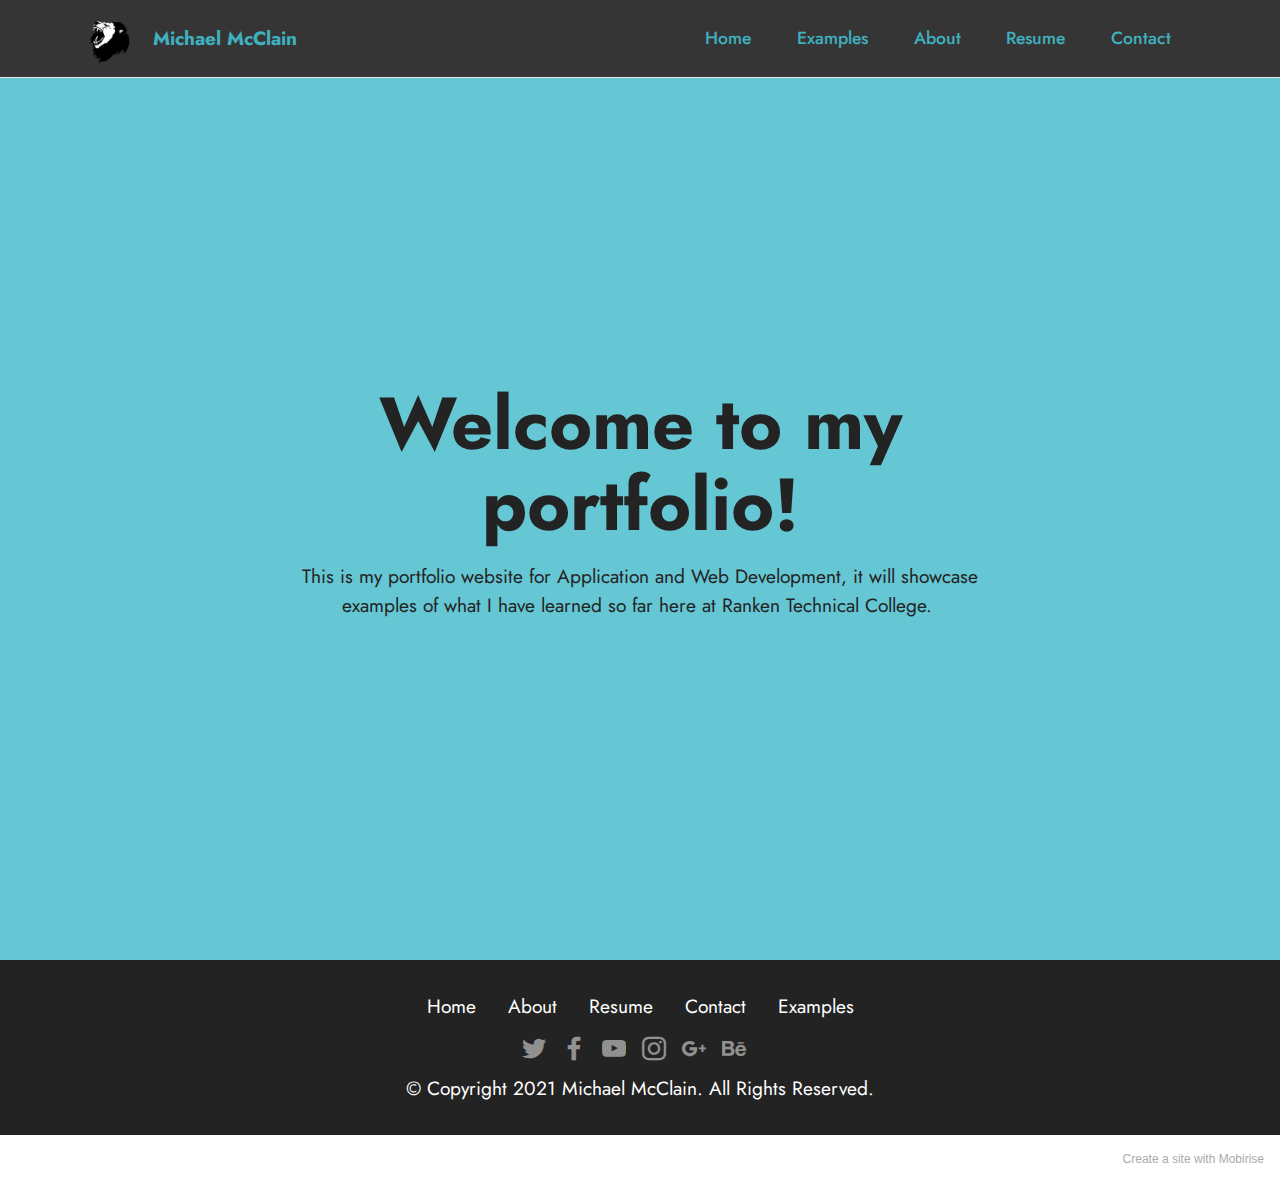
<file: index.html>
<!DOCTYPE html>
<html  >
<head>
  <!-- Site made with Mobirise Website Builder v5.5.2, https://mobirise.com -->
  <meta charset="UTF-8">
  <meta http-equiv="X-UA-Compatible" content="IE=edge">
  <meta name="generator" content="Mobirise v5.5.2, mobirise.com">
  <meta name="viewport" content="width=device-width, initial-scale=1, minimum-scale=1">
  <link rel="shortcut icon" href="assets/images/mbr-125x140.png" type="image/x-icon">
  <meta name="description" content="">
  
  
  <title>Home</title>
  <link rel="stylesheet" href="assets/bootstrap/css/bootstrap.min.css">
  <link rel="stylesheet" href="assets/bootstrap/css/bootstrap-grid.min.css">
  <link rel="stylesheet" href="assets/bootstrap/css/bootstrap-reboot.min.css">
  <link rel="stylesheet" href="assets/dropdown/css/style.css">
  <link rel="stylesheet" href="assets/socicon/css/styles.css">
  <link rel="stylesheet" href="assets/theme/css/style.css">
  <link rel="preload" href="https://fonts.googleapis.com/css?family=Jost:100,200,300,400,500,600,700,800,900,100i,200i,300i,400i,500i,600i,700i,800i,900i&display=swap" as="style" onload="this.onload=null;this.rel='stylesheet'">
  <noscript><link rel="stylesheet" href="https://fonts.googleapis.com/css?family=Jost:100,200,300,400,500,600,700,800,900,100i,200i,300i,400i,500i,600i,700i,800i,900i&display=swap"></noscript>
  <link rel="preload" as="style" href="assets/mobirise/css/mbr-additional.css"><link rel="stylesheet" href="assets/mobirise/css/mbr-additional.css" type="text/css">
  
  
  
  
</head>
<body>
  
  <section data-bs-version="5.1" class="menu cid-s48OLK6784" once="menu" id="menu1-h">
    
    <nav class="navbar navbar-dropdown navbar-fixed-top navbar-expand-lg">
        <div class="container">
            <div class="navbar-brand">
                <span class="navbar-logo">
                    <a href="https://mobiri.se">
                        <img src="assets/images/mbr-125x140.png" alt="Mobirise" style="height: 3.8rem;">
                    </a>
                </span>
                <span class="navbar-caption-wrap"><a class="navbar-caption text-success display-7" href="https://mobiri.se">Michael McClain</a></span>
            </div>
            <button class="navbar-toggler" type="button" data-toggle="collapse" data-bs-toggle="collapse" data-target="#navbarSupportedContent" data-bs-target="#navbarSupportedContent" aria-controls="navbarNavAltMarkup" aria-expanded="false" aria-label="Toggle navigation">
                <div class="hamburger">
                    <span></span>
                    <span></span>
                    <span></span>
                    <span></span>
                </div>
            </button>
            <div class="collapse navbar-collapse" id="navbarSupportedContent">
                <ul class="navbar-nav nav-dropdown nav-right" data-app-modern-menu="true"><li class="nav-item"><a class="nav-link link text-success text-primary display-4" href="index.html">Home</a></li><li class="nav-item"><a class="nav-link link text-success text-primary display-4" href="page4.html">Examples</a></li><li class="nav-item"><a class="nav-link link text-success text-primary display-4" href="page1.html">About</a></li><li class="nav-item"><a class="nav-link link text-success text-primary display-4" href="page2.html">Resume</a></li>
                    <li class="nav-item"><a class="nav-link link text-success text-primary display-4" href="page3.html">Contact</a></li></ul>
                
                
            </div>
        </div>
    </nav>

</section>

<section data-bs-version="5.1" class="header1 cid-s48MCQYojq mbr-fullscreen" id="header1-f">

    

    

    <div class="align-center container">
        <div class="row justify-content-center">
            <div class="col-12 col-lg-8">
                <h1 class="mbr-section-title mbr-fonts-style mb-3 display-1"><strong>Welcome to my portfolio!</strong></h1>
                
                <p class="mbr-text mbr-fonts-style display-7">This is my portfolio website for Application and Web Development, it will showcase examples of what I have learned so far here at Ranken Technical College.&nbsp;</p>
                
            </div>
        </div>
    </div>
</section>

<section data-bs-version="5.1" class="footer3 cid-sRu5uxn7eX" once="footers" id="footer3-k">

    

    

    <div class="container">
        <div class="media-container-row align-center mbr-white">
            <div class="row row-links">
                <ul class="foot-menu">
                    
                    
                    
                    
                    
                <li class="foot-menu-item mbr-fonts-style display-7">Home</li><li class="foot-menu-item mbr-fonts-style display-7">About</li><li class="foot-menu-item mbr-fonts-style display-7">Resume</li><li class="foot-menu-item mbr-fonts-style display-7">Contact</li><li class="foot-menu-item mbr-fonts-style display-7">Examples</li></ul>
            </div>
            <div class="row social-row">
                <div class="social-list align-right pb-2">
                    
                    
                    
                    
                    
                    
                <div class="soc-item">
                        <a href="https://twitter.com/" target="_blank">
                            <span class="mbr-iconfont mbr-iconfont-social socicon-twitter socicon"></span>
                        </a>
                    </div><div class="soc-item">
                        <a href="https://www.facebook.com/" target="_blank">
                            <span class="mbr-iconfont mbr-iconfont-social socicon-facebook socicon"></span>
                        </a>
                    </div><div class="soc-item">
                        <a href="https://www.youtube.com/" target="_blank">
                            <span class="mbr-iconfont mbr-iconfont-social socicon-youtube socicon"></span>
                        </a>
                    </div><div class="soc-item">
                        <a href="https://instagram.com/" target="_blank">
                            <span class="mbr-iconfont mbr-iconfont-social socicon-instagram socicon"></span>
                        </a>
                    </div><div class="soc-item">
                        <a href="https://plus.google.com/" target="_blank">
                            <span class="mbr-iconfont mbr-iconfont-social socicon-googleplus socicon"></span>
                        </a>
                    </div><div class="soc-item">
                        <a href="https://www.behance.net/" target="_blank">
                            <span class="mbr-iconfont mbr-iconfont-social socicon-behance socicon"></span>
                        </a>
                    </div></div>
            </div>
            <div class="row row-copirayt">
                <p class="mbr-text mb-0 mbr-fonts-style mbr-white align-center display-7">
                    © Copyright 2021 Michael McClain. All Rights Reserved.
                </p>
            </div>
        </div>
    </div>
</section><section style="background-color: #fff; font-family: -apple-system, BlinkMacSystemFont, 'Segoe UI', 'Roboto', 'Helvetica Neue', Arial, sans-serif; color:#aaa; font-size:12px; padding: 0; align-items: center; display: flex;"><a href="https://mobirise.site/o" style="flex: 1 1; height: 3rem; padding-left: 1rem;"></a><p style="flex: 0 0 auto; margin:0; padding-right:1rem;">Create a site with <a href="https://mobirise.site/z" style="color:#aaa;">Mobirise</a></p></section><script src="assets/bootstrap/js/bootstrap.bundle.min.js"></script>  <script src="assets/smoothscroll/smooth-scroll.js"></script>  <script src="assets/ytplayer/index.js"></script>  <script src="assets/dropdown/js/navbar-dropdown.js"></script>  <script src="assets/theme/js/script.js"></script>  
  
  
</body>
</html>
</file>
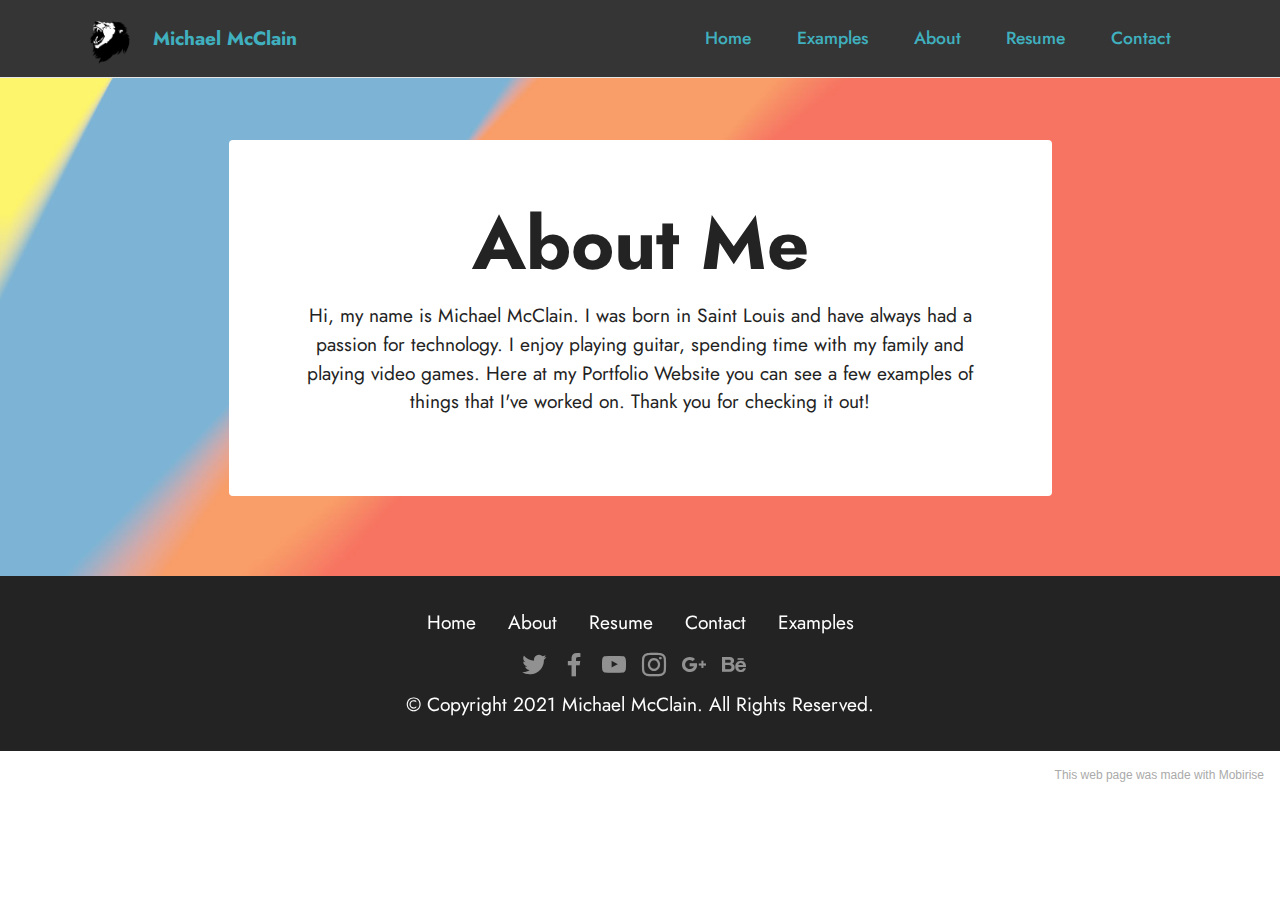
<file: page1.html>
<!DOCTYPE html>
<html  >
<head>
  <!-- Site made with Mobirise Website Builder v5.5.2, https://mobirise.com -->
  <meta charset="UTF-8">
  <meta http-equiv="X-UA-Compatible" content="IE=edge">
  <meta name="generator" content="Mobirise v5.5.2, mobirise.com">
  <meta name="viewport" content="width=device-width, initial-scale=1, minimum-scale=1">
  <link rel="shortcut icon" href="assets/images/mbr-125x140.png" type="image/x-icon">
  <meta name="description" content="">
  
  
  <title>About</title>
  <link rel="stylesheet" href="assets/bootstrap/css/bootstrap.min.css">
  <link rel="stylesheet" href="assets/bootstrap/css/bootstrap-grid.min.css">
  <link rel="stylesheet" href="assets/bootstrap/css/bootstrap-reboot.min.css">
  <link rel="stylesheet" href="assets/parallax/jarallax.css">
  <link rel="stylesheet" href="assets/dropdown/css/style.css">
  <link rel="stylesheet" href="assets/socicon/css/styles.css">
  <link rel="stylesheet" href="assets/theme/css/style.css">
  <link rel="preload" href="https://fonts.googleapis.com/css?family=Jost:100,200,300,400,500,600,700,800,900,100i,200i,300i,400i,500i,600i,700i,800i,900i&display=swap" as="style" onload="this.onload=null;this.rel='stylesheet'">
  <noscript><link rel="stylesheet" href="https://fonts.googleapis.com/css?family=Jost:100,200,300,400,500,600,700,800,900,100i,200i,300i,400i,500i,600i,700i,800i,900i&display=swap"></noscript>
  <link rel="preload" as="style" href="assets/mobirise/css/mbr-additional.css"><link rel="stylesheet" href="assets/mobirise/css/mbr-additional.css" type="text/css">
  
  
  
  
</head>
<body>
  
  <section data-bs-version="5.1" class="menu cid-s48OLK6784" once="menu" id="menu1-l">
    
    <nav class="navbar navbar-dropdown navbar-fixed-top navbar-expand-lg">
        <div class="container">
            <div class="navbar-brand">
                <span class="navbar-logo">
                    <a href="https://mobiri.se">
                        <img src="assets/images/mbr-125x140.png" alt="Mobirise" style="height: 3.8rem;">
                    </a>
                </span>
                <span class="navbar-caption-wrap"><a class="navbar-caption text-success display-7" href="https://mobiri.se">Michael McClain</a></span>
            </div>
            <button class="navbar-toggler" type="button" data-toggle="collapse" data-bs-toggle="collapse" data-target="#navbarSupportedContent" data-bs-target="#navbarSupportedContent" aria-controls="navbarNavAltMarkup" aria-expanded="false" aria-label="Toggle navigation">
                <div class="hamburger">
                    <span></span>
                    <span></span>
                    <span></span>
                    <span></span>
                </div>
            </button>
            <div class="collapse navbar-collapse" id="navbarSupportedContent">
                <ul class="navbar-nav nav-dropdown nav-right" data-app-modern-menu="true"><li class="nav-item"><a class="nav-link link text-success text-primary display-4" href="index.html">Home</a></li><li class="nav-item"><a class="nav-link link text-success text-primary display-4" href="page4.html">Examples</a></li><li class="nav-item"><a class="nav-link link text-success text-primary display-4" href="page1.html">About</a></li><li class="nav-item"><a class="nav-link link text-success text-primary display-4" href="page2.html">Resume</a></li>
                    <li class="nav-item"><a class="nav-link link text-success text-primary display-4" href="page3.html">Contact</a></li></ul>
                
                
            </div>
        </div>
    </nav>

</section>

<section data-bs-version="5.1" class="header12 cid-sRu6Uefdq2 mbr-parallax-background" id="header12-n">

    

    <div class="mbr-overlay" style="opacity: 0.3; background-color: rgb(255, 255, 255);">
    </div>
    <div class="container">
        <div class="row justify-content-center">
            <div class="card col-12 col-md-12 col-lg-9">
                <div class="card-wrapper">
                    <div class="card-box align-center">
                        <h1 class="card-title mbr-fonts-style mb-3 display-1">
                            <strong>About Me</strong></h1>
                        <p class="mbr-text mbr-fonts-style display-7">Hi, my name is Michael McClain. I was born in Saint Louis and have always had a passion for technology. I enjoy playing guitar, spending time with my family and playing video games. Here at my Portfolio Website you can see a few examples of things that I've worked on. Thank you for checking it out!</p>
                        
                    </div>
                </div>
            </div>
        </div>
    </div>
</section>

<section data-bs-version="5.1" class="footer3 cid-sRu5uxn7eX" once="footers" id="footer3-m">

    

    

    <div class="container">
        <div class="media-container-row align-center mbr-white">
            <div class="row row-links">
                <ul class="foot-menu">
                    
                    
                    
                    
                    
                <li class="foot-menu-item mbr-fonts-style display-7">Home</li><li class="foot-menu-item mbr-fonts-style display-7">About</li><li class="foot-menu-item mbr-fonts-style display-7">Resume</li><li class="foot-menu-item mbr-fonts-style display-7">Contact</li><li class="foot-menu-item mbr-fonts-style display-7">Examples</li></ul>
            </div>
            <div class="row social-row">
                <div class="social-list align-right pb-2">
                    
                    
                    
                    
                    
                    
                <div class="soc-item">
                        <a href="https://twitter.com/" target="_blank">
                            <span class="mbr-iconfont mbr-iconfont-social socicon-twitter socicon"></span>
                        </a>
                    </div><div class="soc-item">
                        <a href="https://www.facebook.com/" target="_blank">
                            <span class="mbr-iconfont mbr-iconfont-social socicon-facebook socicon"></span>
                        </a>
                    </div><div class="soc-item">
                        <a href="https://www.youtube.com/" target="_blank">
                            <span class="mbr-iconfont mbr-iconfont-social socicon-youtube socicon"></span>
                        </a>
                    </div><div class="soc-item">
                        <a href="https://instagram.com/" target="_blank">
                            <span class="mbr-iconfont mbr-iconfont-social socicon-instagram socicon"></span>
                        </a>
                    </div><div class="soc-item">
                        <a href="https://plus.google.com/" target="_blank">
                            <span class="mbr-iconfont mbr-iconfont-social socicon-googleplus socicon"></span>
                        </a>
                    </div><div class="soc-item">
                        <a href="https://www.behance.net/" target="_blank">
                            <span class="mbr-iconfont mbr-iconfont-social socicon-behance socicon"></span>
                        </a>
                    </div></div>
            </div>
            <div class="row row-copirayt">
                <p class="mbr-text mb-0 mbr-fonts-style mbr-white align-center display-7">
                    © Copyright 2021 Michael McClain. All Rights Reserved.
                </p>
            </div>
        </div>
    </div>
</section><section style="background-color: #fff; font-family: -apple-system, BlinkMacSystemFont, 'Segoe UI', 'Roboto', 'Helvetica Neue', Arial, sans-serif; color:#aaa; font-size:12px; padding: 0; align-items: center; display: flex;"><a href="https://mobirise.site/r" style="flex: 1 1; height: 3rem; padding-left: 1rem;"></a><p style="flex: 0 0 auto; margin:0; padding-right:1rem;">This <a href="https://mobirise.site/e" style="color:#aaa;">web page</a> was made with Mobirise</p></section><script src="assets/bootstrap/js/bootstrap.bundle.min.js"></script>  <script src="assets/parallax/jarallax.js"></script>  <script src="assets/smoothscroll/smooth-scroll.js"></script>  <script src="assets/ytplayer/index.js"></script>  <script src="assets/dropdown/js/navbar-dropdown.js"></script>  <script src="assets/theme/js/script.js"></script>  
  
  
</body>
</html>
</file>
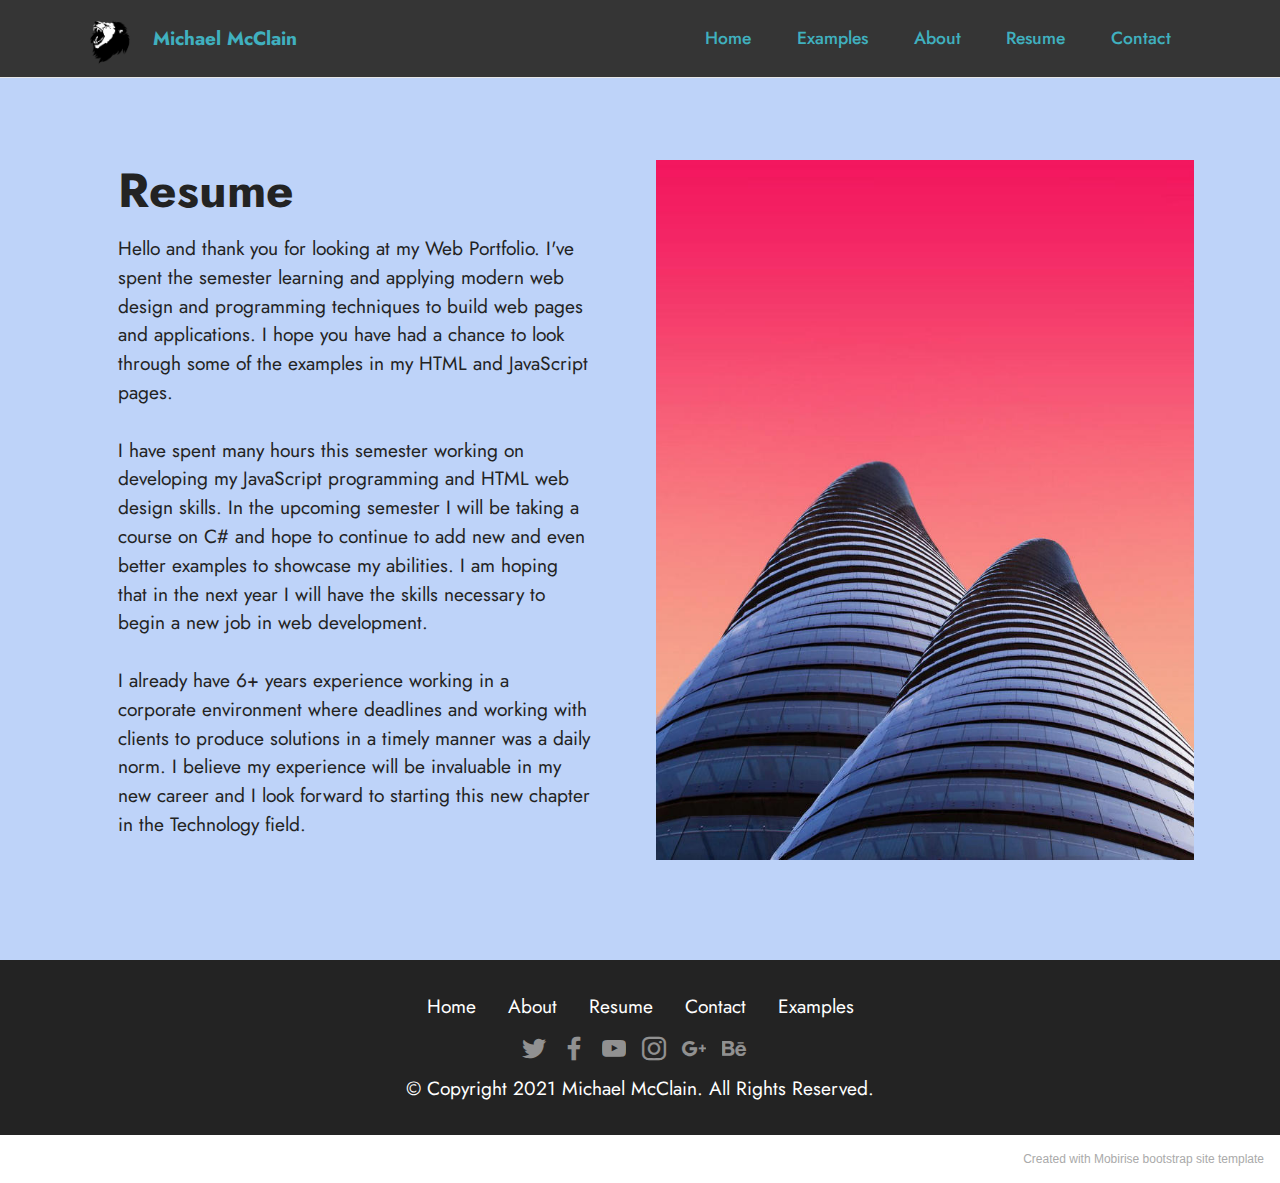
<file: page2.html>
<!DOCTYPE html>
<html  >
<head>
  <!-- Site made with Mobirise Website Builder v5.5.2, https://mobirise.com -->
  <meta charset="UTF-8">
  <meta http-equiv="X-UA-Compatible" content="IE=edge">
  <meta name="generator" content="Mobirise v5.5.2, mobirise.com">
  <meta name="viewport" content="width=device-width, initial-scale=1, minimum-scale=1">
  <link rel="shortcut icon" href="assets/images/mbr-125x140.png" type="image/x-icon">
  <meta name="description" content="">
  
  
  <title>Resume</title>
  <link rel="stylesheet" href="assets/bootstrap/css/bootstrap.min.css">
  <link rel="stylesheet" href="assets/bootstrap/css/bootstrap-grid.min.css">
  <link rel="stylesheet" href="assets/bootstrap/css/bootstrap-reboot.min.css">
  <link rel="stylesheet" href="assets/dropdown/css/style.css">
  <link rel="stylesheet" href="assets/socicon/css/styles.css">
  <link rel="stylesheet" href="assets/theme/css/style.css">
  <link rel="preload" href="https://fonts.googleapis.com/css?family=Jost:100,200,300,400,500,600,700,800,900,100i,200i,300i,400i,500i,600i,700i,800i,900i&display=swap" as="style" onload="this.onload=null;this.rel='stylesheet'">
  <noscript><link rel="stylesheet" href="https://fonts.googleapis.com/css?family=Jost:100,200,300,400,500,600,700,800,900,100i,200i,300i,400i,500i,600i,700i,800i,900i&display=swap"></noscript>
  <link rel="preload" as="style" href="assets/mobirise/css/mbr-additional.css"><link rel="stylesheet" href="assets/mobirise/css/mbr-additional.css" type="text/css">
  
  
  
  
</head>
<body>
  
  <section data-bs-version="5.1" class="menu cid-s48OLK6784" once="menu" id="menu1-o">
    
    <nav class="navbar navbar-dropdown navbar-fixed-top navbar-expand-lg">
        <div class="container">
            <div class="navbar-brand">
                <span class="navbar-logo">
                    <a href="https://mobiri.se">
                        <img src="assets/images/mbr-125x140.png" alt="Mobirise" style="height: 3.8rem;">
                    </a>
                </span>
                <span class="navbar-caption-wrap"><a class="navbar-caption text-success display-7" href="https://mobiri.se">Michael McClain</a></span>
            </div>
            <button class="navbar-toggler" type="button" data-toggle="collapse" data-bs-toggle="collapse" data-target="#navbarSupportedContent" data-bs-target="#navbarSupportedContent" aria-controls="navbarNavAltMarkup" aria-expanded="false" aria-label="Toggle navigation">
                <div class="hamburger">
                    <span></span>
                    <span></span>
                    <span></span>
                    <span></span>
                </div>
            </button>
            <div class="collapse navbar-collapse" id="navbarSupportedContent">
                <ul class="navbar-nav nav-dropdown nav-right" data-app-modern-menu="true"><li class="nav-item"><a class="nav-link link text-success text-primary display-4" href="index.html">Home</a></li><li class="nav-item"><a class="nav-link link text-success text-primary display-4" href="page4.html">Examples</a></li><li class="nav-item"><a class="nav-link link text-success text-primary display-4" href="page1.html">About</a></li><li class="nav-item"><a class="nav-link link text-success text-primary display-4" href="page2.html">Resume</a></li>
                    <li class="nav-item"><a class="nav-link link text-success text-primary display-4" href="page3.html">Contact</a></li></ul>
                
                
            </div>
        </div>
    </nav>

</section>

<section data-bs-version="5.1" class="header14 cid-sRus3wKK7n mbr-fullscreen" id="header14-q">

    

    

    <div class="container">
        <div class="row justify-content-center align-items-center">
            <div class="col-12 col-md-6 image-wrapper">
                <img src="assets/images/2.jpg" alt="Mobirise">
            </div>
            <div class="col-12 col-md">
                <div class="text-wrapper">
                    <h1 class="mbr-section-title mbr-fonts-style mb-3 display-2">
                        <strong>Resume</strong></h1>
                    <p class="mbr-text mbr-fonts-style display-7">Hello and thank you for looking at my Web Portfolio. I've spent the semester learning and applying modern web design and programming techniques to build web pages and applications. I hope you have had a chance to look through some of the examples in my HTML and JavaScript pages.<br>
<br>                 I have spent many hours this semester working on developing my JavaScript programming and HTML web design skills. In the upcoming semester I will be taking a course on C# and hope to continue to add new and even better examples to showcase my abilities. I am hoping that in the next year I will have the skills necessary to begin a new job in web development. <br><br>I already have 6+ years experience working in a corporate environment where deadlines and working with clients to produce solutions in a timely manner was a daily norm. I believe my experience will be invaluable in my new career and I look forward to starting this new chapter in the Technology field.</p>
                    
                </div>
            </div>
        </div>
    </div>
</section>

<section data-bs-version="5.1" class="footer3 cid-sRu5uxn7eX" once="footers" id="footer3-p">

    

    

    <div class="container">
        <div class="media-container-row align-center mbr-white">
            <div class="row row-links">
                <ul class="foot-menu">
                    
                    
                    
                    
                    
                <li class="foot-menu-item mbr-fonts-style display-7">Home</li><li class="foot-menu-item mbr-fonts-style display-7">About</li><li class="foot-menu-item mbr-fonts-style display-7">Resume</li><li class="foot-menu-item mbr-fonts-style display-7">Contact</li><li class="foot-menu-item mbr-fonts-style display-7">Examples</li></ul>
            </div>
            <div class="row social-row">
                <div class="social-list align-right pb-2">
                    
                    
                    
                    
                    
                    
                <div class="soc-item">
                        <a href="https://twitter.com/" target="_blank">
                            <span class="mbr-iconfont mbr-iconfont-social socicon-twitter socicon"></span>
                        </a>
                    </div><div class="soc-item">
                        <a href="https://www.facebook.com/" target="_blank">
                            <span class="mbr-iconfont mbr-iconfont-social socicon-facebook socicon"></span>
                        </a>
                    </div><div class="soc-item">
                        <a href="https://www.youtube.com/" target="_blank">
                            <span class="mbr-iconfont mbr-iconfont-social socicon-youtube socicon"></span>
                        </a>
                    </div><div class="soc-item">
                        <a href="https://instagram.com/" target="_blank">
                            <span class="mbr-iconfont mbr-iconfont-social socicon-instagram socicon"></span>
                        </a>
                    </div><div class="soc-item">
                        <a href="https://plus.google.com/" target="_blank">
                            <span class="mbr-iconfont mbr-iconfont-social socicon-googleplus socicon"></span>
                        </a>
                    </div><div class="soc-item">
                        <a href="https://www.behance.net/" target="_blank">
                            <span class="mbr-iconfont mbr-iconfont-social socicon-behance socicon"></span>
                        </a>
                    </div></div>
            </div>
            <div class="row row-copirayt">
                <p class="mbr-text mb-0 mbr-fonts-style mbr-white align-center display-7">
                    © Copyright 2021 Michael McClain. All Rights Reserved.
                </p>
            </div>
        </div>
    </div>
</section><section style="background-color: #fff; font-family: -apple-system, BlinkMacSystemFont, 'Segoe UI', 'Roboto', 'Helvetica Neue', Arial, sans-serif; color:#aaa; font-size:12px; padding: 0; align-items: center; display: flex;"><a href="https://mobirise.site/b" style="flex: 1 1; height: 3rem; padding-left: 1rem;"></a><p style="flex: 0 0 auto; margin:0; padding-right:1rem;"><a href="https://mobirise.site/t" style="color:#aaa;">Created</a> with Mobirise bootstrap site template</p></section><script src="assets/bootstrap/js/bootstrap.bundle.min.js"></script>  <script src="assets/smoothscroll/smooth-scroll.js"></script>  <script src="assets/ytplayer/index.js"></script>  <script src="assets/dropdown/js/navbar-dropdown.js"></script>  <script src="assets/theme/js/script.js"></script>  
  
  
</body>
</html>
</file>
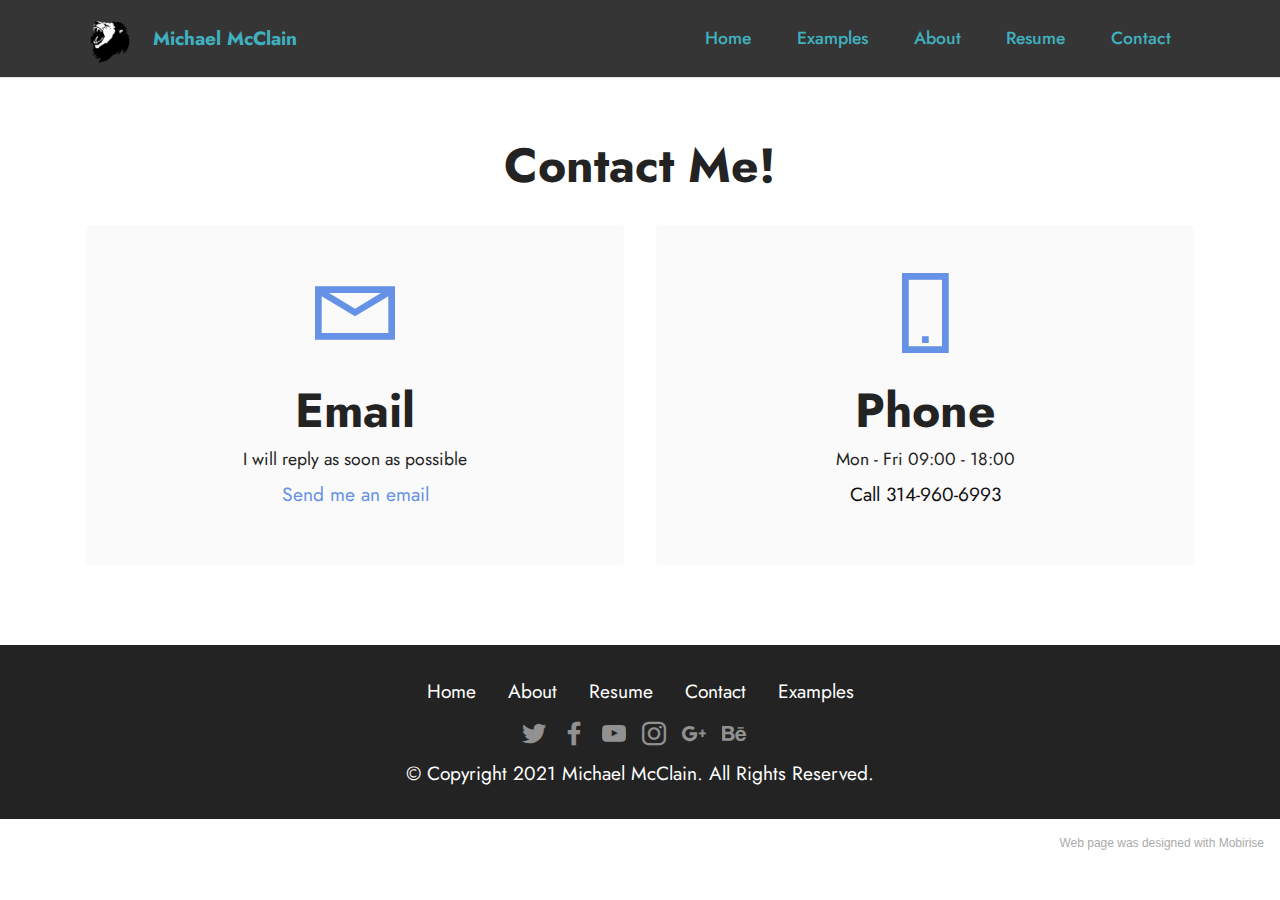
<file: page3.html>
<!DOCTYPE html>
<html  >
<head>
  <!-- Site made with Mobirise Website Builder v5.5.2, https://mobirise.com -->
  <meta charset="UTF-8">
  <meta http-equiv="X-UA-Compatible" content="IE=edge">
  <meta name="generator" content="Mobirise v5.5.2, mobirise.com">
  <meta name="viewport" content="width=device-width, initial-scale=1, minimum-scale=1">
  <link rel="shortcut icon" href="assets/images/mbr-125x140.png" type="image/x-icon">
  <meta name="description" content="">
  
  
  <title>Contact</title>
  <link rel="stylesheet" href="assets/web/assets/mobirise-icons2/mobirise2.css">
  <link rel="stylesheet" href="assets/bootstrap/css/bootstrap.min.css">
  <link rel="stylesheet" href="assets/bootstrap/css/bootstrap-grid.min.css">
  <link rel="stylesheet" href="assets/bootstrap/css/bootstrap-reboot.min.css">
  <link rel="stylesheet" href="assets/dropdown/css/style.css">
  <link rel="stylesheet" href="assets/socicon/css/styles.css">
  <link rel="stylesheet" href="assets/theme/css/style.css">
  <link rel="preload" href="https://fonts.googleapis.com/css?family=Jost:100,200,300,400,500,600,700,800,900,100i,200i,300i,400i,500i,600i,700i,800i,900i&display=swap" as="style" onload="this.onload=null;this.rel='stylesheet'">
  <noscript><link rel="stylesheet" href="https://fonts.googleapis.com/css?family=Jost:100,200,300,400,500,600,700,800,900,100i,200i,300i,400i,500i,600i,700i,800i,900i&display=swap"></noscript>
  <link rel="preload" as="style" href="assets/mobirise/css/mbr-additional.css"><link rel="stylesheet" href="assets/mobirise/css/mbr-additional.css" type="text/css">
  
  
  
  
</head>
<body>
  
  <section data-bs-version="5.1" class="menu cid-s48OLK6784" once="menu" id="menu1-t">
    
    <nav class="navbar navbar-dropdown navbar-fixed-top navbar-expand-lg">
        <div class="container">
            <div class="navbar-brand">
                <span class="navbar-logo">
                    <a href="https://mobiri.se">
                        <img src="assets/images/mbr-125x140.png" alt="Mobirise" style="height: 3.8rem;">
                    </a>
                </span>
                <span class="navbar-caption-wrap"><a class="navbar-caption text-success display-7" href="https://mobiri.se">Michael McClain</a></span>
            </div>
            <button class="navbar-toggler" type="button" data-toggle="collapse" data-bs-toggle="collapse" data-target="#navbarSupportedContent" data-bs-target="#navbarSupportedContent" aria-controls="navbarNavAltMarkup" aria-expanded="false" aria-label="Toggle navigation">
                <div class="hamburger">
                    <span></span>
                    <span></span>
                    <span></span>
                    <span></span>
                </div>
            </button>
            <div class="collapse navbar-collapse" id="navbarSupportedContent">
                <ul class="navbar-nav nav-dropdown nav-right" data-app-modern-menu="true"><li class="nav-item"><a class="nav-link link text-success text-primary display-4" href="index.html">Home</a></li><li class="nav-item"><a class="nav-link link text-success text-primary display-4" href="page4.html">Examples</a></li><li class="nav-item"><a class="nav-link link text-success text-primary display-4" href="page1.html">About</a></li><li class="nav-item"><a class="nav-link link text-success text-primary display-4" href="page2.html">Resume</a></li>
                    <li class="nav-item"><a class="nav-link link text-success text-primary display-4" href="page3.html">Contact</a></li></ul>
                
                
            </div>
        </div>
    </nav>

</section>

<section data-bs-version="5.1" class="contacts1 cid-sRuv3y0GgB" id="contacts1-v">

    

    
    <div class="container">
        <div class="mbr-section-head">
            <h3 class="mbr-section-title mbr-fonts-style align-center mb-0 display-2">
                <strong>Contact Me!</strong></h3>
            <h4 class="mbr-section-subtitle mbr-fonts-style align-center mb-0 mt-2 display-5"></h4>
        </div>
        <div class="row justify-content-center mt-4">
            <div class="card col-12 col-lg-6">
                <div class="card-wrapper">
                    <div class="card-box align-center">
                        <div class="image-wrapper">
                            <span class="mbr-iconfont mobi-mbri-letter mobi-mbri"></span>
                        </div>
                        <h4 class="card-title mbr-fonts-style mb-2 display-2">
                            <strong>Email</strong>
                        </h4>
                        <p class="mbr-text mbr-fonts-style mb-2 display-4">
                            I will reply as soon as possible</p>
                        <h5 class="link mbr-fonts-style display-7"><a href="mailto:m.mcclain0720@gmail.com" class="text-primary">Send me an
                                email</a>
                        </h5>
                    </div>
                </div>
            </div>
            <div class="card col-12 col-lg-6">
                <div class="card-wrapper">
                    <div class="card-box align-center">
                        <div class="image-wrapper">
                            <span class="mbr-iconfont mobi-mbri-mobile-2 mobi-mbri"></span>
                        </div>
                        <h4 class="card-title mbr-fonts-style align-center mb-2 display-2">
                            <strong>Phone</strong>
                        </h4>
                        <p class="mbr-text mbr-fonts-style mb-2 display-4">
                            Mon - Fri 09:00 - 18:00</p>
                        <h5 class="link mbr-black mbr-fonts-style display-7">Call 314-960-6993</h5>
                    </div>
                </div>
            </div>
        </div>
    </div>
</section>

<section data-bs-version="5.1" class="footer3 cid-sRu5uxn7eX" once="footers" id="footer3-u">

    

    

    <div class="container">
        <div class="media-container-row align-center mbr-white">
            <div class="row row-links">
                <ul class="foot-menu">
                    
                    
                    
                    
                    
                <li class="foot-menu-item mbr-fonts-style display-7">Home</li><li class="foot-menu-item mbr-fonts-style display-7">About</li><li class="foot-menu-item mbr-fonts-style display-7">Resume</li><li class="foot-menu-item mbr-fonts-style display-7">Contact</li><li class="foot-menu-item mbr-fonts-style display-7">Examples</li></ul>
            </div>
            <div class="row social-row">
                <div class="social-list align-right pb-2">
                    
                    
                    
                    
                    
                    
                <div class="soc-item">
                        <a href="https://twitter.com/" target="_blank">
                            <span class="mbr-iconfont mbr-iconfont-social socicon-twitter socicon"></span>
                        </a>
                    </div><div class="soc-item">
                        <a href="https://www.facebook.com/" target="_blank">
                            <span class="mbr-iconfont mbr-iconfont-social socicon-facebook socicon"></span>
                        </a>
                    </div><div class="soc-item">
                        <a href="https://www.youtube.com/" target="_blank">
                            <span class="mbr-iconfont mbr-iconfont-social socicon-youtube socicon"></span>
                        </a>
                    </div><div class="soc-item">
                        <a href="https://instagram.com/" target="_blank">
                            <span class="mbr-iconfont mbr-iconfont-social socicon-instagram socicon"></span>
                        </a>
                    </div><div class="soc-item">
                        <a href="https://plus.google.com/" target="_blank">
                            <span class="mbr-iconfont mbr-iconfont-social socicon-googleplus socicon"></span>
                        </a>
                    </div><div class="soc-item">
                        <a href="https://www.behance.net/" target="_blank">
                            <span class="mbr-iconfont mbr-iconfont-social socicon-behance socicon"></span>
                        </a>
                    </div></div>
            </div>
            <div class="row row-copirayt">
                <p class="mbr-text mb-0 mbr-fonts-style mbr-white align-center display-7">
                    © Copyright 2021 Michael McClain. All Rights Reserved.
                </p>
            </div>
        </div>
    </div>
</section><section style="background-color: #fff; font-family: -apple-system, BlinkMacSystemFont, 'Segoe UI', 'Roboto', 'Helvetica Neue', Arial, sans-serif; color:#aaa; font-size:12px; padding: 0; align-items: center; display: flex;"><a href="https://mobirise.site/n" style="flex: 1 1; height: 3rem; padding-left: 1rem;"></a><p style="flex: 0 0 auto; margin:0; padding-right:1rem;">Web page <a href="https://mobirise.site/f" style="color:#aaa;">was designed</a> with Mobirise</p></section><script src="assets/bootstrap/js/bootstrap.bundle.min.js"></script>  <script src="assets/smoothscroll/smooth-scroll.js"></script>  <script src="assets/ytplayer/index.js"></script>  <script src="assets/dropdown/js/navbar-dropdown.js"></script>  <script src="assets/theme/js/script.js"></script>  
  
  
</body>
</html>
</file>
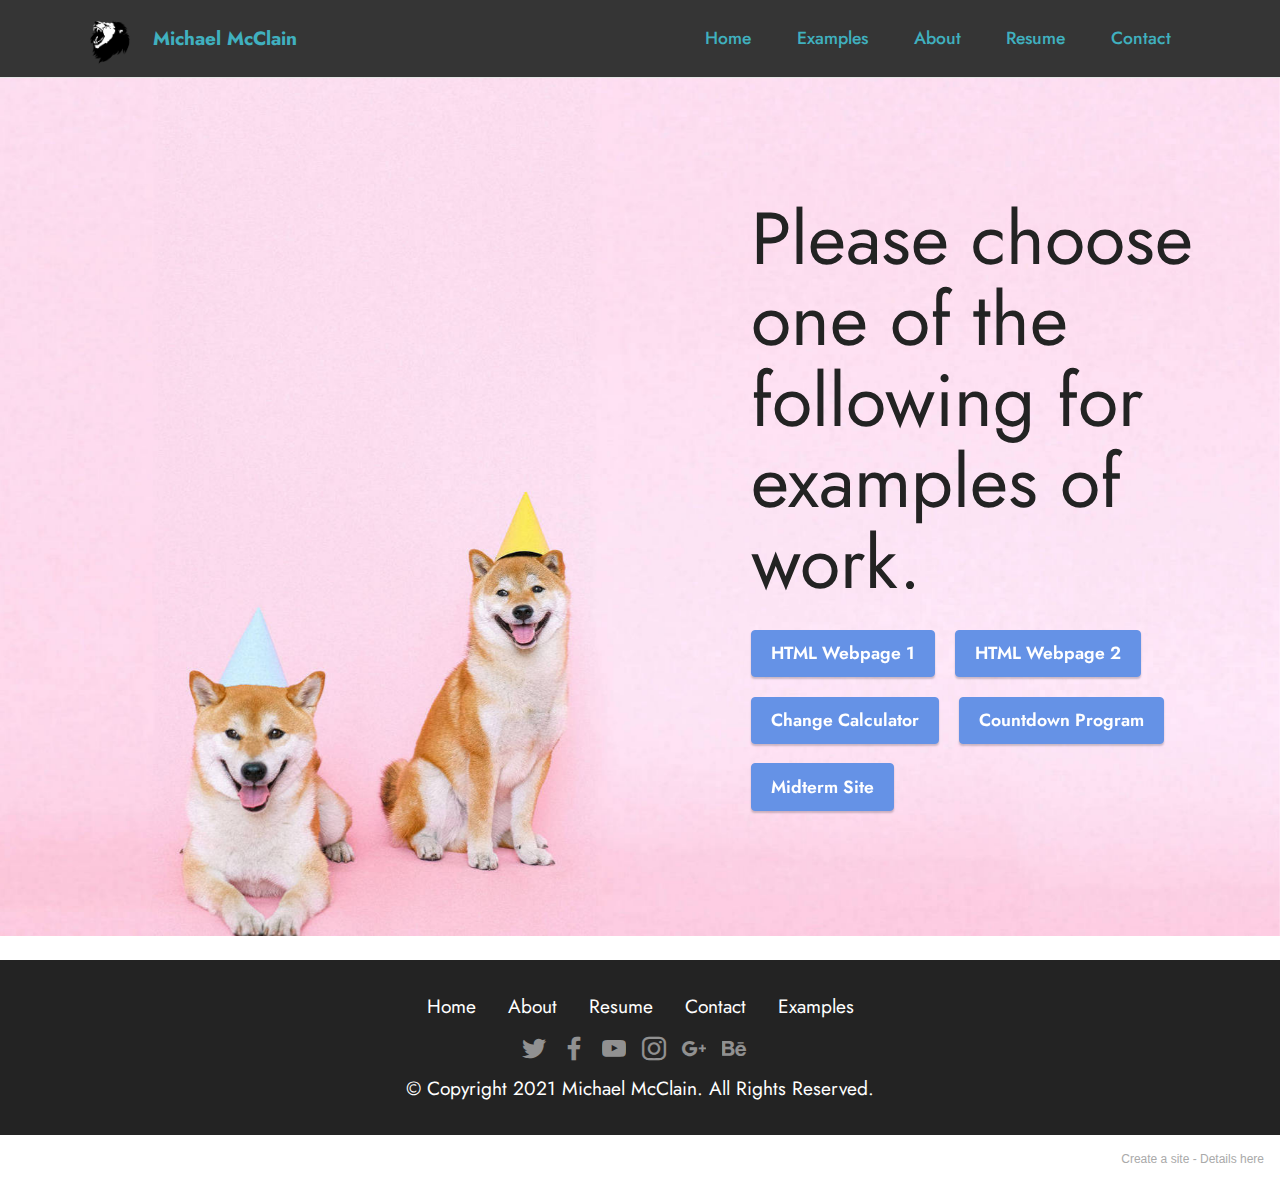
<file: page4.html>
<!DOCTYPE html>
<html  >
<head>
  <!-- Site made with Mobirise Website Builder v5.5.2, https://mobirise.com -->
  <meta charset="UTF-8">
  <meta http-equiv="X-UA-Compatible" content="IE=edge">
  <meta name="generator" content="Mobirise v5.5.2, mobirise.com">
  <meta name="viewport" content="width=device-width, initial-scale=1, minimum-scale=1">
  <link rel="shortcut icon" href="assets/images/mbr-125x140.png" type="image/x-icon">
  <meta name="description" content="">
  
  
  <title>Examples</title>
  <link rel="stylesheet" href="assets/bootstrap/css/bootstrap.min.css">
  <link rel="stylesheet" href="assets/bootstrap/css/bootstrap-grid.min.css">
  <link rel="stylesheet" href="assets/bootstrap/css/bootstrap-reboot.min.css">
  <link rel="stylesheet" href="assets/parallax/jarallax.css">
  <link rel="stylesheet" href="assets/dropdown/css/style.css">
  <link rel="stylesheet" href="assets/socicon/css/styles.css">
  <link rel="stylesheet" href="assets/theme/css/style.css">
  <link rel="preload" href="https://fonts.googleapis.com/css?family=Jost:100,200,300,400,500,600,700,800,900,100i,200i,300i,400i,500i,600i,700i,800i,900i&display=swap" as="style" onload="this.onload=null;this.rel='stylesheet'">
  <noscript><link rel="stylesheet" href="https://fonts.googleapis.com/css?family=Jost:100,200,300,400,500,600,700,800,900,100i,200i,300i,400i,500i,600i,700i,800i,900i&display=swap"></noscript>
  <link rel="preload" as="style" href="assets/mobirise/css/mbr-additional.css"><link rel="stylesheet" href="assets/mobirise/css/mbr-additional.css" type="text/css">
  
  
  
  
</head>
<body>
  
  <section data-bs-version="5.1" class="menu cid-s48OLK6784" once="menu" id="menu1-z">
    
    <nav class="navbar navbar-dropdown navbar-fixed-top navbar-expand-lg">
        <div class="container">
            <div class="navbar-brand">
                <span class="navbar-logo">
                    <a href="https://mobiri.se">
                        <img src="assets/images/mbr-125x140.png" alt="Mobirise" style="height: 3.8rem;">
                    </a>
                </span>
                <span class="navbar-caption-wrap"><a class="navbar-caption text-success display-7" href="https://mobiri.se">Michael McClain</a></span>
            </div>
            <button class="navbar-toggler" type="button" data-toggle="collapse" data-bs-toggle="collapse" data-target="#navbarSupportedContent" data-bs-target="#navbarSupportedContent" aria-controls="navbarNavAltMarkup" aria-expanded="false" aria-label="Toggle navigation">
                <div class="hamburger">
                    <span></span>
                    <span></span>
                    <span></span>
                    <span></span>
                </div>
            </button>
            <div class="collapse navbar-collapse" id="navbarSupportedContent">
                <ul class="navbar-nav nav-dropdown nav-right" data-app-modern-menu="true"><li class="nav-item"><a class="nav-link link text-success text-primary display-4" href="index.html">Home</a></li><li class="nav-item"><a class="nav-link link text-success text-primary display-4" href="page4.html">Examples</a></li><li class="nav-item"><a class="nav-link link text-success text-primary display-4" href="page1.html">About</a></li><li class="nav-item"><a class="nav-link link text-success text-primary display-4" href="page2.html">Resume</a></li>
                    <li class="nav-item"><a class="nav-link link text-success text-primary display-4" href="page3.html">Contact</a></li></ul>
                
                
            </div>
        </div>
    </nav>

</section>

<section data-bs-version="5.1" class="header7 cid-sRFNjpZ4sw mbr-fullscreen mbr-parallax-background" id="header7-11">

    

    

    <div class="text-right container">
        <div class="row justify-content-end">
            <div class="col-12 col-lg-5">
                <h1 class="mbr-section-title mbr-fonts-style mb-3 display-1">Please choose one of the following for examples of work.</h1>
                
                <p class="mbr-text mbr-fonts-style display-7"></p>
                <div class="mbr-section-btn mt-3"><a class="btn btn-primary display-4" href="https://github.com/mikemccranken/HTML_Ex1" target="_blank">HTML Webpage 1</a> <a class="btn btn-primary display-4" href="https://github.com/mikemccranken/HTML_Ex2" target="_blank">HTML Webpage 2</a> <a class="btn btn-primary display-4" href="https://github.com/mikemccranken/Change_Calc_Ex" target="_blank">Change Calculator</a> <a class="btn btn-primary display-4" href="https://github.com/mikemccranken/countdown_ex" target="_blank">Countdown Program</a> <a class="btn btn-primary display-4" href="https://github.com/mikemccranken/midterm_ex" target="_blank">Midterm Site</a></div>
            </div>
        </div>
    </div>
</section>

<section data-bs-version="5.1" class="footer3 cid-sRu5uxn7eX" once="footers" id="footer3-10">

    

    

    <div class="container">
        <div class="media-container-row align-center mbr-white">
            <div class="row row-links">
                <ul class="foot-menu">
                    
                    
                    
                    
                    
                <li class="foot-menu-item mbr-fonts-style display-7">Home</li><li class="foot-menu-item mbr-fonts-style display-7">About</li><li class="foot-menu-item mbr-fonts-style display-7">Resume</li><li class="foot-menu-item mbr-fonts-style display-7">Contact</li><li class="foot-menu-item mbr-fonts-style display-7">Examples</li></ul>
            </div>
            <div class="row social-row">
                <div class="social-list align-right pb-2">
                    
                    
                    
                    
                    
                    
                <div class="soc-item">
                        <a href="https://twitter.com/" target="_blank">
                            <span class="mbr-iconfont mbr-iconfont-social socicon-twitter socicon"></span>
                        </a>
                    </div><div class="soc-item">
                        <a href="https://www.facebook.com/" target="_blank">
                            <span class="mbr-iconfont mbr-iconfont-social socicon-facebook socicon"></span>
                        </a>
                    </div><div class="soc-item">
                        <a href="https://www.youtube.com/" target="_blank">
                            <span class="mbr-iconfont mbr-iconfont-social socicon-youtube socicon"></span>
                        </a>
                    </div><div class="soc-item">
                        <a href="https://instagram.com/" target="_blank">
                            <span class="mbr-iconfont mbr-iconfont-social socicon-instagram socicon"></span>
                        </a>
                    </div><div class="soc-item">
                        <a href="https://plus.google.com/" target="_blank">
                            <span class="mbr-iconfont mbr-iconfont-social socicon-googleplus socicon"></span>
                        </a>
                    </div><div class="soc-item">
                        <a href="https://www.behance.net/" target="_blank">
                            <span class="mbr-iconfont mbr-iconfont-social socicon-behance socicon"></span>
                        </a>
                    </div></div>
            </div>
            <div class="row row-copirayt">
                <p class="mbr-text mb-0 mbr-fonts-style mbr-white align-center display-7">
                    © Copyright 2021 Michael McClain. All Rights Reserved.
                </p>
            </div>
        </div>
    </div>
</section><section style="background-color: #fff; font-family: -apple-system, BlinkMacSystemFont, 'Segoe UI', 'Roboto', 'Helvetica Neue', Arial, sans-serif; color:#aaa; font-size:12px; padding: 0; align-items: center; display: flex;"><a href="https://mobirise.site/l" style="flex: 1 1; height: 3rem; padding-left: 1rem;"></a><p style="flex: 0 0 auto; margin:0; padding-right:1rem;">Create a site - <a href="https://mobirise.site/v" style="color:#aaa;">Details here</a></p></section><script src="assets/bootstrap/js/bootstrap.bundle.min.js"></script>  <script src="assets/parallax/jarallax.js"></script>  <script src="assets/smoothscroll/smooth-scroll.js"></script>  <script src="assets/ytplayer/index.js"></script>  <script src="assets/dropdown/js/navbar-dropdown.js"></script>  <script src="assets/theme/js/script.js"></script>  
  
  
</body>
</html>
</file>
<file: assets/dropdown/css/style.css>
.navbar-dropdown {
  left: 0;
  padding: 0;
  position: absolute;
  right: 0;
  top: 0;
  transition: all 0.45s ease;
  z-index: 1030;
  background: #282828; }
  .navbar-dropdown .navbar-logo {
    margin-right: 0.8rem;
    transition: margin 0.3s ease-in-out;
    vertical-align: middle; }
    .navbar-dropdown .navbar-logo img {
      height: 3.125rem;
      transition: all 0.3s ease-in-out; }
    .navbar-dropdown .navbar-logo.mbr-iconfont {
      font-size: 3.125rem;
      line-height: 3.125rem; }
  .navbar-dropdown .navbar-caption {
    font-weight: 700;
    white-space: normal;
    vertical-align: -4px;
    line-height: 3.125rem !important; }
    .navbar-dropdown .navbar-caption, .navbar-dropdown .navbar-caption:hover {
      color: inherit;
      text-decoration: none; }
  .navbar-dropdown .mbr-iconfont + .navbar-caption {
    vertical-align: -1px; }
  .navbar-dropdown.navbar-fixed-top {
    position: fixed; }
  .navbar-dropdown .navbar-brand span {
    vertical-align: -4px; }
  .navbar-dropdown.bg-color.transparent {
    background: none; }
  .navbar-dropdown.navbar-short .navbar-brand {
    padding: 0.625rem 0; }
    .navbar-dropdown.navbar-short .navbar-brand span {
      vertical-align: -1px; }
  .navbar-dropdown.navbar-short .navbar-caption {
    line-height: 2.375rem !important;
    vertical-align: -2px; }
  .navbar-dropdown.navbar-short .navbar-logo {
    margin-right: 0.5rem; }
    .navbar-dropdown.navbar-short .navbar-logo img {
      height: 2.375rem; }
    .navbar-dropdown.navbar-short .navbar-logo.mbr-iconfont {
      font-size: 2.375rem;
      line-height: 2.375rem; }
  .navbar-dropdown.navbar-short .mbr-table-cell {
    height: 3.625rem; }
  .navbar-dropdown .navbar-close {
    left: 0.6875rem;
    position: fixed;
    top: 0.75rem;
    z-index: 1000; }
  .navbar-dropdown .hamburger-icon {
    content: "";
    display: inline-block;
    vertical-align: middle;
    width: 16px;
    -webkit-box-shadow: 0 -6px 0 1px #282828,0 0 0 1px #282828,0 6px 0 1px #282828;
    -moz-box-shadow: 0 -6px 0 1px #282828,0 0 0 1px #282828,0 6px 0 1px #282828;
    box-shadow: 0 -6px 0 1px #282828,0 0 0 1px #282828,0 6px 0 1px #282828; }

.dropdown-menu .dropdown-toggle[data-toggle="dropdown-submenu"]::after {
  border-bottom: 0.35em solid transparent;
  border-left: 0.35em solid;
  border-right: 0;
  border-top: 0.35em solid transparent;
  margin-left: 0.3rem; }

.dropdown-menu .dropdown-item:focus {
  outline: 0; }

.nav-dropdown {
  font-size: 0.75rem;
  font-weight: 500;
  height: auto !important; }
  .nav-dropdown .nav-btn {
    padding-left: 1rem; }
  .nav-dropdown .link {
    margin: .667em 1.667em;
    font-weight: 500;
    padding: 0;
    transition: color .2s ease-in-out; }
    .nav-dropdown .link.dropdown-toggle {
      margin-right: 2.583em; }
      .nav-dropdown .link.dropdown-toggle::after {
        margin-left: .25rem;
        border-top: 0.35em solid;
        border-right: 0.35em solid transparent;
        border-left: 0.35em solid transparent;
        border-bottom: 0; }
      .nav-dropdown .link.dropdown-toggle[aria-expanded="true"] {
        margin: 0;
        padding: 0.667em 3.263em  0.667em 1.667em; }
  .nav-dropdown .link::after,
  .nav-dropdown .dropdown-item::after {
    color: inherit; }
  .nav-dropdown .btn {
    font-size: 0.75rem;
    font-weight: 700;
    letter-spacing: 0;
    margin-bottom: 0;
    padding-left: 1.25rem;
    padding-right: 1.25rem; }
  .nav-dropdown .dropdown-menu {
    border-radius: 0;
    border: 0;
    left: 0;
    margin: 0;
    padding-bottom: 1.25rem;
    padding-top: 1.25rem;
    position: relative; }
  .nav-dropdown .dropdown-submenu {
    margin-left: 0.125rem;
    top: 0; }
  .nav-dropdown .dropdown-item {
    font-weight: 500;
    line-height: 2;
    padding: 0.3846em 4.615em 0.3846em 1.5385em;
    position: relative;
    transition: color .2s ease-in-out, background-color .2s ease-in-out; }
    .nav-dropdown .dropdown-item::after {
      margin-top: -0.3077em;
      position: absolute;
      right: 1.1538em;
      top: 50%; }
    .nav-dropdown .dropdown-item:focus, .nav-dropdown .dropdown-item:hover {
      background: none; }

@media (max-width: 767px) {
  .nav-dropdown.navbar-toggleable-sm {
    bottom: 0;
    display: none;
    left: 0;
    overflow-x: hidden;
    position: fixed;
    top: 0;
    transform: translateX(-100%);
    -ms-transform: translateX(-100%);
    -webkit-transform: translateX(-100%);
    width: 18.75rem;
    z-index: 999; } }
.nav-dropdown.navbar-toggleable-xl {
  bottom: 0;
  display: none;
  left: 0;
  overflow-x: hidden;
  position: fixed;
  top: 0;
  transform: translateX(-100%);
  -ms-transform: translateX(-100%);
  -webkit-transform: translateX(-100%);
  width: 18.75rem;
  z-index: 999; }

.nav-dropdown-sm {
  display: block !important;
  overflow-x: hidden;
  overflow: auto;
  padding-top: 3.875rem; }
  .nav-dropdown-sm::after {
    content: "";
    display: block;
    height: 3rem;
    width: 100%; }
  .nav-dropdown-sm.collapse.in ~ .navbar-close {
    display: block !important; }
  .nav-dropdown-sm.collapsing, .nav-dropdown-sm.collapse.in {
    transform: translateX(0);
    -ms-transform: translateX(0);
    -webkit-transform: translateX(0);
    transition: all 0.25s ease-out;
    -webkit-transition: all 0.25s ease-out;
    background: #282828; }
  .nav-dropdown-sm.collapsing[aria-expanded="false"] {
    transform: translateX(-100%);
    -ms-transform: translateX(-100%);
    -webkit-transform: translateX(-100%); }
  .nav-dropdown-sm .nav-item {
    display: block;
    margin-left: 0 !important;
    padding-left: 0; }
  .nav-dropdown-sm .link,
  .nav-dropdown-sm .dropdown-item {
    border-top: 1px dotted rgba(255, 255, 255, 0.1);
    font-size: 0.8125rem;
    line-height: 1.6;
    margin: 0 !important;
    padding: 0.875rem 2.4rem 0.875rem 1.5625rem !important;
    position: relative;
    white-space: normal; }
    .nav-dropdown-sm .link:focus, .nav-dropdown-sm .link:hover,
    .nav-dropdown-sm .dropdown-item:focus,
    .nav-dropdown-sm .dropdown-item:hover {
      background: rgba(0, 0, 0, 0.2) !important;
      color: #c0a375; }
  .nav-dropdown-sm .nav-btn {
    position: relative;
    padding: 1.5625rem 1.5625rem 0 1.5625rem; }
    .nav-dropdown-sm .nav-btn::before {
      border-top: 1px dotted rgba(255, 255, 255, 0.1);
      content: "";
      left: 0;
      position: absolute;
      top: 0;
      width: 100%; }
    .nav-dropdown-sm .nav-btn + .nav-btn {
      padding-top: 0.625rem; }
      .nav-dropdown-sm .nav-btn + .nav-btn::before {
        display: none; }
  .nav-dropdown-sm .btn {
    padding: 0.625rem 0; }
  .nav-dropdown-sm .dropdown-toggle[data-toggle="dropdown-submenu"]::after {
    margin-left: .25rem;
    border-top: 0.35em solid;
    border-right: 0.35em solid transparent;
    border-left: 0.35em solid transparent;
    border-bottom: 0; }
  .nav-dropdown-sm .dropdown-toggle[data-toggle="dropdown-submenu"][aria-expanded="true"]::after {
    border-top: 0;
    border-right: 0.35em solid transparent;
    border-left: 0.35em solid transparent;
    border-bottom: 0.35em solid; }
  .nav-dropdown-sm .dropdown-menu {
    margin: 0;
    padding: 0;
    position: relative;
    top: 0;
    left: 0;
    width: 100%;
    border: 0;
    float: none;
    border-radius: 0;
    background: none; }
  .nav-dropdown-sm .dropdown-submenu {
    left: 100%;
    margin-left: 0.125rem;
    margin-top: -1.25rem;
    top: 0; }

.navbar-toggleable-sm .nav-dropdown .dropdown-menu {
  position: absolute; }

.navbar-toggleable-sm .nav-dropdown .dropdown-submenu {
  left: 100%;
  margin-left: 0.125rem;
  margin-top: -1.25rem;
  top: 0; }

.navbar-toggleable-sm.opened .nav-dropdown .dropdown-menu {
  position: relative; }

.navbar-toggleable-sm.opened .nav-dropdown .dropdown-submenu {
  left: 0;
  margin-left: 00rem;
  margin-top: 0rem;
  top: 0; }

.is-builder .nav-dropdown.collapsing {
  transition: none !important; }
</file>
<file: assets/socicon/css/styles.css>
@charset "UTF-8";

@font-face {
  font-family: 'Socicon';
  src:  url('../fonts/socicon.eot');
  src:  url('../fonts/socicon.eot?#iefix') format('embedded-opentype'),
    url('../fonts/socicon.woff2') format('woff2'),
    url('../fonts/socicon.ttf') format('truetype'),
    url('../fonts/socicon.woff') format('woff'),
    url('../fonts/socicon.svg#socicon') format('svg');
  font-weight: normal;
  font-style: normal;
  font-display: swap;
}

[data-icon]:before {
  font-family: "socicon" !important;
  content: attr(data-icon);
  font-style: normal !important;
  font-weight: normal !important;
  font-variant: normal !important;
  text-transform: none !important;
  speak: none;
  line-height: 1;
  -webkit-font-smoothing: antialiased;
  -moz-osx-font-smoothing: grayscale;
}

[class^="socicon-"], [class*=" socicon-"] {
  /* use !important to prevent issues with browser extensions that change fonts */
  font-family: 'Socicon' !important;
  speak: none;
  font-style: normal;
  font-weight: normal;
  font-variant: normal;
  text-transform: none;
  line-height: 1;

  /* Better Font Rendering =========== */
  -webkit-font-smoothing: antialiased;
  -moz-osx-font-smoothing: grayscale;
}

.socicon-eitaa:before {
  content: "\e97c";
}
.socicon-soroush:before {
  content: "\e97d";
}
.socicon-bale:before {
  content: "\e97e";
}
.socicon-zazzle:before {
  content: "\e97b";
}
.socicon-society6:before {
  content: "\e97a";
}
.socicon-redbubble:before {
  content: "\e979";
}
.socicon-avvo:before {
  content: "\e978";
}
.socicon-stitcher:before {
  content: "\e977";
}
.socicon-googlehangouts:before {
  content: "\e974";
}
.socicon-dlive:before {
  content: "\e975";
}
.socicon-vsco:before {
  content: "\e976";
}
.socicon-flipboard:before {
  content: "\e973";
}
.socicon-ubuntu:before {
  content: "\e958";
}
.socicon-artstation:before {
  content: "\e959";
}
.socicon-invision:before {
  content: "\e95a";
}
.socicon-torial:before {
  content: "\e95b";
}
.socicon-collectorz:before {
  content: "\e95c";
}
.socicon-seenthis:before {
  content: "\e95d";
}
.socicon-googleplaymusic:before {
  content: "\e95e";
}
.socicon-debian:before {
  content: "\e95f";
}
.socicon-filmfreeway:before {
  content: "\e960";
}
.socicon-gnome:before {
  content: "\e961";
}
.socicon-itchio:before {
  content: "\e962";
}
.socicon-jamendo:before {
  content: "\e963";
}
.socicon-mix:before {
  content: "\e964";
}
.socicon-sharepoint:before {
  content: "\e965";
}
.socicon-tinder:before {
  content: "\e966";
}
.socicon-windguru:before {
  content: "\e967";
}
.socicon-cdbaby:before {
  content: "\e968";
}
.socicon-elementaryos:before {
  content: "\e969";
}
.socicon-stage32:before {
  content: "\e96a";
}
.socicon-tiktok:before {
  content: "\e96b";
}
.socicon-gitter:before {
  content: "\e96c";
}
.socicon-letterboxd:before {
  content: "\e96d";
}
.socicon-threema:before {
  content: "\e96e";
}
.socicon-splice:before {
  content: "\e96f";
}
.socicon-metapop:before {
  content: "\e970";
}
.socicon-naver:before {
  content: "\e971";
}
.socicon-remote:before {
  content: "\e972";
}
.socicon-internet:before {
  content: "\e957";
}
.socicon-moddb:before {
  content: "\e94b";
}
.socicon-indiedb:before {
  content: "\e94c";
}
.socicon-traxsource:before {
  content: "\e94d";
}
.socicon-gamefor:before {
  content: "\e94e";
}
.socicon-pixiv:before {
  content: "\e94f";
}
.socicon-myanimelist:before {
  content: "\e950";
}
.socicon-blackberry:before {
  content: "\e951";
}
.socicon-wickr:before {
  content: "\e952";
}
.socicon-spip:before {
  content: "\e953";
}
.socicon-napster:before {
  content: "\e954";
}
.socicon-beatport:before {
  content: "\e955";
}
.socicon-hackerone:before {
  content: "\e956";
}
.socicon-hackernews:before {
  content: "\e946";
}
.socicon-smashwords:before {
  content: "\e947";
}
.socicon-kobo:before {
  content: "\e948";
}
.socicon-bookbub:before {
  content: "\e949";
}
.socicon-mailru:before {
  content: "\e94a";
}
.socicon-gitlab:before {
  content: "\e945";
}
.socicon-instructables:before {
  content: "\e944";
}
.socicon-portfolio:before {
  content: "\e943";
}
.socicon-codered:before {
  content: "\e940";
}
.socicon-origin:before {
  content: "\e941";
}
.socicon-nextdoor:before {
  content: "\e942";
}
.socicon-udemy:before {
  content: "\e93f";
}
.socicon-livemaster:before {
  content: "\e93e";
}
.socicon-crunchbase:before {
  content: "\e93b";
}
.socicon-homefy:before {
  content: "\e93c";
}
.socicon-calendly:before {
  content: "\e93d";
}
.socicon-realtor:before {
  content: "\e90f";
}
.socicon-tidal:before {
  content: "\e910";
}
.socicon-qobuz:before {
  content: "\e911";
}
.socicon-natgeo:before {
  content: "\e912";
}
.socicon-mastodon:before {
  content: "\e913";
}
.socicon-unsplash:before {
  content: "\e914";
}
.socicon-homeadvisor:before {
  content: "\e915";
}
.socicon-angieslist:before {
  content: "\e916";
}
.socicon-codepen:before {
  content: "\e917";
}
.socicon-slack:before {
  content: "\e918";
}
.socicon-openaigym:before {
  content: "\e919";
}
.socicon-logmein:before {
  content: "\e91a";
}
.socicon-fiverr:before {
  content: "\e91b";
}
.socicon-gotomeeting:before {
  content: "\e91c";
}
.socicon-aliexpress:before {
  content: "\e91d";
}
.socicon-guru:before {
  content: "\e91e";
}
.socicon-appstore:before {
  content: "\e91f";
}
.socicon-homes:before {
  content: "\e920";
}
.socicon-zoom:before {
  content: "\e921";
}
.socicon-alibaba:before {
  content: "\e922";
}
.socicon-craigslist:before {
  content: "\e923";
}
.socicon-wix:before {
  content: "\e924";
}
.socicon-redfin:before {
  content: "\e925";
}
.socicon-googlecalendar:before {
  content: "\e926";
}
.socicon-shopify:before {
  content: "\e927";
}
.socicon-freelancer:before {
  content: "\e928";
}
.socicon-seedrs:before {
  content: "\e929";
}
.socicon-bing:before {
  content: "\e92a";
}
.socicon-doodle:before {
  content: "\e92b";
}
.socicon-bonanza:before {
  content: "\e92c";
}
.socicon-squarespace:before {
  content: "\e92d";
}
.socicon-toptal:before {
  content: "\e92e";
}
.socicon-gust:before {
  content: "\e92f";
}
.socicon-ask:before {
  content: "\e930";
}
.socicon-trulia:before {
  content: "\e931";
}
.socicon-loomly:before {
  content: "\e932";
}
.socicon-ghost:before {
  content: "\e933";
}
.socicon-upwork:before {
  content: "\e934";
}
.socicon-fundable:before {
  content: "\e935";
}
.socicon-booking:before {
  content: "\e936";
}
.socicon-googlemaps:before {
  content: "\e937";
}
.socicon-zillow:before {
  content: "\e938";
}
.socicon-niconico:before {
  content: "\e939";
}
.socicon-toneden:before {
  content: "\e93a";
}
.socicon-augment:before {
  content: "\e908";
}
.socicon-bitbucket:before {
  content: "\e909";
}
.socicon-fyuse:before {
  content: "\e90a";
}
.socicon-yt-gaming:before {
  content: "\e90b";
}
.socicon-sketchfab:before {
  content: "\e90c";
}
.socicon-mobcrush:before {
  content: "\e90d";
}
.socicon-microsoft:before {
  content: "\e90e";
}
.socicon-pandora:before {
  content: "\e907";
}
.socicon-messenger:before {
  content: "\e906";
}
.socicon-gamewisp:before {
  content: "\e905";
}
.socicon-bloglovin:before {
  content: "\e904";
}
.socicon-tunein:before {
  content: "\e903";
}
.socicon-gamejolt:before {
  content: "\e901";
}
.socicon-trello:before {
  content: "\e902";
}
.socicon-spreadshirt:before {
  content: "\e900";
}
.socicon-500px:before {
  content: "\e000";
}
.socicon-8tracks:before {
  content: "\e001";
}
.socicon-airbnb:before {
  content: "\e002";
}
.socicon-alliance:before {
  content: "\e003";
}
.socicon-amazon:before {
  content: "\e004";
}
.socicon-amplement:before {
  content: "\e005";
}
.socicon-android:before {
  content: "\e006";
}
.socicon-angellist:before {
  content: "\e007";
}
.socicon-apple:before {
  content: "\e008";
}
.socicon-appnet:before {
  content: "\e009";
}
.socicon-baidu:before {
  content: "\e00a";
}
.socicon-bandcamp:before {
  content: "\e00b";
}
.socicon-battlenet:before {
  content: "\e00c";
}
.socicon-mixer:before {
  content: "\e00d";
}
.socicon-bebee:before {
  content: "\e00e";
}
.socicon-bebo:before {
  content: "\e00f";
}
.socicon-behance:before {
  content: "\e010";
}
.socicon-blizzard:before {
  content: "\e011";
}
.socicon-blogger:before {
  content: "\e012";
}
.socicon-buffer:before {
  content: "\e013";
}
.socicon-chrome:before {
  content: "\e014";
}
.socicon-coderwall:before {
  content: "\e015";
}
.socicon-curse:before {
  content: "\e016";
}
.socicon-dailymotion:before {
  content: "\e017";
}
.socicon-deezer:before {
  content: "\e018";
}
.socicon-delicious:before {
  content: "\e019";
}
.socicon-deviantart:before {
  content: "\e01a";
}
.socicon-diablo:before {
  content: "\e01b";
}
.socicon-digg:before {
  content: "\e01c";
}
.socicon-discord:before {
  content: "\e01d";
}
.socicon-disqus:before {
  content: "\e01e";
}
.socicon-douban:before {
  content: "\e01f";
}
.socicon-draugiem:before {
  content: "\e020";
}
.socicon-dribbble:before {
  content: "\e021";
}
.socicon-drupal:before {
  content: "\e022";
}
.socicon-ebay:before {
  content: "\e023";
}
.socicon-ello:before {
  content: "\e024";
}
.socicon-endomodo:before {
  content: "\e025";
}
.socicon-envato:before {
  content: "\e026";
}
.socicon-etsy:before {
  content: "\e027";
}
.socicon-facebook:before {
  content: "\e028";
}
.socicon-feedburner:before {
  content: "\e029";
}
.socicon-filmweb:before {
  content: "\e02a";
}
.socicon-firefox:before {
  content: "\e02b";
}
.socicon-flattr:before {
  content: "\e02c";
}
.socicon-flickr:before {
  content: "\e02d";
}
.socicon-formulr:before {
  content: "\e02e";
}
.socicon-forrst:before {
  content: "\e02f";
}
.socicon-foursquare:before {
  content: "\e030";
}
.socicon-friendfeed:before {
  content: "\e031";
}
.socicon-github:before {
  content: "\e032";
}
.socicon-goodreads:before {
  content: "\e033";
}
.socicon-google:before {
  content: "\e034";
}
.socicon-googlescholar:before {
  content: "\e035";
}
.socicon-googlegroups:before {
  content: "\e036";
}
.socicon-googlephotos:before {
  content: "\e037";
}
.socicon-googleplus:before {
  content: "\e038";
}
.socicon-grooveshark:before {
  content: "\e039";
}
.socicon-hackerrank:before {
  content: "\e03a";
}
.socicon-hearthstone:before {
  content: "\e03b";
}
.socicon-hellocoton:before {
  content: "\e03c";
}
.socicon-heroes:before {
  content: "\e03d";
}
.socicon-smashcast:before {
  content: "\e03e";
}
.socicon-horde:before {
  content: "\e03f";
}
.socicon-houzz:before {
  content: "\e040";
}
.socicon-icq:before {
  content: "\e041";
}
.socicon-identica:before {
  content: "\e042";
}
.socicon-imdb:before {
  content: "\e043";
}
.socicon-instagram:before {
  content: "\e044";
}
.socicon-issuu:before {
  content: "\e045";
}
.socicon-istock:before {
  content: "\e046";
}
.socicon-itunes:before {
  content: "\e047";
}
.socicon-keybase:before {
  content: "\e048";
}
.socicon-lanyrd:before {
  content: "\e049";
}
.socicon-lastfm:before {
  content: "\e04a";
}
.socicon-line:before {
  content: "\e04b";
}
.socicon-linkedin:before {
  content: "\e04c";
}
.socicon-livejournal:before {
  content: "\e04d";
}
.socicon-lyft:before {
  content: "\e04e";
}
.socicon-macos:before {
  content: "\e04f";
}
.socicon-mail:before {
  content: "\e050";
}
.socicon-medium:before {
  content: "\e051";
}
.socicon-meetup:before {
  content: "\e052";
}
.socicon-mixcloud:before {
  content: "\e053";
}
.socicon-modelmayhem:before {
  content: "\e054";
}
.socicon-mumble:before {
  content: "\e055";
}
.socicon-myspace:before {
  content: "\e056";
}
.socicon-newsvine:before {
  content: "\e057";
}
.socicon-nintendo:before {
  content: "\e058";
}
.socicon-npm:before {
  content: "\e059";
}
.socicon-odnoklassniki:before {
  content: "\e05a";
}
.socicon-openid:before {
  content: "\e05b";
}
.socicon-opera:before {
  content: "\e05c";
}
.socicon-outlook:before {
  content: "\e05d";
}
.socicon-overwatch:before {
  content: "\e05e";
}
.socicon-patreon:before {
  content: "\e05f";
}
.socicon-paypal:before {
  content: "\e060";
}
.socicon-periscope:before {
  content: "\e061";
}
.socicon-persona:before {
  content: "\e062";
}
.socicon-pinterest:before {
  content: "\e063";
}
.socicon-play:before {
  content: "\e064";
}
.socicon-player:before {
  content: "\e065";
}
.socicon-playstation:before {
  content: "\e066";
}
.socicon-pocket:before {
  content: "\e067";
}
.socicon-qq:before {
  content: "\e068";
}
.socicon-quora:before {
  content: "\e069";
}
.socicon-raidcall:before {
  content: "\e06a";
}
.socicon-ravelry:before {
  content: "\e06b";
}
.socicon-reddit:before {
  content: "\e06c";
}
.socicon-renren:before {
  content: "\e06d";
}
.socicon-researchgate:before {
  content: "\e06e";
}
.socicon-residentadvisor:before {
  content: "\e06f";
}
.socicon-reverbnation:before {
  content: "\e070";
}
.socicon-rss:before {
  content: "\e071";
}
.socicon-sharethis:before {
  content: "\e072";
}
.socicon-skype:before {
  content: "\e073";
}
.socicon-slideshare:before {
  content: "\e074";
}
.socicon-smugmug:before {
  content: "\e075";
}
.socicon-snapchat:before {
  content: "\e076";
}
.socicon-songkick:before {
  content: "\e077";
}
.socicon-soundcloud:before {
  content: "\e078";
}
.socicon-spotify:before {
  content: "\e079";
}
.socicon-stackexchange:before {
  content: "\e07a";
}
.socicon-stackoverflow:before {
  content: "\e07b";
}
.socicon-starcraft:before {
  content: "\e07c";
}
.socicon-stayfriends:before {
  content: "\e07d";
}
.socicon-steam:before {
  content: "\e07e";
}
.socicon-storehouse:before {
  content: "\e07f";
}
.socicon-strava:before {
  content: "\e080";
}
.socicon-streamjar:before {
  content: "\e081";
}
.socicon-stumbleupon:before {
  content: "\e082";
}
.socicon-swarm:before {
  content: "\e083";
}
.socicon-teamspeak:before {
  content: "\e084";
}
.socicon-teamviewer:before {
  content: "\e085";
}
.socicon-technorati:before {
  content: "\e086";
}
.socicon-telegram:before {
  content: "\e087";
}
.socicon-tripadvisor:before {
  content: "\e088";
}
.socicon-tripit:before {
  content: "\e089";
}
.socicon-triplej:before {
  content: "\e08a";
}
.socicon-tumblr:before {
  content: "\e08b";
}
.socicon-twitch:before {
  content: "\e08c";
}
.socicon-twitter:before {
  content: "\e08d";
}
.socicon-uber:before {
  content: "\e08e";
}
.socicon-ventrilo:before {
  content: "\e08f";
}
.socicon-viadeo:before {
  content: "\e090";
}
.socicon-viber:before {
  content: "\e091";
}
.socicon-viewbug:before {
  content: "\e092";
}
.socicon-vimeo:before {
  content: "\e093";
}
.socicon-vine:before {
  content: "\e094";
}
.socicon-vkontakte:before {
  content: "\e095";
}
.socicon-warcraft:before {
  content: "\e096";
}
.socicon-wechat:before {
  content: "\e097";
}
.socicon-weibo:before {
  content: "\e098";
}
.socicon-whatsapp:before {
  content: "\e099";
}
.socicon-wikipedia:before {
  content: "\e09a";
}
.socicon-windows:before {
  content: "\e09b";
}
.socicon-wordpress:before {
  content: "\e09c";
}
.socicon-wykop:before {
  content: "\e09d";
}
.socicon-xbox:before {
  content: "\e09e";
}
.socicon-xing:before {
  content: "\e09f";
}
.socicon-yahoo:before {
  content: "\e0a0";
}
.socicon-yammer:before {
  content: "\e0a1";
}
.socicon-yandex:before {
  content: "\e0a2";
}
.socicon-yelp:before {
  content: "\e0a3";
}
.socicon-younow:before {
  content: "\e0a4";
}
.socicon-youtube:before {
  content: "\e0a5";
}
.socicon-zapier:before {
  content: "\e0a6";
}
.socicon-zerply:before {
  content: "\e0a7";
}
.socicon-zomato:before {
  content: "\e0a8";
}
.socicon-zynga:before {
  content: "\e0a9";
}
</file>
<file: assets/theme/css/style.css>
@charset "UTF-8";
section {
  background-color: #ffffff;
}

body {
  font-style: normal;
  line-height: 1.5;
  font-weight: 400;
  color: #232323;
  position: relative;
}

button {
  background-color: transparent;
  border-color: transparent;
}

section,
.container,
.container-fluid {
  position: relative;
  word-wrap: break-word;
}

a.mbr-iconfont:hover {
  text-decoration: none;
}

.article .lead p,
.article .lead ul,
.article .lead ol,
.article .lead pre,
.article .lead blockquote {
  margin-bottom: 0;
}

a {
  font-style: normal;
  font-weight: 400;
  cursor: pointer;
}
a, a:hover {
  text-decoration: none;
}

.mbr-section-title {
  font-style: normal;
  line-height: 1.3;
}

.mbr-section-subtitle {
  line-height: 1.3;
}

.mbr-text {
  font-style: normal;
  line-height: 1.7;
}

h1,
h2,
h3,
h4,
h5,
h6,
.display-1,
.display-2,
.display-4,
.display-5,
.display-7,
span,
p,
a {
  line-height: 1;
  word-break: break-word;
  word-wrap: break-word;
  font-weight: 400;
}

b,
strong {
  font-weight: bold;
}

input:-webkit-autofill, input:-webkit-autofill:hover, input:-webkit-autofill:focus, input:-webkit-autofill:active {
  transition-delay: 9999s;
  -webkit-transition-property: background-color, color;
  transition-property: background-color, color;
}

textarea[type=hidden] {
  display: none;
}

section {
  background-position: 50% 50%;
  background-repeat: no-repeat;
  background-size: cover;
}
section .mbr-background-video,
section .mbr-background-video-preview {
  position: absolute;
  bottom: 0;
  left: 0;
  right: 0;
  top: 0;
}

.hidden {
  visibility: hidden;
}

.mbr-z-index20 {
  z-index: 20;
}

/*! Base colors */
.mbr-white {
  color: #ffffff;
}

.mbr-black {
  color: #111111;
}

.mbr-bg-white {
  background-color: #ffffff;
}

.mbr-bg-black {
  background-color: #000000;
}

/*! Text-aligns */
.align-left {
  text-align: left;
}

.align-center {
  text-align: center;
}

.align-right {
  text-align: right;
}

/*! Font-weight  */
.mbr-light {
  font-weight: 300;
}

.mbr-regular {
  font-weight: 400;
}

.mbr-semibold {
  font-weight: 500;
}

.mbr-bold {
  font-weight: 700;
}

/*! Media  */
.media-content {
  flex-basis: 100%;
}

.media-container-row {
  display: flex;
  flex-direction: row;
  flex-wrap: wrap;
  justify-content: center;
  align-content: center;
  align-items: start;
}
.media-container-row .media-size-item {
  width: 400px;
}

.media-container-column {
  display: flex;
  flex-direction: column;
  flex-wrap: wrap;
  justify-content: center;
  align-content: center;
  align-items: stretch;
}
.media-container-column > * {
  width: 100%;
}

@media (min-width: 992px) {
  .media-container-row {
    flex-wrap: nowrap;
  }
}
figure {
  margin-bottom: 0;
  overflow: hidden;
}

figure[mbr-media-size] {
  transition: width 0.1s;
}

img,
iframe {
  display: block;
  width: 100%;
}

.card {
  background-color: transparent;
  border: none;
}

.card-box {
  width: 100%;
}

.card-img {
  text-align: center;
  flex-shrink: 0;
  -webkit-flex-shrink: 0;
}

.media {
  max-width: 100%;
  margin: 0 auto;
}

.mbr-figure {
  align-self: center;
}

.media-container > div {
  max-width: 100%;
}

.mbr-figure img,
.card-img img {
  width: 100%;
}

@media (max-width: 991px) {
  .media-size-item {
    width: auto !important;
  }

  .media {
    width: auto;
  }

  .mbr-figure {
    width: 100% !important;
  }
}
/*! Buttons */
.mbr-section-btn {
  margin-left: -0.6rem;
  margin-right: -0.6rem;
  font-size: 0;
}

.btn {
  font-weight: 600;
  border-width: 1px;
  font-style: normal;
  margin: 0.6rem 0.6rem;
  white-space: normal;
  transition: all 0.2s ease-in-out;
  display: inline-flex;
  align-items: center;
  justify-content: center;
  word-break: break-word;
}

.btn-sm {
  font-weight: 600;
  letter-spacing: 0px;
  transition: all 0.3s ease-in-out;
}

.btn-md {
  font-weight: 600;
  letter-spacing: 0px;
  transition: all 0.3s ease-in-out;
}

.btn-lg {
  font-weight: 600;
  letter-spacing: 0px;
  transition: all 0.3s ease-in-out;
}

.btn-form {
  margin: 0;
}
.btn-form:hover {
  cursor: pointer;
}

nav .mbr-section-btn {
  margin-left: 0rem;
  margin-right: 0rem;
}

/*! Btn icon margin */
.btn .mbr-iconfont,
.btn.btn-sm .mbr-iconfont {
  order: 1;
  cursor: pointer;
  margin-left: 0.5rem;
  vertical-align: sub;
}

.btn.btn-md .mbr-iconfont,
.btn.btn-md .mbr-iconfont {
  margin-left: 0.8rem;
}

.mbr-regular {
  font-weight: 400;
}

.mbr-semibold {
  font-weight: 500;
}

.mbr-bold {
  font-weight: 700;
}

[type=submit] {
  -webkit-appearance: none;
}

/*! Full-screen */
.mbr-fullscreen .mbr-overlay {
  min-height: 100vh;
}

.mbr-fullscreen {
  display: flex;
  display: -moz-flex;
  display: -ms-flex;
  display: -o-flex;
  align-items: center;
  min-height: 100vh;
  padding-top: 3rem;
  padding-bottom: 3rem;
}

/*! Map */
.map {
  height: 25rem;
  position: relative;
}
.map iframe {
  width: 100%;
  height: 100%;
}

/*! Scroll to top arrow */
.mbr-arrow-up {
  bottom: 25px;
  right: 90px;
  position: fixed;
  text-align: right;
  z-index: 5000;
  color: #ffffff;
  font-size: 22px;
}

.mbr-arrow-up a {
  background: rgba(0, 0, 0, 0.2);
  border-radius: 50%;
  color: #fff;
  display: inline-block;
  height: 60px;
  width: 60px;
  border: 2px solid #fff;
  outline-style: none !important;
  position: relative;
  text-decoration: none;
  transition: all 0.3s ease-in-out;
  cursor: pointer;
  text-align: center;
}
.mbr-arrow-up a:hover {
  background-color: rgba(0, 0, 0, 0.4);
}
.mbr-arrow-up a i {
  line-height: 60px;
}

.mbr-arrow-up-icon {
  display: block;
  color: #fff;
}

.mbr-arrow-up-icon::before {
  content: "›";
  display: inline-block;
  font-family: serif;
  font-size: 22px;
  line-height: 1;
  font-style: normal;
  position: relative;
  top: 6px;
  left: -4px;
  transform: rotate(-90deg);
}

/*! Arrow Down */
.mbr-arrow {
  position: absolute;
  bottom: 45px;
  left: 50%;
  width: 60px;
  height: 60px;
  cursor: pointer;
  background-color: rgba(80, 80, 80, 0.5);
  border-radius: 50%;
  transform: translateX(-50%);
}
@media (max-width: 767px) {
  .mbr-arrow {
    display: none;
  }
}
.mbr-arrow > a {
  display: inline-block;
  text-decoration: none;
  outline-style: none;
  -webkit-animation: arrowdown 1.7s ease-in-out infinite;
          animation: arrowdown 1.7s ease-in-out infinite;
  color: #ffffff;
}
.mbr-arrow > a > i {
  position: absolute;
  top: -2px;
  left: 15px;
  font-size: 2rem;
}

#scrollToTop a i::before {
  content: "";
  position: absolute;
  display: block;
  border-bottom: 2.5px solid #fff;
  border-left: 2.5px solid #fff;
  width: 27.8%;
  height: 27.8%;
  left: 50%;
  top: 51%;
  transform: translateY(-30%) translateX(-50%) rotate(135deg);
}

@keyframes arrowdown {
  0% {
    transform: translateY(0px);
  }
  50% {
    transform: translateY(-5px);
  }
  100% {
    transform: translateY(0px);
  }
}
@-webkit-keyframes arrowdown {
  0% {
    transform: translateY(0px);
  }
  50% {
    transform: translateY(-5px);
  }
  100% {
    transform: translateY(0px);
  }
}
@media (max-width: 500px) {
  .mbr-arrow-up {
    left: 0;
    right: 0;
    text-align: center;
  }
}
/*Gradients animation*/
@keyframes gradient-animation {
  from {
    background-position: 0% 100%;
    -webkit-animation-timing-function: ease-in-out;
            animation-timing-function: ease-in-out;
  }
  to {
    background-position: 100% 0%;
    -webkit-animation-timing-function: ease-in-out;
            animation-timing-function: ease-in-out;
  }
}
@-webkit-keyframes gradient-animation {
  from {
    background-position: 0% 100%;
    -webkit-animation-timing-function: ease-in-out;
            animation-timing-function: ease-in-out;
  }
  to {
    background-position: 100% 0%;
    -webkit-animation-timing-function: ease-in-out;
            animation-timing-function: ease-in-out;
  }
}
.bg-gradient {
  background-size: 200% 200%;
  animation: gradient-animation 5s infinite alternate;
  -webkit-animation: gradient-animation 5s infinite alternate;
}

.menu .navbar-brand {
  display: -webkit-flex;
}
.menu .navbar-brand span {
  display: flex;
  display: -webkit-flex;
}
.menu .navbar-brand .navbar-caption-wrap {
  display: -webkit-flex;
}
.menu .navbar-brand .navbar-logo img {
  display: -webkit-flex;
  width: auto;
}
@media (min-width: 768px) and (max-width: 991px) {
  .menu .navbar-toggleable-sm .navbar-nav {
    display: -ms-flexbox;
  }
}
@media (max-width: 991px) {
  .menu .navbar-collapse {
    max-height: 93.5vh;
  }
  .menu .navbar-collapse.show {
    overflow: auto;
  }
}
@media (min-width: 992px) {
  .menu .navbar-nav.nav-dropdown {
    display: -webkit-flex;
  }
  .menu .navbar-toggleable-sm .navbar-collapse {
    display: -webkit-flex !important;
  }
  .menu .collapsed .navbar-collapse {
    max-height: 93.5vh;
  }
  .menu .collapsed .navbar-collapse.show {
    overflow: auto;
  }
}
@media (max-width: 767px) {
  .menu .navbar-collapse {
    max-height: 80vh;
  }
}

.nav-link .mbr-iconfont {
  margin-right: 0.5rem;
}

.navbar {
  display: -webkit-flex;
  -webkit-flex-wrap: wrap;
  -webkit-align-items: center;
  -webkit-justify-content: space-between;
}

.navbar-collapse {
  -webkit-flex-basis: 100%;
  -webkit-flex-grow: 1;
  -webkit-align-items: center;
}

.nav-dropdown .link {
  padding: 0.667em 1.667em !important;
  margin: 0 !important;
}

.nav {
  display: -webkit-flex;
  -webkit-flex-wrap: wrap;
}

.row {
  display: -webkit-flex;
  -webkit-flex-wrap: wrap;
}

.justify-content-center {
  -webkit-justify-content: center;
}

.form-inline {
  display: -webkit-flex;
}

.card-wrapper {
  -webkit-flex: 1;
}

.carousel-control {
  z-index: 10;
  display: -webkit-flex;
}

.carousel-controls {
  display: -webkit-flex;
}

.media {
  display: -webkit-flex;
}

.form-group:focus {
  outline: none;
}

.jq-selectbox__select {
  padding: 7px 0;
  position: relative;
}

.jq-selectbox__dropdown {
  overflow: hidden;
  border-radius: 10px;
  position: absolute;
  top: 100%;
  left: 0 !important;
  width: 100% !important;
}

.jq-selectbox__trigger-arrow {
  right: 0;
  transform: translateY(-50%);
}

.jq-selectbox li {
  padding: 1.07em 0.5em;
}

input[type=range] {
  padding-left: 0 !important;
  padding-right: 0 !important;
}

.modal-dialog,
.modal-content {
  height: 100%;
}

.modal-dialog .carousel-inner {
  height: calc(100vh - 1.75rem);
}
@media (max-width: 575px) {
  .modal-dialog .carousel-inner {
    height: calc(100vh - 1rem);
  }
}

.carousel-item {
  text-align: center;
}

.carousel-item img {
  margin: auto;
}

.navbar-toggler {
  align-self: flex-start;
  padding: 0.25rem 0.75rem;
  font-size: 1.25rem;
  line-height: 1;
  background: transparent;
  border: 1px solid transparent;
  border-radius: 0.25rem;
}

.navbar-toggler:focus,
.navbar-toggler:hover {
  text-decoration: none;
  box-shadow: none;
}

.navbar-toggler-icon {
  display: inline-block;
  width: 1.5em;
  height: 1.5em;
  vertical-align: middle;
  content: "";
  background: no-repeat center center;
  background-size: 100% 100%;
}

.navbar-toggler-left {
  position: absolute;
  left: 1rem;
}

.navbar-toggler-right {
  position: absolute;
  right: 1rem;
}

.card-img {
  width: auto;
}

.menu .navbar.collapsed:not(.beta-menu) {
  flex-direction: column;
}

.carousel-item.active,
.carousel-item-next,
.carousel-item-prev {
  display: flex;
}

.note-air-layout .dropup .dropdown-menu,
.note-air-layout .navbar-fixed-bottom .dropdown .dropdown-menu {
  bottom: initial !important;
}

html,
body {
  height: auto;
  min-height: 100vh;
}

.dropup .dropdown-toggle::after {
  display: none;
}

.form-asterisk {
  font-family: initial;
  position: absolute;
  top: -2px;
  font-weight: normal;
}

.form-control-label {
  position: relative;
  cursor: pointer;
  margin-bottom: 0.357em;
  padding: 0;
}

.alert {
  color: #ffffff;
  border-radius: 0;
  border: 0;
  font-size: 1.1rem;
  line-height: 1.5;
  margin-bottom: 1.875rem;
  padding: 1.25rem;
  position: relative;
  text-align: center;
}
.alert.alert-form::after {
  background-color: inherit;
  bottom: -7px;
  content: "";
  display: block;
  height: 14px;
  left: 50%;
  margin-left: -7px;
  position: absolute;
  transform: rotate(45deg);
  width: 14px;
}

.form-control {
  background-color: #ffffff;
  background-clip: border-box;
  color: #232323;
  line-height: 1rem !important;
  height: auto;
  padding: 0.6rem 1.2rem;
  transition: border-color 0.25s ease 0s;
  border: 1px solid transparent !important;
  border-radius: 4px;
  box-shadow: rgba(0, 0, 0, 0.07) 0px 1px 1px 0px, rgba(0, 0, 0, 0.07) 0px 1px 3px 0px, rgba(0, 0, 0, 0.03) 0px 0px 0px 1px;
}
.form-active .form-control:invalid {
  border-color: red;
}

form .row {
  margin-left: -0.6rem;
  margin-right: -0.6rem;
}
form .row [class*=col] {
  padding-left: 0.6rem;
  padding-right: 0.6rem;
}

form .mbr-section-btn {
  margin: 0;
  padding-left: 0.6rem;
  padding-right: 0.6rem;
}

form .btn {
  display: flex;
  padding: 0.6rem 1.2rem;
  margin: 0;
}

form .form-check-input {
  margin-top: 0.5;
}

textarea.form-control {
  line-height: 1.5rem !important;
}

.form-group {
  margin-bottom: 1.2rem;
}

.form-control,
form .btn {
  min-height: 48px;
}

.gdpr-block label span.textGDPR input[name=gdpr] {
  top: 7px;
}

.form-control:focus {
  box-shadow: none;
}

:focus {
  outline: none;
}

.mbr-overlay {
  background-color: #000;
  bottom: 0;
  left: 0;
  opacity: 0.5;
  position: absolute;
  right: 0;
  top: 0;
  z-index: 0;
  pointer-events: none;
}

blockquote {
  font-style: italic;
  padding: 3rem;
  font-size: 1.09rem;
  position: relative;
  border-left: 3px solid;
}

ul,
ol,
pre,
blockquote {
  margin-bottom: 2.3125rem;
}

.mt-4 {
  margin-top: 2rem !important;
}

.mb-4 {
  margin-bottom: 2rem !important;
}

@media (min-width: 992px) {
  .container {
    padding-left: 16px;
    padding-right: 16px;
  }

  .row {
    margin-left: -16px;
    margin-right: -16px;
  }
  .row > [class*=col] {
    padding-left: 16px;
    padding-right: 16px;
  }
}
@media (min-width: 768px) {
  .container-fluid {
    padding-left: 32px;
    padding-right: 32px;
  }
}
@media (min-width: 768px) and (max-width: 991px) {
  .mbr-container {
    padding-left: 32px;
    padding-right: 32px;
  }
}
@media (max-width: 767px) {
  .mbr-container {
    padding-left: 16px;
    padding-right: 16px;
  }
}
.card-wrapper,
.item-wrapper {
  overflow: hidden;
}

.app-video-wrapper > img {
  opacity: 1;
}

.item {
  position: relative;
}

.dropdown-menu .dropdown-menu {
  left: 100%;
}

.dropdown-item + .dropdown-menu {
  display: none;
}

.dropdown-item:hover + .dropdown-menu,
.dropdown-menu:hover {
  display: block;
}.engine {
	position: absolute;
	text-indent: -2400px;
	text-align: center;
	padding: 0;
	top: 0;
	left: -2400px;
}
</file>
<file: assets/mobirise/css/mbr-additional.css>
body {
  font-family: Jost;
}
.display-1 {
  font-family: 'Jost', sans-serif;
  font-size: 4.6rem;
  line-height: 1.1;
}
.display-1 > .mbr-iconfont {
  font-size: 5.75rem;
}
.display-2 {
  font-family: 'Jost', sans-serif;
  font-size: 3rem;
  line-height: 1.1;
}
.display-2 > .mbr-iconfont {
  font-size: 3.75rem;
}
.display-4 {
  font-family: 'Jost', sans-serif;
  font-size: 1.1rem;
  line-height: 1.5;
}
.display-4 > .mbr-iconfont {
  font-size: 1.375rem;
}
.display-5 {
  font-family: 'Jost', sans-serif;
  font-size: 2.2rem;
  line-height: 1.5;
}
.display-5 > .mbr-iconfont {
  font-size: 2.75rem;
}
.display-7 {
  font-family: 'Jost', sans-serif;
  font-size: 1.2rem;
  line-height: 1.5;
}
.display-7 > .mbr-iconfont {
  font-size: 1.5rem;
}
/* ---- Fluid typography for mobile devices ---- */
/* 1.4 - font scale ratio ( bootstrap == 1.42857 ) */
/* 100vw - current viewport width */
/* (48 - 20)  48 == 48rem == 768px, 20 == 20rem == 320px(minimal supported viewport) */
/* 0.65 - min scale variable, may vary */
@media (max-width: 992px) {
  .display-1 {
    font-size: 3.68rem;
  }
}
@media (max-width: 768px) {
  .display-1 {
    font-size: 3.22rem;
    font-size: calc( 2.26rem + (4.6 - 2.26) * ((100vw - 20rem) / (48 - 20)));
    line-height: calc( 1.1 * (2.26rem + (4.6 - 2.26) * ((100vw - 20rem) / (48 - 20))));
  }
  .display-2 {
    font-size: 2.4rem;
    font-size: calc( 1.7rem + (3 - 1.7) * ((100vw - 20rem) / (48 - 20)));
    line-height: calc( 1.3 * (1.7rem + (3 - 1.7) * ((100vw - 20rem) / (48 - 20))));
  }
  .display-4 {
    font-size: 0.88rem;
    font-size: calc( 1.0350000000000001rem + (1.1 - 1.0350000000000001) * ((100vw - 20rem) / (48 - 20)));
    line-height: calc( 1.4 * (1.0350000000000001rem + (1.1 - 1.0350000000000001) * ((100vw - 20rem) / (48 - 20))));
  }
  .display-5 {
    font-size: 1.76rem;
    font-size: calc( 1.42rem + (2.2 - 1.42) * ((100vw - 20rem) / (48 - 20)));
    line-height: calc( 1.4 * (1.42rem + (2.2 - 1.42) * ((100vw - 20rem) / (48 - 20))));
  }
  .display-7 {
    font-size: 0.96rem;
    font-size: calc( 1.07rem + (1.2 - 1.07) * ((100vw - 20rem) / (48 - 20)));
    line-height: calc( 1.4 * (1.07rem + (1.2 - 1.07) * ((100vw - 20rem) / (48 - 20))));
  }
}
/* Buttons */
.btn {
  padding: 0.6rem 1.2rem;
  border-radius: 4px;
}
.btn-sm {
  padding: 0.6rem 1.2rem;
  border-radius: 4px;
}
.btn-md {
  padding: 0.6rem 1.2rem;
  border-radius: 4px;
}
.btn-lg {
  padding: 1rem 2.6rem;
  border-radius: 4px;
}
.bg-primary {
  background-color: #6592e6 !important;
}
.bg-success {
  background-color: #40b0bf !important;
}
.bg-info {
  background-color: #47b5ed !important;
}
.bg-warning {
  background-color: #ffe161 !important;
}
.bg-danger {
  background-color: #ff9966 !important;
}
.btn-primary,
.btn-primary:active {
  background-color: #6592e6 !important;
  border-color: #6592e6 !important;
  color: #ffffff !important;
  box-shadow: 0 2px 2px 0 rgba(0, 0, 0, 0.2);
}
.btn-primary:hover,
.btn-primary:focus,
.btn-primary.focus,
.btn-primary.active {
  color: #ffffff !important;
  background-color: #2260d2 !important;
  border-color: #2260d2 !important;
  box-shadow: 0 2px 5px 0 rgba(0, 0, 0, 0.2);
}
.btn-primary.disabled,
.btn-primary:disabled {
  color: #ffffff !important;
  background-color: #2260d2 !important;
  border-color: #2260d2 !important;
}
.btn-secondary,
.btn-secondary:active {
  background-color: #ff6666 !important;
  border-color: #ff6666 !important;
  color: #ffffff !important;
  box-shadow: 0 2px 2px 0 rgba(0, 0, 0, 0.2);
}
.btn-secondary:hover,
.btn-secondary:focus,
.btn-secondary.focus,
.btn-secondary.active {
  color: #ffffff !important;
  background-color: #ff0f0f !important;
  border-color: #ff0f0f !important;
  box-shadow: 0 2px 5px 0 rgba(0, 0, 0, 0.2);
}
.btn-secondary.disabled,
.btn-secondary:disabled {
  color: #ffffff !important;
  background-color: #ff0f0f !important;
  border-color: #ff0f0f !important;
}
.btn-info,
.btn-info:active {
  background-color: #47b5ed !important;
  border-color: #47b5ed !important;
  color: #ffffff !important;
  box-shadow: 0 2px 2px 0 rgba(0, 0, 0, 0.2);
}
.btn-info:hover,
.btn-info:focus,
.btn-info.focus,
.btn-info.active {
  color: #ffffff !important;
  background-color: #148cca !important;
  border-color: #148cca !important;
  box-shadow: 0 2px 5px 0 rgba(0, 0, 0, 0.2);
}
.btn-info.disabled,
.btn-info:disabled {
  color: #ffffff !important;
  background-color: #148cca !important;
  border-color: #148cca !important;
}
.btn-success,
.btn-success:active {
  background-color: #40b0bf !important;
  border-color: #40b0bf !important;
  color: #ffffff !important;
  box-shadow: 0 2px 2px 0 rgba(0, 0, 0, 0.2);
}
.btn-success:hover,
.btn-success:focus,
.btn-success.focus,
.btn-success.active {
  color: #ffffff !important;
  background-color: #2a747e !important;
  border-color: #2a747e !important;
  box-shadow: 0 2px 5px 0 rgba(0, 0, 0, 0.2);
}
.btn-success.disabled,
.btn-success:disabled {
  color: #ffffff !important;
  background-color: #2a747e !important;
  border-color: #2a747e !important;
}
.btn-warning,
.btn-warning:active {
  background-color: #ffe161 !important;
  border-color: #ffe161 !important;
  color: #614f00 !important;
  box-shadow: 0 2px 2px 0 rgba(0, 0, 0, 0.2);
}
.btn-warning:hover,
.btn-warning:focus,
.btn-warning.focus,
.btn-warning.active {
  color: #0a0800 !important;
  background-color: #ffd10a !important;
  border-color: #ffd10a !important;
  box-shadow: 0 2px 5px 0 rgba(0, 0, 0, 0.2);
}
.btn-warning.disabled,
.btn-warning:disabled {
  color: #614f00 !important;
  background-color: #ffd10a !important;
  border-color: #ffd10a !important;
}
.btn-danger,
.btn-danger:active {
  background-color: #ff9966 !important;
  border-color: #ff9966 !important;
  color: #ffffff !important;
  box-shadow: 0 2px 2px 0 rgba(0, 0, 0, 0.2);
}
.btn-danger:hover,
.btn-danger:focus,
.btn-danger.focus,
.btn-danger.active {
  color: #ffffff !important;
  background-color: #ff5f0f !important;
  border-color: #ff5f0f !important;
  box-shadow: 0 2px 5px 0 rgba(0, 0, 0, 0.2);
}
.btn-danger.disabled,
.btn-danger:disabled {
  color: #ffffff !important;
  background-color: #ff5f0f !important;
  border-color: #ff5f0f !important;
}
.btn-white,
.btn-white:active {
  background-color: #fafafa !important;
  border-color: #fafafa !important;
  color: #7a7a7a !important;
  box-shadow: 0 2px 2px 0 rgba(0, 0, 0, 0.2);
}
.btn-white:hover,
.btn-white:focus,
.btn-white.focus,
.btn-white.active {
  color: #4f4f4f !important;
  background-color: #cfcfcf !important;
  border-color: #cfcfcf !important;
  box-shadow: 0 2px 5px 0 rgba(0, 0, 0, 0.2);
}
.btn-white.disabled,
.btn-white:disabled {
  color: #7a7a7a !important;
  background-color: #cfcfcf !important;
  border-color: #cfcfcf !important;
}
.btn-black,
.btn-black:active {
  background-color: #232323 !important;
  border-color: #232323 !important;
  color: #ffffff !important;
  box-shadow: 0 2px 2px 0 rgba(0, 0, 0, 0.2);
}
.btn-black:hover,
.btn-black:focus,
.btn-black.focus,
.btn-black.active {
  color: #ffffff !important;
  background-color: #000000 !important;
  border-color: #000000 !important;
  box-shadow: 0 2px 5px 0 rgba(0, 0, 0, 0.2);
}
.btn-black.disabled,
.btn-black:disabled {
  color: #ffffff !important;
  background-color: #000000 !important;
  border-color: #000000 !important;
}
.btn-primary-outline,
.btn-primary-outline:active {
  background-color: transparent !important;
  border-color: transparent;
  color: #6592e6;
}
.btn-primary-outline:hover,
.btn-primary-outline:focus,
.btn-primary-outline.focus,
.btn-primary-outline.active {
  color: #2260d2 !important;
  background-color: transparent!important;
  border-color: transparent!important;
  box-shadow: none!important;
}
.btn-primary-outline.disabled,
.btn-primary-outline:disabled {
  color: #ffffff !important;
  background-color: #6592e6 !important;
  border-color: #6592e6 !important;
}
.btn-secondary-outline,
.btn-secondary-outline:active {
  background-color: transparent !important;
  border-color: transparent;
  color: #ff6666;
}
.btn-secondary-outline:hover,
.btn-secondary-outline:focus,
.btn-secondary-outline.focus,
.btn-secondary-outline.active {
  color: #ff0f0f !important;
  background-color: transparent!important;
  border-color: transparent!important;
  box-shadow: none!important;
}
.btn-secondary-outline.disabled,
.btn-secondary-outline:disabled {
  color: #ffffff !important;
  background-color: #ff6666 !important;
  border-color: #ff6666 !important;
}
.btn-info-outline,
.btn-info-outline:active {
  background-color: transparent !important;
  border-color: transparent;
  color: #47b5ed;
}
.btn-info-outline:hover,
.btn-info-outline:focus,
.btn-info-outline.focus,
.btn-info-outline.active {
  color: #148cca !important;
  background-color: transparent!important;
  border-color: transparent!important;
  box-shadow: none!important;
}
.btn-info-outline.disabled,
.btn-info-outline:disabled {
  color: #ffffff !important;
  background-color: #47b5ed !important;
  border-color: #47b5ed !important;
}
.btn-success-outline,
.btn-success-outline:active {
  background-color: transparent !important;
  border-color: transparent;
  color: #40b0bf;
}
.btn-success-outline:hover,
.btn-success-outline:focus,
.btn-success-outline.focus,
.btn-success-outline.active {
  color: #2a747e !important;
  background-color: transparent!important;
  border-color: transparent!important;
  box-shadow: none!important;
}
.btn-success-outline.disabled,
.btn-success-outline:disabled {
  color: #ffffff !important;
  background-color: #40b0bf !important;
  border-color: #40b0bf !important;
}
.btn-warning-outline,
.btn-warning-outline:active {
  background-color: transparent !important;
  border-color: transparent;
  color: #ffe161;
}
.btn-warning-outline:hover,
.btn-warning-outline:focus,
.btn-warning-outline.focus,
.btn-warning-outline.active {
  color: #ffd10a !important;
  background-color: transparent!important;
  border-color: transparent!important;
  box-shadow: none!important;
}
.btn-warning-outline.disabled,
.btn-warning-outline:disabled {
  color: #614f00 !important;
  background-color: #ffe161 !important;
  border-color: #ffe161 !important;
}
.btn-danger-outline,
.btn-danger-outline:active {
  background-color: transparent !important;
  border-color: transparent;
  color: #ff9966;
}
.btn-danger-outline:hover,
.btn-danger-outline:focus,
.btn-danger-outline.focus,
.btn-danger-outline.active {
  color: #ff5f0f !important;
  background-color: transparent!important;
  border-color: transparent!important;
  box-shadow: none!important;
}
.btn-danger-outline.disabled,
.btn-danger-outline:disabled {
  color: #ffffff !important;
  background-color: #ff9966 !important;
  border-color: #ff9966 !important;
}
.btn-black-outline,
.btn-black-outline:active {
  background-color: transparent !important;
  border-color: transparent;
  color: #232323;
}
.btn-black-outline:hover,
.btn-black-outline:focus,
.btn-black-outline.focus,
.btn-black-outline.active {
  color: #000000 !important;
  background-color: transparent!important;
  border-color: transparent!important;
  box-shadow: none!important;
}
.btn-black-outline.disabled,
.btn-black-outline:disabled {
  color: #ffffff !important;
  background-color: #232323 !important;
  border-color: #232323 !important;
}
.btn-white-outline,
.btn-white-outline:active {
  background-color: transparent !important;
  border-color: transparent;
  color: #fafafa;
}
.btn-white-outline:hover,
.btn-white-outline:focus,
.btn-white-outline.focus,
.btn-white-outline.active {
  color: #cfcfcf !important;
  background-color: transparent!important;
  border-color: transparent!important;
  box-shadow: none!important;
}
.btn-white-outline.disabled,
.btn-white-outline:disabled {
  color: #7a7a7a !important;
  background-color: #fafafa !important;
  border-color: #fafafa !important;
}
.text-primary {
  color: #6592e6 !important;
}
.text-secondary {
  color: #ff6666 !important;
}
.text-success {
  color: #40b0bf !important;
}
.text-info {
  color: #47b5ed !important;
}
.text-warning {
  color: #ffe161 !important;
}
.text-danger {
  color: #ff9966 !important;
}
.text-white {
  color: #fafafa !important;
}
.text-black {
  color: #232323 !important;
}
a.text-primary:hover,
a.text-primary:focus,
a.text-primary.active {
  color: #205ac5 !important;
}
a.text-secondary:hover,
a.text-secondary:focus,
a.text-secondary.active {
  color: #ff0000 !important;
}
a.text-success:hover,
a.text-success:focus,
a.text-success.active {
  color: #266a73 !important;
}
a.text-info:hover,
a.text-info:focus,
a.text-info.active {
  color: #1283bc !important;
}
a.text-warning:hover,
a.text-warning:focus,
a.text-warning.active {
  color: #facb00 !important;
}
a.text-danger:hover,
a.text-danger:focus,
a.text-danger.active {
  color: #ff5500 !important;
}
a.text-white:hover,
a.text-white:focus,
a.text-white.active {
  color: #c7c7c7 !important;
}
a.text-black:hover,
a.text-black:focus,
a.text-black.active {
  color: #000000 !important;
}
a[class*="text-"]:not(.nav-link):not(.dropdown-item):not([role]):not(.navbar-caption) {
  position: relative;
  background-image: transparent;
  background-size: 10000px 2px;
  background-repeat: no-repeat;
  background-position: 0px 1.2em;
  background-position: -10000px 1.2em;
}
a[class*="text-"]:not(.nav-link):not(.dropdown-item):not([role]):not(.navbar-caption):hover {
  transition: background-position 2s ease-in-out;
  background-image: linear-gradient(currentColor 50%, currentColor 50%);
  background-position: 0px 1.2em;
}
.nav-tabs .nav-link.active {
  color: #6592e6;
}
.nav-tabs .nav-link:not(.active) {
  color: #232323;
}
.alert-success {
  background-color: #70c770;
}
.alert-info {
  background-color: #47b5ed;
}
.alert-warning {
  background-color: #ffe161;
}
.alert-danger {
  background-color: #ff9966;
}
.mbr-gallery-filter li.active .btn {
  background-color: #6592e6;
  border-color: #6592e6;
  color: #ffffff;
}
.mbr-gallery-filter li.active .btn:focus {
  box-shadow: none;
}
a,
a:hover {
  color: #6592e6;
}
.mbr-plan-header.bg-primary .mbr-plan-subtitle,
.mbr-plan-header.bg-primary .mbr-plan-price-desc {
  color: #ffffff;
}
.mbr-plan-header.bg-success .mbr-plan-subtitle,
.mbr-plan-header.bg-success .mbr-plan-price-desc {
  color: #a0d8df;
}
.mbr-plan-header.bg-info .mbr-plan-subtitle,
.mbr-plan-header.bg-info .mbr-plan-price-desc {
  color: #ffffff;
}
.mbr-plan-header.bg-warning .mbr-plan-subtitle,
.mbr-plan-header.bg-warning .mbr-plan-price-desc {
  color: #ffffff;
}
.mbr-plan-header.bg-danger .mbr-plan-subtitle,
.mbr-plan-header.bg-danger .mbr-plan-price-desc {
  color: #ffffff;
}
/* Scroll to top button*/
.scrollToTop_wraper {
  display: none;
}
.form-control {
  font-family: 'Jost', sans-serif;
  font-size: 1.1rem;
  line-height: 1.5;
  font-weight: 400;
}
.form-control > .mbr-iconfont {
  font-size: 1.375rem;
}
.form-control:hover,
.form-control:focus {
  box-shadow: rgba(0, 0, 0, 0.07) 0px 1px 1px 0px, rgba(0, 0, 0, 0.07) 0px 1px 3px 0px, rgba(0, 0, 0, 0.03) 0px 0px 0px 1px;
  border-color: #6592e6 !important;
}
.form-control:-webkit-input-placeholder {
  font-family: 'Jost', sans-serif;
  font-size: 1.1rem;
  line-height: 1.5;
  font-weight: 400;
}
.form-control:-webkit-input-placeholder > .mbr-iconfont {
  font-size: 1.375rem;
}
blockquote {
  border-color: #6592e6;
}
/* Forms */
.jq-selectbox li:hover,
.jq-selectbox li.selected {
  background-color: #6592e6;
  color: #ffffff;
}
.jq-number__spin {
  transition: 0.25s ease;
}
.jq-number__spin:hover {
  border-color: #6592e6;
}
.jq-selectbox .jq-selectbox__trigger-arrow,
.jq-number__spin.minus:after,
.jq-number__spin.plus:after {
  transition: 0.4s;
  border-top-color: #353535;
  border-bottom-color: #353535;
}
.jq-selectbox:hover .jq-selectbox__trigger-arrow,
.jq-number__spin.minus:hover:after,
.jq-number__spin.plus:hover:after {
  border-top-color: #6592e6;
  border-bottom-color: #6592e6;
}
.xdsoft_datetimepicker .xdsoft_calendar td.xdsoft_default,
.xdsoft_datetimepicker .xdsoft_calendar td.xdsoft_current,
.xdsoft_datetimepicker .xdsoft_timepicker .xdsoft_time_box > div > div.xdsoft_current {
  color: #ffffff !important;
  background-color: #6592e6 !important;
  box-shadow: none !important;
}
.xdsoft_datetimepicker .xdsoft_calendar td:hover,
.xdsoft_datetimepicker .xdsoft_timepicker .xdsoft_time_box > div > div:hover {
  color: #000000 !important;
  background: #ff6666 !important;
  box-shadow: none !important;
}
.lazy-bg {
  background-image: none !important;
}
.lazy-placeholder:not(section),
.lazy-none {
  display: block;
  position: relative;
  padding-bottom: 56.25%;
  width: 100%;
  height: auto;
}
iframe.lazy-placeholder,
.lazy-placeholder:after {
  content: '';
  position: absolute;
  width: 200px;
  height: 200px;
  background: transparent no-repeat center;
  background-size: contain;
  top: 50%;
  left: 50%;
  transform: translateX(-50%) translateY(-50%);
  background-image: url("data:image/svg+xml;charset=UTF-8,%3csvg width='32' height='32' viewBox='0 0 64 64' xmlns='http://www.w3.org/2000/svg' stroke='%236592e6' %3e%3cg fill='none' fill-rule='evenodd'%3e%3cg transform='translate(16 16)' stroke-width='2'%3e%3ccircle stroke-opacity='.5' cx='16' cy='16' r='16'/%3e%3cpath d='M32 16c0-9.94-8.06-16-16-16'%3e%3canimateTransform attributeName='transform' type='rotate' from='0 16 16' to='360 16 16' dur='1s' repeatCount='indefinite'/%3e%3c/path%3e%3c/g%3e%3c/g%3e%3c/svg%3e");
}
section.lazy-placeholder:after {
  opacity: 0.5;
}
body {
  overflow-x: hidden;
}
a {
  transition: color 0.6s;
}
.cid-s48MCQYojq {
  background-color: #65c6d4;
}
.cid-s48MCQYojq .mbr-section-title {
  text-align: center;
}
.cid-s48MCQYojq .mbr-text,
.cid-s48MCQYojq .mbr-section-btn {
  color: #232323;
  text-align: center;
}
@media (max-width: 991px) {
  .cid-s48MCQYojq .mbr-section-title,
  .cid-s48MCQYojq .mbr-section-btn,
  .cid-s48MCQYojq .mbr-text {
    text-align: center;
  }
}
.cid-s48OLK6784 {
  z-index: 1000;
  width: 100%;
  position: relative;
  min-height: 60px;
}
.cid-s48OLK6784 nav.navbar {
  position: fixed;
}
.cid-s48OLK6784 .dropdown-item:before {
  font-family: Moririse2 !important;
  content: '\e966';
  display: inline-block;
  width: 0;
  position: absolute;
  left: 1rem;
  top: 0.5rem;
  margin-right: 0.5rem;
  line-height: 1;
  font-size: inherit;
  vertical-align: middle;
  text-align: center;
  overflow: hidden;
  transform: scale(0, 1);
  transition: all 0.25s ease-in-out;
}
.cid-s48OLK6784 .dropdown-menu {
  padding: 0;
}
.cid-s48OLK6784 .dropdown-item {
  border-bottom: 1px solid #e6e6e6;
}
.cid-s48OLK6784 .dropdown-item:hover,
.cid-s48OLK6784 .dropdown-item:focus {
  background: #6592e6 !important;
  color: white !important;
}
.cid-s48OLK6784 .nav-dropdown .link {
  padding: 0 0.3em !important;
  margin: .667em 1em !important;
}
.cid-s48OLK6784 .nav-dropdown .link.dropdown-toggle::after {
  margin-left: 0.5rem;
  margin-top: 0.2rem;
}
.cid-s48OLK6784 .nav-link {
  position: relative;
}
.cid-s48OLK6784 .container {
  display: flex;
  margin: auto;
}
.cid-s48OLK6784 .iconfont-wrapper {
  color: #000000 !important;
  font-size: 1.5rem;
  padding-right: .5rem;
}
.cid-s48OLK6784 .navbar-caption {
  padding-right: 4rem;
}
.cid-s48OLK6784 .dropdown-menu,
.cid-s48OLK6784 .navbar.opened {
  background: #353535 !important;
}
.cid-s48OLK6784 .nav-item:focus,
.cid-s48OLK6784 .nav-link:focus {
  outline: none;
}
.cid-s48OLK6784 .dropdown .dropdown-menu .dropdown-item {
  width: auto;
  transition: all 0.25s ease-in-out;
}
.cid-s48OLK6784 .dropdown .dropdown-menu .dropdown-item::after {
  right: 0.5rem;
}
.cid-s48OLK6784 .dropdown .dropdown-menu .dropdown-item .mbr-iconfont {
  margin-left: -1.8rem;
  padding-right: 1rem;
  font-size: inherit;
}
.cid-s48OLK6784 .dropdown .dropdown-menu .dropdown-item .mbr-iconfont:before {
  display: inline-block;
  transform: scale(1, 1);
  transition: all 0.25s ease-in-out;
}
.cid-s48OLK6784 .collapsed .dropdown-menu .dropdown-item:before {
  display: none;
}
.cid-s48OLK6784 .collapsed .dropdown .dropdown-menu .dropdown-item {
  padding: 0.235em 1.5em 0.235em 1.5em !important;
  transition: none;
  margin: 0 !important;
}
.cid-s48OLK6784 .navbar {
  min-height: 77px;
  transition: all .3s;
  border-bottom: 1px solid transparent;
  background: #353535;
}
.cid-s48OLK6784 .navbar:not(.navbar-short) {
  border-bottom: 1px solid #e6e6e6;
}
.cid-s48OLK6784 .navbar.opened {
  transition: all .3s;
}
.cid-s48OLK6784 .navbar .dropdown-item {
  padding: .5rem 1.8rem;
}
.cid-s48OLK6784 .navbar .navbar-logo img {
  width: auto;
}
.cid-s48OLK6784 .navbar .navbar-collapse {
  justify-content: flex-end;
  z-index: 1;
}
.cid-s48OLK6784 .navbar.collapsed .nav-item .nav-link::before {
  display: none;
}
.cid-s48OLK6784 .navbar.collapsed.opened .dropdown-menu {
  top: 0;
}
@media (min-width: 992px) {
  .cid-s48OLK6784 .navbar.collapsed.opened:not(.navbar-short) .navbar-collapse {
    max-height: calc(98.5vh - 3.8rem);
  }
}
.cid-s48OLK6784 .navbar.collapsed .dropdown-menu .dropdown-submenu {
  left: 0 !important;
}
.cid-s48OLK6784 .navbar.collapsed .dropdown-menu .dropdown-item:after {
  right: auto;
}
.cid-s48OLK6784 .navbar.collapsed .dropdown-menu .dropdown-toggle[data-toggle="dropdown-submenu"]:after {
  margin-left: 0.5rem;
  margin-top: 0.2rem;
  border-top: 0.35em solid;
  border-right: 0.35em solid transparent;
  border-left: 0.35em solid transparent;
  border-bottom: 0;
  top: 55%;
}
.cid-s48OLK6784 .navbar.collapsed ul.navbar-nav li {
  margin: auto;
}
.cid-s48OLK6784 .navbar.collapsed .dropdown-menu .dropdown-item {
  padding: .25rem 1.5rem;
  text-align: center;
}
.cid-s48OLK6784 .navbar.collapsed .icons-menu {
  padding-left: 0;
  padding-right: 0;
  padding-top: .5rem;
  padding-bottom: .5rem;
}
@media (max-width: 991px) {
  .cid-s48OLK6784 .navbar .nav-item .nav-link::before {
    display: none;
  }
  .cid-s48OLK6784 .navbar.opened .dropdown-menu {
    top: 0;
  }
  .cid-s48OLK6784 .navbar .dropdown-menu .dropdown-submenu {
    left: 0 !important;
  }
  .cid-s48OLK6784 .navbar .dropdown-menu .dropdown-item:after {
    right: auto;
  }
  .cid-s48OLK6784 .navbar .dropdown-menu .dropdown-toggle[data-toggle="dropdown-submenu"]:after {
    margin-left: 0.5rem;
    margin-top: 0.2rem;
    border-top: 0.35em solid;
    border-right: 0.35em solid transparent;
    border-left: 0.35em solid transparent;
    border-bottom: 0;
    top: 55%;
  }
  .cid-s48OLK6784 .navbar .navbar-logo img {
    height: 3.8rem !important;
  }
  .cid-s48OLK6784 .navbar ul.navbar-nav li {
    margin: auto;
  }
  .cid-s48OLK6784 .navbar .dropdown-menu .dropdown-item {
    padding: .25rem 1.5rem !important;
    text-align: center;
  }
  .cid-s48OLK6784 .navbar .navbar-brand {
    flex-shrink: initial;
    flex-basis: auto;
    word-break: break-word;
    padding-right: 2rem;
  }
  .cid-s48OLK6784 .navbar .navbar-toggler {
    flex-basis: auto;
  }
  .cid-s48OLK6784 .navbar .icons-menu {
    padding-left: 0;
    padding-top: .5rem;
    padding-bottom: .5rem;
  }
}
.cid-s48OLK6784 .navbar.navbar-short {
  min-height: 60px;
}
.cid-s48OLK6784 .navbar.navbar-short .navbar-logo img {
  height: 3rem !important;
}
.cid-s48OLK6784 .navbar.navbar-short .navbar-brand {
  padding: 0;
}
.cid-s48OLK6784 .navbar-brand {
  flex-shrink: 0;
  align-items: center;
  margin-right: 0;
  padding: 0;
  transition: all .3s;
  word-break: break-word;
  z-index: 1;
}
.cid-s48OLK6784 .navbar-brand .navbar-caption {
  line-height: inherit !important;
}
.cid-s48OLK6784 .navbar-brand .navbar-logo a {
  outline: none;
}
.cid-s48OLK6784 .dropdown-item.active,
.cid-s48OLK6784 .dropdown-item:active {
  background-color: transparent;
}
.cid-s48OLK6784 .navbar-expand-lg .navbar-nav .nav-link {
  padding: 0;
}
.cid-s48OLK6784 .nav-dropdown .link.dropdown-toggle {
  margin-right: 1.667em;
}
.cid-s48OLK6784 .nav-dropdown .link.dropdown-toggle[aria-expanded="true"] {
  margin-right: 0;
  padding: 0.667em 1.667em;
}
.cid-s48OLK6784 .navbar.navbar-expand-lg .dropdown .dropdown-menu {
  background: #353535;
}
.cid-s48OLK6784 .navbar.navbar-expand-lg .dropdown .dropdown-menu .dropdown-submenu {
  margin: 0;
  left: 100%;
}
.cid-s48OLK6784 .navbar .dropdown.open > .dropdown-menu {
  display: block;
}
.cid-s48OLK6784 ul.navbar-nav {
  flex-wrap: wrap;
}
.cid-s48OLK6784 .navbar-buttons {
  text-align: center;
  min-width: 170px;
}
.cid-s48OLK6784 button.navbar-toggler {
  outline: none;
  width: 31px;
  height: 20px;
  cursor: pointer;
  transition: all .2s;
  position: relative;
  align-self: center;
}
.cid-s48OLK6784 button.navbar-toggler .hamburger span {
  position: absolute;
  right: 0;
  width: 30px;
  height: 2px;
  border-right: 5px;
  background-color: currentColor;
}
.cid-s48OLK6784 button.navbar-toggler .hamburger span:nth-child(1) {
  top: 0;
  transition: all .2s;
}
.cid-s48OLK6784 button.navbar-toggler .hamburger span:nth-child(2) {
  top: 8px;
  transition: all .15s;
}
.cid-s48OLK6784 button.navbar-toggler .hamburger span:nth-child(3) {
  top: 8px;
  transition: all .15s;
}
.cid-s48OLK6784 button.navbar-toggler .hamburger span:nth-child(4) {
  top: 16px;
  transition: all .2s;
}
.cid-s48OLK6784 nav.opened .hamburger span:nth-child(1) {
  top: 8px;
  width: 0;
  opacity: 0;
  right: 50%;
  transition: all .2s;
}
.cid-s48OLK6784 nav.opened .hamburger span:nth-child(2) {
  transform: rotate(45deg);
  transition: all .25s;
}
.cid-s48OLK6784 nav.opened .hamburger span:nth-child(3) {
  transform: rotate(-45deg);
  transition: all .25s;
}
.cid-s48OLK6784 nav.opened .hamburger span:nth-child(4) {
  top: 8px;
  width: 0;
  opacity: 0;
  right: 50%;
  transition: all .2s;
}
.cid-s48OLK6784 .navbar-dropdown {
  padding: .5rem 1rem;
  position: fixed;
}
.cid-s48OLK6784 a.nav-link {
  display: flex;
  align-items: center;
  justify-content: center;
}
.cid-s48OLK6784 .icons-menu {
  flex-wrap: nowrap;
  display: flex;
  justify-content: center;
  padding-left: 1rem;
  padding-right: 1rem;
  padding-top: 0.3rem;
  text-align: center;
}
@media screen and (-ms-high-contrast: active), (-ms-high-contrast: none) {
  .cid-s48OLK6784 .navbar {
    height: 77px;
  }
  .cid-s48OLK6784 .navbar.opened {
    height: auto;
  }
  .cid-s48OLK6784 .nav-item .nav-link:hover::before {
    width: 175%;
    max-width: calc(100% + 2rem);
    left: -1rem;
  }
}
.cid-sRu5uxn7eX {
  padding-top: 2rem;
  padding-bottom: 2rem;
  background-color: #232323;
}
.cid-sRu5uxn7eX .row-links {
  width: 100%;
  justify-content: center;
}
.cid-sRu5uxn7eX .social-row {
  width: 100%;
  justify-content: center;
}
.cid-sRu5uxn7eX .media-container-row {
  flex-direction: column;
  justify-content: center;
  align-items: center;
}
.cid-sRu5uxn7eX .media-container-row .foot-menu {
  list-style: none;
  display: flex;
  justify-content: center;
  flex-wrap: wrap;
  padding: 0;
  margin-bottom: 0;
}
.cid-sRu5uxn7eX .media-container-row .foot-menu li {
  padding: 0 1rem 1rem 1rem;
}
.cid-sRu5uxn7eX .media-container-row .foot-menu li p {
  margin: 0;
}
.cid-sRu5uxn7eX .media-container-row .social-list {
  width: auto;
  padding-left: 0;
  margin-bottom: 0;
  list-style: none;
  display: flex;
  flex-wrap: wrap;
  justify-content: flex-end;
}
.cid-sRu5uxn7eX .media-container-row .social-list .mbr-iconfont-social {
  font-size: 1.5rem;
  color: #ffffff;
}
.cid-sRu5uxn7eX .media-container-row .social-list .soc-item {
  margin: 0 .5rem;
}
.cid-sRu5uxn7eX .media-container-row .social-list a {
  margin: 0;
  opacity: .5;
  transition: .2s linear;
}
.cid-sRu5uxn7eX .media-container-row .social-list a:hover {
  opacity: 1;
}
@media (max-width: 767px) {
  .cid-sRu5uxn7eX .media-container-row .social-list {
    -webkit-justify-content: center;
    justify-content: center;
  }
}
.cid-sRu5uxn7eX .media-container-row .row-copirayt {
  word-break: break-word;
  width: 100%;
}
.cid-sRu5uxn7eX .media-container-row .row-copirayt p {
  width: 100%;
}
.cid-sRu6Uefdq2 {
  padding-top: 5rem;
  padding-bottom: 5rem;
  background-image: url("../../../assets/images/background8.jpg");
}
.cid-sRu6Uefdq2 .card-wrapper {
  background: #ffffff;
  border-radius: 4px;
}
@media (max-width: 767px) {
  .cid-sRu6Uefdq2 .card-wrapper {
    padding: 1rem;
  }
}
@media (min-width: 768px) and (max-width: 991px) {
  .cid-sRu6Uefdq2 .card-wrapper {
    padding: 2rem;
  }
}
@media (min-width: 992px) {
  .cid-sRu6Uefdq2 .card-wrapper {
    padding: 4rem;
  }
}
.cid-s48OLK6784 {
  z-index: 1000;
  width: 100%;
  position: relative;
  min-height: 60px;
}
.cid-s48OLK6784 nav.navbar {
  position: fixed;
}
.cid-s48OLK6784 .dropdown-item:before {
  font-family: Moririse2 !important;
  content: '\e966';
  display: inline-block;
  width: 0;
  position: absolute;
  left: 1rem;
  top: 0.5rem;
  margin-right: 0.5rem;
  line-height: 1;
  font-size: inherit;
  vertical-align: middle;
  text-align: center;
  overflow: hidden;
  transform: scale(0, 1);
  transition: all 0.25s ease-in-out;
}
.cid-s48OLK6784 .dropdown-menu {
  padding: 0;
}
.cid-s48OLK6784 .dropdown-item {
  border-bottom: 1px solid #e6e6e6;
}
.cid-s48OLK6784 .dropdown-item:hover,
.cid-s48OLK6784 .dropdown-item:focus {
  background: #6592e6 !important;
  color: white !important;
}
.cid-s48OLK6784 .nav-dropdown .link {
  padding: 0 0.3em !important;
  margin: .667em 1em !important;
}
.cid-s48OLK6784 .nav-dropdown .link.dropdown-toggle::after {
  margin-left: 0.5rem;
  margin-top: 0.2rem;
}
.cid-s48OLK6784 .nav-link {
  position: relative;
}
.cid-s48OLK6784 .container {
  display: flex;
  margin: auto;
}
.cid-s48OLK6784 .iconfont-wrapper {
  color: #000000 !important;
  font-size: 1.5rem;
  padding-right: .5rem;
}
.cid-s48OLK6784 .navbar-caption {
  padding-right: 4rem;
}
.cid-s48OLK6784 .dropdown-menu,
.cid-s48OLK6784 .navbar.opened {
  background: #353535 !important;
}
.cid-s48OLK6784 .nav-item:focus,
.cid-s48OLK6784 .nav-link:focus {
  outline: none;
}
.cid-s48OLK6784 .dropdown .dropdown-menu .dropdown-item {
  width: auto;
  transition: all 0.25s ease-in-out;
}
.cid-s48OLK6784 .dropdown .dropdown-menu .dropdown-item::after {
  right: 0.5rem;
}
.cid-s48OLK6784 .dropdown .dropdown-menu .dropdown-item .mbr-iconfont {
  margin-left: -1.8rem;
  padding-right: 1rem;
  font-size: inherit;
}
.cid-s48OLK6784 .dropdown .dropdown-menu .dropdown-item .mbr-iconfont:before {
  display: inline-block;
  transform: scale(1, 1);
  transition: all 0.25s ease-in-out;
}
.cid-s48OLK6784 .collapsed .dropdown-menu .dropdown-item:before {
  display: none;
}
.cid-s48OLK6784 .collapsed .dropdown .dropdown-menu .dropdown-item {
  padding: 0.235em 1.5em 0.235em 1.5em !important;
  transition: none;
  margin: 0 !important;
}
.cid-s48OLK6784 .navbar {
  min-height: 77px;
  transition: all .3s;
  border-bottom: 1px solid transparent;
  background: #353535;
}
.cid-s48OLK6784 .navbar:not(.navbar-short) {
  border-bottom: 1px solid #e6e6e6;
}
.cid-s48OLK6784 .navbar.opened {
  transition: all .3s;
}
.cid-s48OLK6784 .navbar .dropdown-item {
  padding: .5rem 1.8rem;
}
.cid-s48OLK6784 .navbar .navbar-logo img {
  width: auto;
}
.cid-s48OLK6784 .navbar .navbar-collapse {
  justify-content: flex-end;
  z-index: 1;
}
.cid-s48OLK6784 .navbar.collapsed .nav-item .nav-link::before {
  display: none;
}
.cid-s48OLK6784 .navbar.collapsed.opened .dropdown-menu {
  top: 0;
}
@media (min-width: 992px) {
  .cid-s48OLK6784 .navbar.collapsed.opened:not(.navbar-short) .navbar-collapse {
    max-height: calc(98.5vh - 3.8rem);
  }
}
.cid-s48OLK6784 .navbar.collapsed .dropdown-menu .dropdown-submenu {
  left: 0 !important;
}
.cid-s48OLK6784 .navbar.collapsed .dropdown-menu .dropdown-item:after {
  right: auto;
}
.cid-s48OLK6784 .navbar.collapsed .dropdown-menu .dropdown-toggle[data-toggle="dropdown-submenu"]:after {
  margin-left: 0.5rem;
  margin-top: 0.2rem;
  border-top: 0.35em solid;
  border-right: 0.35em solid transparent;
  border-left: 0.35em solid transparent;
  border-bottom: 0;
  top: 55%;
}
.cid-s48OLK6784 .navbar.collapsed ul.navbar-nav li {
  margin: auto;
}
.cid-s48OLK6784 .navbar.collapsed .dropdown-menu .dropdown-item {
  padding: .25rem 1.5rem;
  text-align: center;
}
.cid-s48OLK6784 .navbar.collapsed .icons-menu {
  padding-left: 0;
  padding-right: 0;
  padding-top: .5rem;
  padding-bottom: .5rem;
}
@media (max-width: 991px) {
  .cid-s48OLK6784 .navbar .nav-item .nav-link::before {
    display: none;
  }
  .cid-s48OLK6784 .navbar.opened .dropdown-menu {
    top: 0;
  }
  .cid-s48OLK6784 .navbar .dropdown-menu .dropdown-submenu {
    left: 0 !important;
  }
  .cid-s48OLK6784 .navbar .dropdown-menu .dropdown-item:after {
    right: auto;
  }
  .cid-s48OLK6784 .navbar .dropdown-menu .dropdown-toggle[data-toggle="dropdown-submenu"]:after {
    margin-left: 0.5rem;
    margin-top: 0.2rem;
    border-top: 0.35em solid;
    border-right: 0.35em solid transparent;
    border-left: 0.35em solid transparent;
    border-bottom: 0;
    top: 55%;
  }
  .cid-s48OLK6784 .navbar .navbar-logo img {
    height: 3.8rem !important;
  }
  .cid-s48OLK6784 .navbar ul.navbar-nav li {
    margin: auto;
  }
  .cid-s48OLK6784 .navbar .dropdown-menu .dropdown-item {
    padding: .25rem 1.5rem !important;
    text-align: center;
  }
  .cid-s48OLK6784 .navbar .navbar-brand {
    flex-shrink: initial;
    flex-basis: auto;
    word-break: break-word;
    padding-right: 2rem;
  }
  .cid-s48OLK6784 .navbar .navbar-toggler {
    flex-basis: auto;
  }
  .cid-s48OLK6784 .navbar .icons-menu {
    padding-left: 0;
    padding-top: .5rem;
    padding-bottom: .5rem;
  }
}
.cid-s48OLK6784 .navbar.navbar-short {
  min-height: 60px;
}
.cid-s48OLK6784 .navbar.navbar-short .navbar-logo img {
  height: 3rem !important;
}
.cid-s48OLK6784 .navbar.navbar-short .navbar-brand {
  padding: 0;
}
.cid-s48OLK6784 .navbar-brand {
  flex-shrink: 0;
  align-items: center;
  margin-right: 0;
  padding: 0;
  transition: all .3s;
  word-break: break-word;
  z-index: 1;
}
.cid-s48OLK6784 .navbar-brand .navbar-caption {
  line-height: inherit !important;
}
.cid-s48OLK6784 .navbar-brand .navbar-logo a {
  outline: none;
}
.cid-s48OLK6784 .dropdown-item.active,
.cid-s48OLK6784 .dropdown-item:active {
  background-color: transparent;
}
.cid-s48OLK6784 .navbar-expand-lg .navbar-nav .nav-link {
  padding: 0;
}
.cid-s48OLK6784 .nav-dropdown .link.dropdown-toggle {
  margin-right: 1.667em;
}
.cid-s48OLK6784 .nav-dropdown .link.dropdown-toggle[aria-expanded="true"] {
  margin-right: 0;
  padding: 0.667em 1.667em;
}
.cid-s48OLK6784 .navbar.navbar-expand-lg .dropdown .dropdown-menu {
  background: #353535;
}
.cid-s48OLK6784 .navbar.navbar-expand-lg .dropdown .dropdown-menu .dropdown-submenu {
  margin: 0;
  left: 100%;
}
.cid-s48OLK6784 .navbar .dropdown.open > .dropdown-menu {
  display: block;
}
.cid-s48OLK6784 ul.navbar-nav {
  flex-wrap: wrap;
}
.cid-s48OLK6784 .navbar-buttons {
  text-align: center;
  min-width: 170px;
}
.cid-s48OLK6784 button.navbar-toggler {
  outline: none;
  width: 31px;
  height: 20px;
  cursor: pointer;
  transition: all .2s;
  position: relative;
  align-self: center;
}
.cid-s48OLK6784 button.navbar-toggler .hamburger span {
  position: absolute;
  right: 0;
  width: 30px;
  height: 2px;
  border-right: 5px;
  background-color: currentColor;
}
.cid-s48OLK6784 button.navbar-toggler .hamburger span:nth-child(1) {
  top: 0;
  transition: all .2s;
}
.cid-s48OLK6784 button.navbar-toggler .hamburger span:nth-child(2) {
  top: 8px;
  transition: all .15s;
}
.cid-s48OLK6784 button.navbar-toggler .hamburger span:nth-child(3) {
  top: 8px;
  transition: all .15s;
}
.cid-s48OLK6784 button.navbar-toggler .hamburger span:nth-child(4) {
  top: 16px;
  transition: all .2s;
}
.cid-s48OLK6784 nav.opened .hamburger span:nth-child(1) {
  top: 8px;
  width: 0;
  opacity: 0;
  right: 50%;
  transition: all .2s;
}
.cid-s48OLK6784 nav.opened .hamburger span:nth-child(2) {
  transform: rotate(45deg);
  transition: all .25s;
}
.cid-s48OLK6784 nav.opened .hamburger span:nth-child(3) {
  transform: rotate(-45deg);
  transition: all .25s;
}
.cid-s48OLK6784 nav.opened .hamburger span:nth-child(4) {
  top: 8px;
  width: 0;
  opacity: 0;
  right: 50%;
  transition: all .2s;
}
.cid-s48OLK6784 .navbar-dropdown {
  padding: .5rem 1rem;
  position: fixed;
}
.cid-s48OLK6784 a.nav-link {
  display: flex;
  align-items: center;
  justify-content: center;
}
.cid-s48OLK6784 .icons-menu {
  flex-wrap: nowrap;
  display: flex;
  justify-content: center;
  padding-left: 1rem;
  padding-right: 1rem;
  padding-top: 0.3rem;
  text-align: center;
}
@media screen and (-ms-high-contrast: active), (-ms-high-contrast: none) {
  .cid-s48OLK6784 .navbar {
    height: 77px;
  }
  .cid-s48OLK6784 .navbar.opened {
    height: auto;
  }
  .cid-s48OLK6784 .nav-item .nav-link:hover::before {
    width: 175%;
    max-width: calc(100% + 2rem);
    left: -1rem;
  }
}
.cid-sRu5uxn7eX {
  padding-top: 2rem;
  padding-bottom: 2rem;
  background-color: #232323;
}
.cid-sRu5uxn7eX .row-links {
  width: 100%;
  justify-content: center;
}
.cid-sRu5uxn7eX .social-row {
  width: 100%;
  justify-content: center;
}
.cid-sRu5uxn7eX .media-container-row {
  flex-direction: column;
  justify-content: center;
  align-items: center;
}
.cid-sRu5uxn7eX .media-container-row .foot-menu {
  list-style: none;
  display: flex;
  justify-content: center;
  flex-wrap: wrap;
  padding: 0;
  margin-bottom: 0;
}
.cid-sRu5uxn7eX .media-container-row .foot-menu li {
  padding: 0 1rem 1rem 1rem;
}
.cid-sRu5uxn7eX .media-container-row .foot-menu li p {
  margin: 0;
}
.cid-sRu5uxn7eX .media-container-row .social-list {
  width: auto;
  padding-left: 0;
  margin-bottom: 0;
  list-style: none;
  display: flex;
  flex-wrap: wrap;
  justify-content: flex-end;
}
.cid-sRu5uxn7eX .media-container-row .social-list .mbr-iconfont-social {
  font-size: 1.5rem;
  color: #ffffff;
}
.cid-sRu5uxn7eX .media-container-row .social-list .soc-item {
  margin: 0 .5rem;
}
.cid-sRu5uxn7eX .media-container-row .social-list a {
  margin: 0;
  opacity: .5;
  transition: .2s linear;
}
.cid-sRu5uxn7eX .media-container-row .social-list a:hover {
  opacity: 1;
}
@media (max-width: 767px) {
  .cid-sRu5uxn7eX .media-container-row .social-list {
    -webkit-justify-content: center;
    justify-content: center;
  }
}
.cid-sRu5uxn7eX .media-container-row .row-copirayt {
  word-break: break-word;
  width: 100%;
}
.cid-sRu5uxn7eX .media-container-row .row-copirayt p {
  width: 100%;
}
.cid-sRus3wKK7n {
  background-color: #bed3f9;
}
.cid-sRus3wKK7n .row {
  flex-direction: row-reverse;
}
@media (max-width: 991px) {
  .cid-sRus3wKK7n .image-wrapper {
    margin-bottom: 2rem;
  }
}
.cid-sRus3wKK7n .image-wrapper img {
  width: 100%;
  object-fit: cover;
}
@media (min-width: 992px) {
  .cid-sRus3wKK7n .text-wrapper {
    padding: 0 2rem;
  }
}
@media (max-width: 768px) {
  .cid-sRus3wKK7n .text-wrapper {
    margin-bottom: 2rem;
  }
}
.cid-s48OLK6784 {
  z-index: 1000;
  width: 100%;
  position: relative;
  min-height: 60px;
}
.cid-s48OLK6784 nav.navbar {
  position: fixed;
}
.cid-s48OLK6784 .dropdown-item:before {
  font-family: Moririse2 !important;
  content: '\e966';
  display: inline-block;
  width: 0;
  position: absolute;
  left: 1rem;
  top: 0.5rem;
  margin-right: 0.5rem;
  line-height: 1;
  font-size: inherit;
  vertical-align: middle;
  text-align: center;
  overflow: hidden;
  transform: scale(0, 1);
  transition: all 0.25s ease-in-out;
}
.cid-s48OLK6784 .dropdown-menu {
  padding: 0;
}
.cid-s48OLK6784 .dropdown-item {
  border-bottom: 1px solid #e6e6e6;
}
.cid-s48OLK6784 .dropdown-item:hover,
.cid-s48OLK6784 .dropdown-item:focus {
  background: #6592e6 !important;
  color: white !important;
}
.cid-s48OLK6784 .nav-dropdown .link {
  padding: 0 0.3em !important;
  margin: .667em 1em !important;
}
.cid-s48OLK6784 .nav-dropdown .link.dropdown-toggle::after {
  margin-left: 0.5rem;
  margin-top: 0.2rem;
}
.cid-s48OLK6784 .nav-link {
  position: relative;
}
.cid-s48OLK6784 .container {
  display: flex;
  margin: auto;
}
.cid-s48OLK6784 .iconfont-wrapper {
  color: #000000 !important;
  font-size: 1.5rem;
  padding-right: .5rem;
}
.cid-s48OLK6784 .navbar-caption {
  padding-right: 4rem;
}
.cid-s48OLK6784 .dropdown-menu,
.cid-s48OLK6784 .navbar.opened {
  background: #353535 !important;
}
.cid-s48OLK6784 .nav-item:focus,
.cid-s48OLK6784 .nav-link:focus {
  outline: none;
}
.cid-s48OLK6784 .dropdown .dropdown-menu .dropdown-item {
  width: auto;
  transition: all 0.25s ease-in-out;
}
.cid-s48OLK6784 .dropdown .dropdown-menu .dropdown-item::after {
  right: 0.5rem;
}
.cid-s48OLK6784 .dropdown .dropdown-menu .dropdown-item .mbr-iconfont {
  margin-left: -1.8rem;
  padding-right: 1rem;
  font-size: inherit;
}
.cid-s48OLK6784 .dropdown .dropdown-menu .dropdown-item .mbr-iconfont:before {
  display: inline-block;
  transform: scale(1, 1);
  transition: all 0.25s ease-in-out;
}
.cid-s48OLK6784 .collapsed .dropdown-menu .dropdown-item:before {
  display: none;
}
.cid-s48OLK6784 .collapsed .dropdown .dropdown-menu .dropdown-item {
  padding: 0.235em 1.5em 0.235em 1.5em !important;
  transition: none;
  margin: 0 !important;
}
.cid-s48OLK6784 .navbar {
  min-height: 77px;
  transition: all .3s;
  border-bottom: 1px solid transparent;
  background: #353535;
}
.cid-s48OLK6784 .navbar:not(.navbar-short) {
  border-bottom: 1px solid #e6e6e6;
}
.cid-s48OLK6784 .navbar.opened {
  transition: all .3s;
}
.cid-s48OLK6784 .navbar .dropdown-item {
  padding: .5rem 1.8rem;
}
.cid-s48OLK6784 .navbar .navbar-logo img {
  width: auto;
}
.cid-s48OLK6784 .navbar .navbar-collapse {
  justify-content: flex-end;
  z-index: 1;
}
.cid-s48OLK6784 .navbar.collapsed .nav-item .nav-link::before {
  display: none;
}
.cid-s48OLK6784 .navbar.collapsed.opened .dropdown-menu {
  top: 0;
}
@media (min-width: 992px) {
  .cid-s48OLK6784 .navbar.collapsed.opened:not(.navbar-short) .navbar-collapse {
    max-height: calc(98.5vh - 3.8rem);
  }
}
.cid-s48OLK6784 .navbar.collapsed .dropdown-menu .dropdown-submenu {
  left: 0 !important;
}
.cid-s48OLK6784 .navbar.collapsed .dropdown-menu .dropdown-item:after {
  right: auto;
}
.cid-s48OLK6784 .navbar.collapsed .dropdown-menu .dropdown-toggle[data-toggle="dropdown-submenu"]:after {
  margin-left: 0.5rem;
  margin-top: 0.2rem;
  border-top: 0.35em solid;
  border-right: 0.35em solid transparent;
  border-left: 0.35em solid transparent;
  border-bottom: 0;
  top: 55%;
}
.cid-s48OLK6784 .navbar.collapsed ul.navbar-nav li {
  margin: auto;
}
.cid-s48OLK6784 .navbar.collapsed .dropdown-menu .dropdown-item {
  padding: .25rem 1.5rem;
  text-align: center;
}
.cid-s48OLK6784 .navbar.collapsed .icons-menu {
  padding-left: 0;
  padding-right: 0;
  padding-top: .5rem;
  padding-bottom: .5rem;
}
@media (max-width: 991px) {
  .cid-s48OLK6784 .navbar .nav-item .nav-link::before {
    display: none;
  }
  .cid-s48OLK6784 .navbar.opened .dropdown-menu {
    top: 0;
  }
  .cid-s48OLK6784 .navbar .dropdown-menu .dropdown-submenu {
    left: 0 !important;
  }
  .cid-s48OLK6784 .navbar .dropdown-menu .dropdown-item:after {
    right: auto;
  }
  .cid-s48OLK6784 .navbar .dropdown-menu .dropdown-toggle[data-toggle="dropdown-submenu"]:after {
    margin-left: 0.5rem;
    margin-top: 0.2rem;
    border-top: 0.35em solid;
    border-right: 0.35em solid transparent;
    border-left: 0.35em solid transparent;
    border-bottom: 0;
    top: 55%;
  }
  .cid-s48OLK6784 .navbar .navbar-logo img {
    height: 3.8rem !important;
  }
  .cid-s48OLK6784 .navbar ul.navbar-nav li {
    margin: auto;
  }
  .cid-s48OLK6784 .navbar .dropdown-menu .dropdown-item {
    padding: .25rem 1.5rem !important;
    text-align: center;
  }
  .cid-s48OLK6784 .navbar .navbar-brand {
    flex-shrink: initial;
    flex-basis: auto;
    word-break: break-word;
    padding-right: 2rem;
  }
  .cid-s48OLK6784 .navbar .navbar-toggler {
    flex-basis: auto;
  }
  .cid-s48OLK6784 .navbar .icons-menu {
    padding-left: 0;
    padding-top: .5rem;
    padding-bottom: .5rem;
  }
}
.cid-s48OLK6784 .navbar.navbar-short {
  min-height: 60px;
}
.cid-s48OLK6784 .navbar.navbar-short .navbar-logo img {
  height: 3rem !important;
}
.cid-s48OLK6784 .navbar.navbar-short .navbar-brand {
  padding: 0;
}
.cid-s48OLK6784 .navbar-brand {
  flex-shrink: 0;
  align-items: center;
  margin-right: 0;
  padding: 0;
  transition: all .3s;
  word-break: break-word;
  z-index: 1;
}
.cid-s48OLK6784 .navbar-brand .navbar-caption {
  line-height: inherit !important;
}
.cid-s48OLK6784 .navbar-brand .navbar-logo a {
  outline: none;
}
.cid-s48OLK6784 .dropdown-item.active,
.cid-s48OLK6784 .dropdown-item:active {
  background-color: transparent;
}
.cid-s48OLK6784 .navbar-expand-lg .navbar-nav .nav-link {
  padding: 0;
}
.cid-s48OLK6784 .nav-dropdown .link.dropdown-toggle {
  margin-right: 1.667em;
}
.cid-s48OLK6784 .nav-dropdown .link.dropdown-toggle[aria-expanded="true"] {
  margin-right: 0;
  padding: 0.667em 1.667em;
}
.cid-s48OLK6784 .navbar.navbar-expand-lg .dropdown .dropdown-menu {
  background: #353535;
}
.cid-s48OLK6784 .navbar.navbar-expand-lg .dropdown .dropdown-menu .dropdown-submenu {
  margin: 0;
  left: 100%;
}
.cid-s48OLK6784 .navbar .dropdown.open > .dropdown-menu {
  display: block;
}
.cid-s48OLK6784 ul.navbar-nav {
  flex-wrap: wrap;
}
.cid-s48OLK6784 .navbar-buttons {
  text-align: center;
  min-width: 170px;
}
.cid-s48OLK6784 button.navbar-toggler {
  outline: none;
  width: 31px;
  height: 20px;
  cursor: pointer;
  transition: all .2s;
  position: relative;
  align-self: center;
}
.cid-s48OLK6784 button.navbar-toggler .hamburger span {
  position: absolute;
  right: 0;
  width: 30px;
  height: 2px;
  border-right: 5px;
  background-color: currentColor;
}
.cid-s48OLK6784 button.navbar-toggler .hamburger span:nth-child(1) {
  top: 0;
  transition: all .2s;
}
.cid-s48OLK6784 button.navbar-toggler .hamburger span:nth-child(2) {
  top: 8px;
  transition: all .15s;
}
.cid-s48OLK6784 button.navbar-toggler .hamburger span:nth-child(3) {
  top: 8px;
  transition: all .15s;
}
.cid-s48OLK6784 button.navbar-toggler .hamburger span:nth-child(4) {
  top: 16px;
  transition: all .2s;
}
.cid-s48OLK6784 nav.opened .hamburger span:nth-child(1) {
  top: 8px;
  width: 0;
  opacity: 0;
  right: 50%;
  transition: all .2s;
}
.cid-s48OLK6784 nav.opened .hamburger span:nth-child(2) {
  transform: rotate(45deg);
  transition: all .25s;
}
.cid-s48OLK6784 nav.opened .hamburger span:nth-child(3) {
  transform: rotate(-45deg);
  transition: all .25s;
}
.cid-s48OLK6784 nav.opened .hamburger span:nth-child(4) {
  top: 8px;
  width: 0;
  opacity: 0;
  right: 50%;
  transition: all .2s;
}
.cid-s48OLK6784 .navbar-dropdown {
  padding: .5rem 1rem;
  position: fixed;
}
.cid-s48OLK6784 a.nav-link {
  display: flex;
  align-items: center;
  justify-content: center;
}
.cid-s48OLK6784 .icons-menu {
  flex-wrap: nowrap;
  display: flex;
  justify-content: center;
  padding-left: 1rem;
  padding-right: 1rem;
  padding-top: 0.3rem;
  text-align: center;
}
@media screen and (-ms-high-contrast: active), (-ms-high-contrast: none) {
  .cid-s48OLK6784 .navbar {
    height: 77px;
  }
  .cid-s48OLK6784 .navbar.opened {
    height: auto;
  }
  .cid-s48OLK6784 .nav-item .nav-link:hover::before {
    width: 175%;
    max-width: calc(100% + 2rem);
    left: -1rem;
  }
}
.cid-sRu5uxn7eX {
  padding-top: 2rem;
  padding-bottom: 2rem;
  background-color: #232323;
}
.cid-sRu5uxn7eX .row-links {
  width: 100%;
  justify-content: center;
}
.cid-sRu5uxn7eX .social-row {
  width: 100%;
  justify-content: center;
}
.cid-sRu5uxn7eX .media-container-row {
  flex-direction: column;
  justify-content: center;
  align-items: center;
}
.cid-sRu5uxn7eX .media-container-row .foot-menu {
  list-style: none;
  display: flex;
  justify-content: center;
  flex-wrap: wrap;
  padding: 0;
  margin-bottom: 0;
}
.cid-sRu5uxn7eX .media-container-row .foot-menu li {
  padding: 0 1rem 1rem 1rem;
}
.cid-sRu5uxn7eX .media-container-row .foot-menu li p {
  margin: 0;
}
.cid-sRu5uxn7eX .media-container-row .social-list {
  width: auto;
  padding-left: 0;
  margin-bottom: 0;
  list-style: none;
  display: flex;
  flex-wrap: wrap;
  justify-content: flex-end;
}
.cid-sRu5uxn7eX .media-container-row .social-list .mbr-iconfont-social {
  font-size: 1.5rem;
  color: #ffffff;
}
.cid-sRu5uxn7eX .media-container-row .social-list .soc-item {
  margin: 0 .5rem;
}
.cid-sRu5uxn7eX .media-container-row .social-list a {
  margin: 0;
  opacity: .5;
  transition: .2s linear;
}
.cid-sRu5uxn7eX .media-container-row .social-list a:hover {
  opacity: 1;
}
@media (max-width: 767px) {
  .cid-sRu5uxn7eX .media-container-row .social-list {
    -webkit-justify-content: center;
    justify-content: center;
  }
}
.cid-sRu5uxn7eX .media-container-row .row-copirayt {
  word-break: break-word;
  width: 100%;
}
.cid-sRu5uxn7eX .media-container-row .row-copirayt p {
  width: 100%;
}
.cid-sRuv3y0GgB {
  padding-top: 5rem;
  padding-bottom: 5rem;
  background-color: #ffffff;
}
.cid-sRuv3y0GgB .mbr-iconfont {
  display: block;
  font-size: 5rem;
  color: #6592e6;
  margin-bottom: 2rem;
}
.cid-sRuv3y0GgB .card-wrapper {
  padding: 3rem;
  background: #fafafa;
  border-radius: 4px;
}
@media (max-width: 992px) {
  .cid-sRuv3y0GgB .card-wrapper {
    margin-bottom: 2rem;
  }
}
@media (max-width: 767px) {
  .cid-sRuv3y0GgB .card-wrapper {
    padding: 3rem 1rem;
  }
}
.cid-s48OLK6784 {
  z-index: 1000;
  width: 100%;
  position: relative;
  min-height: 60px;
}
.cid-s48OLK6784 nav.navbar {
  position: fixed;
}
.cid-s48OLK6784 .dropdown-item:before {
  font-family: Moririse2 !important;
  content: '\e966';
  display: inline-block;
  width: 0;
  position: absolute;
  left: 1rem;
  top: 0.5rem;
  margin-right: 0.5rem;
  line-height: 1;
  font-size: inherit;
  vertical-align: middle;
  text-align: center;
  overflow: hidden;
  transform: scale(0, 1);
  transition: all 0.25s ease-in-out;
}
.cid-s48OLK6784 .dropdown-menu {
  padding: 0;
}
.cid-s48OLK6784 .dropdown-item {
  border-bottom: 1px solid #e6e6e6;
}
.cid-s48OLK6784 .dropdown-item:hover,
.cid-s48OLK6784 .dropdown-item:focus {
  background: #6592e6 !important;
  color: white !important;
}
.cid-s48OLK6784 .nav-dropdown .link {
  padding: 0 0.3em !important;
  margin: .667em 1em !important;
}
.cid-s48OLK6784 .nav-dropdown .link.dropdown-toggle::after {
  margin-left: 0.5rem;
  margin-top: 0.2rem;
}
.cid-s48OLK6784 .nav-link {
  position: relative;
}
.cid-s48OLK6784 .container {
  display: flex;
  margin: auto;
}
.cid-s48OLK6784 .iconfont-wrapper {
  color: #000000 !important;
  font-size: 1.5rem;
  padding-right: .5rem;
}
.cid-s48OLK6784 .navbar-caption {
  padding-right: 4rem;
}
.cid-s48OLK6784 .dropdown-menu,
.cid-s48OLK6784 .navbar.opened {
  background: #353535 !important;
}
.cid-s48OLK6784 .nav-item:focus,
.cid-s48OLK6784 .nav-link:focus {
  outline: none;
}
.cid-s48OLK6784 .dropdown .dropdown-menu .dropdown-item {
  width: auto;
  transition: all 0.25s ease-in-out;
}
.cid-s48OLK6784 .dropdown .dropdown-menu .dropdown-item::after {
  right: 0.5rem;
}
.cid-s48OLK6784 .dropdown .dropdown-menu .dropdown-item .mbr-iconfont {
  margin-left: -1.8rem;
  padding-right: 1rem;
  font-size: inherit;
}
.cid-s48OLK6784 .dropdown .dropdown-menu .dropdown-item .mbr-iconfont:before {
  display: inline-block;
  transform: scale(1, 1);
  transition: all 0.25s ease-in-out;
}
.cid-s48OLK6784 .collapsed .dropdown-menu .dropdown-item:before {
  display: none;
}
.cid-s48OLK6784 .collapsed .dropdown .dropdown-menu .dropdown-item {
  padding: 0.235em 1.5em 0.235em 1.5em !important;
  transition: none;
  margin: 0 !important;
}
.cid-s48OLK6784 .navbar {
  min-height: 77px;
  transition: all .3s;
  border-bottom: 1px solid transparent;
  background: #353535;
}
.cid-s48OLK6784 .navbar:not(.navbar-short) {
  border-bottom: 1px solid #e6e6e6;
}
.cid-s48OLK6784 .navbar.opened {
  transition: all .3s;
}
.cid-s48OLK6784 .navbar .dropdown-item {
  padding: .5rem 1.8rem;
}
.cid-s48OLK6784 .navbar .navbar-logo img {
  width: auto;
}
.cid-s48OLK6784 .navbar .navbar-collapse {
  justify-content: flex-end;
  z-index: 1;
}
.cid-s48OLK6784 .navbar.collapsed .nav-item .nav-link::before {
  display: none;
}
.cid-s48OLK6784 .navbar.collapsed.opened .dropdown-menu {
  top: 0;
}
@media (min-width: 992px) {
  .cid-s48OLK6784 .navbar.collapsed.opened:not(.navbar-short) .navbar-collapse {
    max-height: calc(98.5vh - 3.8rem);
  }
}
.cid-s48OLK6784 .navbar.collapsed .dropdown-menu .dropdown-submenu {
  left: 0 !important;
}
.cid-s48OLK6784 .navbar.collapsed .dropdown-menu .dropdown-item:after {
  right: auto;
}
.cid-s48OLK6784 .navbar.collapsed .dropdown-menu .dropdown-toggle[data-toggle="dropdown-submenu"]:after {
  margin-left: 0.5rem;
  margin-top: 0.2rem;
  border-top: 0.35em solid;
  border-right: 0.35em solid transparent;
  border-left: 0.35em solid transparent;
  border-bottom: 0;
  top: 55%;
}
.cid-s48OLK6784 .navbar.collapsed ul.navbar-nav li {
  margin: auto;
}
.cid-s48OLK6784 .navbar.collapsed .dropdown-menu .dropdown-item {
  padding: .25rem 1.5rem;
  text-align: center;
}
.cid-s48OLK6784 .navbar.collapsed .icons-menu {
  padding-left: 0;
  padding-right: 0;
  padding-top: .5rem;
  padding-bottom: .5rem;
}
@media (max-width: 991px) {
  .cid-s48OLK6784 .navbar .nav-item .nav-link::before {
    display: none;
  }
  .cid-s48OLK6784 .navbar.opened .dropdown-menu {
    top: 0;
  }
  .cid-s48OLK6784 .navbar .dropdown-menu .dropdown-submenu {
    left: 0 !important;
  }
  .cid-s48OLK6784 .navbar .dropdown-menu .dropdown-item:after {
    right: auto;
  }
  .cid-s48OLK6784 .navbar .dropdown-menu .dropdown-toggle[data-toggle="dropdown-submenu"]:after {
    margin-left: 0.5rem;
    margin-top: 0.2rem;
    border-top: 0.35em solid;
    border-right: 0.35em solid transparent;
    border-left: 0.35em solid transparent;
    border-bottom: 0;
    top: 55%;
  }
  .cid-s48OLK6784 .navbar .navbar-logo img {
    height: 3.8rem !important;
  }
  .cid-s48OLK6784 .navbar ul.navbar-nav li {
    margin: auto;
  }
  .cid-s48OLK6784 .navbar .dropdown-menu .dropdown-item {
    padding: .25rem 1.5rem !important;
    text-align: center;
  }
  .cid-s48OLK6784 .navbar .navbar-brand {
    flex-shrink: initial;
    flex-basis: auto;
    word-break: break-word;
    padding-right: 2rem;
  }
  .cid-s48OLK6784 .navbar .navbar-toggler {
    flex-basis: auto;
  }
  .cid-s48OLK6784 .navbar .icons-menu {
    padding-left: 0;
    padding-top: .5rem;
    padding-bottom: .5rem;
  }
}
.cid-s48OLK6784 .navbar.navbar-short {
  min-height: 60px;
}
.cid-s48OLK6784 .navbar.navbar-short .navbar-logo img {
  height: 3rem !important;
}
.cid-s48OLK6784 .navbar.navbar-short .navbar-brand {
  padding: 0;
}
.cid-s48OLK6784 .navbar-brand {
  flex-shrink: 0;
  align-items: center;
  margin-right: 0;
  padding: 0;
  transition: all .3s;
  word-break: break-word;
  z-index: 1;
}
.cid-s48OLK6784 .navbar-brand .navbar-caption {
  line-height: inherit !important;
}
.cid-s48OLK6784 .navbar-brand .navbar-logo a {
  outline: none;
}
.cid-s48OLK6784 .dropdown-item.active,
.cid-s48OLK6784 .dropdown-item:active {
  background-color: transparent;
}
.cid-s48OLK6784 .navbar-expand-lg .navbar-nav .nav-link {
  padding: 0;
}
.cid-s48OLK6784 .nav-dropdown .link.dropdown-toggle {
  margin-right: 1.667em;
}
.cid-s48OLK6784 .nav-dropdown .link.dropdown-toggle[aria-expanded="true"] {
  margin-right: 0;
  padding: 0.667em 1.667em;
}
.cid-s48OLK6784 .navbar.navbar-expand-lg .dropdown .dropdown-menu {
  background: #353535;
}
.cid-s48OLK6784 .navbar.navbar-expand-lg .dropdown .dropdown-menu .dropdown-submenu {
  margin: 0;
  left: 100%;
}
.cid-s48OLK6784 .navbar .dropdown.open > .dropdown-menu {
  display: block;
}
.cid-s48OLK6784 ul.navbar-nav {
  flex-wrap: wrap;
}
.cid-s48OLK6784 .navbar-buttons {
  text-align: center;
  min-width: 170px;
}
.cid-s48OLK6784 button.navbar-toggler {
  outline: none;
  width: 31px;
  height: 20px;
  cursor: pointer;
  transition: all .2s;
  position: relative;
  align-self: center;
}
.cid-s48OLK6784 button.navbar-toggler .hamburger span {
  position: absolute;
  right: 0;
  width: 30px;
  height: 2px;
  border-right: 5px;
  background-color: currentColor;
}
.cid-s48OLK6784 button.navbar-toggler .hamburger span:nth-child(1) {
  top: 0;
  transition: all .2s;
}
.cid-s48OLK6784 button.navbar-toggler .hamburger span:nth-child(2) {
  top: 8px;
  transition: all .15s;
}
.cid-s48OLK6784 button.navbar-toggler .hamburger span:nth-child(3) {
  top: 8px;
  transition: all .15s;
}
.cid-s48OLK6784 button.navbar-toggler .hamburger span:nth-child(4) {
  top: 16px;
  transition: all .2s;
}
.cid-s48OLK6784 nav.opened .hamburger span:nth-child(1) {
  top: 8px;
  width: 0;
  opacity: 0;
  right: 50%;
  transition: all .2s;
}
.cid-s48OLK6784 nav.opened .hamburger span:nth-child(2) {
  transform: rotate(45deg);
  transition: all .25s;
}
.cid-s48OLK6784 nav.opened .hamburger span:nth-child(3) {
  transform: rotate(-45deg);
  transition: all .25s;
}
.cid-s48OLK6784 nav.opened .hamburger span:nth-child(4) {
  top: 8px;
  width: 0;
  opacity: 0;
  right: 50%;
  transition: all .2s;
}
.cid-s48OLK6784 .navbar-dropdown {
  padding: .5rem 1rem;
  position: fixed;
}
.cid-s48OLK6784 a.nav-link {
  display: flex;
  align-items: center;
  justify-content: center;
}
.cid-s48OLK6784 .icons-menu {
  flex-wrap: nowrap;
  display: flex;
  justify-content: center;
  padding-left: 1rem;
  padding-right: 1rem;
  padding-top: 0.3rem;
  text-align: center;
}
@media screen and (-ms-high-contrast: active), (-ms-high-contrast: none) {
  .cid-s48OLK6784 .navbar {
    height: 77px;
  }
  .cid-s48OLK6784 .navbar.opened {
    height: auto;
  }
  .cid-s48OLK6784 .nav-item .nav-link:hover::before {
    width: 175%;
    max-width: calc(100% + 2rem);
    left: -1rem;
  }
}
.cid-sRu5uxn7eX {
  padding-top: 2rem;
  padding-bottom: 2rem;
  background-color: #232323;
}
.cid-sRu5uxn7eX .row-links {
  width: 100%;
  justify-content: center;
}
.cid-sRu5uxn7eX .social-row {
  width: 100%;
  justify-content: center;
}
.cid-sRu5uxn7eX .media-container-row {
  flex-direction: column;
  justify-content: center;
  align-items: center;
}
.cid-sRu5uxn7eX .media-container-row .foot-menu {
  list-style: none;
  display: flex;
  justify-content: center;
  flex-wrap: wrap;
  padding: 0;
  margin-bottom: 0;
}
.cid-sRu5uxn7eX .media-container-row .foot-menu li {
  padding: 0 1rem 1rem 1rem;
}
.cid-sRu5uxn7eX .media-container-row .foot-menu li p {
  margin: 0;
}
.cid-sRu5uxn7eX .media-container-row .social-list {
  width: auto;
  padding-left: 0;
  margin-bottom: 0;
  list-style: none;
  display: flex;
  flex-wrap: wrap;
  justify-content: flex-end;
}
.cid-sRu5uxn7eX .media-container-row .social-list .mbr-iconfont-social {
  font-size: 1.5rem;
  color: #ffffff;
}
.cid-sRu5uxn7eX .media-container-row .social-list .soc-item {
  margin: 0 .5rem;
}
.cid-sRu5uxn7eX .media-container-row .social-list a {
  margin: 0;
  opacity: .5;
  transition: .2s linear;
}
.cid-sRu5uxn7eX .media-container-row .social-list a:hover {
  opacity: 1;
}
@media (max-width: 767px) {
  .cid-sRu5uxn7eX .media-container-row .social-list {
    -webkit-justify-content: center;
    justify-content: center;
  }
}
.cid-sRu5uxn7eX .media-container-row .row-copirayt {
  word-break: break-word;
  width: 100%;
}
.cid-sRu5uxn7eX .media-container-row .row-copirayt p {
  width: 100%;
}
.cid-sRFNjpZ4sw {
  background-image: url("../../../assets/images/background10.jpg");
}
.cid-s48OLK6784 {
  z-index: 1000;
  width: 100%;
  position: relative;
  min-height: 60px;
}
.cid-s48OLK6784 nav.navbar {
  position: fixed;
}
.cid-s48OLK6784 .dropdown-item:before {
  font-family: Moririse2 !important;
  content: '\e966';
  display: inline-block;
  width: 0;
  position: absolute;
  left: 1rem;
  top: 0.5rem;
  margin-right: 0.5rem;
  line-height: 1;
  font-size: inherit;
  vertical-align: middle;
  text-align: center;
  overflow: hidden;
  transform: scale(0, 1);
  transition: all 0.25s ease-in-out;
}
.cid-s48OLK6784 .dropdown-menu {
  padding: 0;
}
.cid-s48OLK6784 .dropdown-item {
  border-bottom: 1px solid #e6e6e6;
}
.cid-s48OLK6784 .dropdown-item:hover,
.cid-s48OLK6784 .dropdown-item:focus {
  background: #6592e6 !important;
  color: white !important;
}
.cid-s48OLK6784 .nav-dropdown .link {
  padding: 0 0.3em !important;
  margin: .667em 1em !important;
}
.cid-s48OLK6784 .nav-dropdown .link.dropdown-toggle::after {
  margin-left: 0.5rem;
  margin-top: 0.2rem;
}
.cid-s48OLK6784 .nav-link {
  position: relative;
}
.cid-s48OLK6784 .container {
  display: flex;
  margin: auto;
}
.cid-s48OLK6784 .iconfont-wrapper {
  color: #000000 !important;
  font-size: 1.5rem;
  padding-right: .5rem;
}
.cid-s48OLK6784 .navbar-caption {
  padding-right: 4rem;
}
.cid-s48OLK6784 .dropdown-menu,
.cid-s48OLK6784 .navbar.opened {
  background: #353535 !important;
}
.cid-s48OLK6784 .nav-item:focus,
.cid-s48OLK6784 .nav-link:focus {
  outline: none;
}
.cid-s48OLK6784 .dropdown .dropdown-menu .dropdown-item {
  width: auto;
  transition: all 0.25s ease-in-out;
}
.cid-s48OLK6784 .dropdown .dropdown-menu .dropdown-item::after {
  right: 0.5rem;
}
.cid-s48OLK6784 .dropdown .dropdown-menu .dropdown-item .mbr-iconfont {
  margin-left: -1.8rem;
  padding-right: 1rem;
  font-size: inherit;
}
.cid-s48OLK6784 .dropdown .dropdown-menu .dropdown-item .mbr-iconfont:before {
  display: inline-block;
  transform: scale(1, 1);
  transition: all 0.25s ease-in-out;
}
.cid-s48OLK6784 .collapsed .dropdown-menu .dropdown-item:before {
  display: none;
}
.cid-s48OLK6784 .collapsed .dropdown .dropdown-menu .dropdown-item {
  padding: 0.235em 1.5em 0.235em 1.5em !important;
  transition: none;
  margin: 0 !important;
}
.cid-s48OLK6784 .navbar {
  min-height: 77px;
  transition: all .3s;
  border-bottom: 1px solid transparent;
  background: #353535;
}
.cid-s48OLK6784 .navbar:not(.navbar-short) {
  border-bottom: 1px solid #e6e6e6;
}
.cid-s48OLK6784 .navbar.opened {
  transition: all .3s;
}
.cid-s48OLK6784 .navbar .dropdown-item {
  padding: .5rem 1.8rem;
}
.cid-s48OLK6784 .navbar .navbar-logo img {
  width: auto;
}
.cid-s48OLK6784 .navbar .navbar-collapse {
  justify-content: flex-end;
  z-index: 1;
}
.cid-s48OLK6784 .navbar.collapsed .nav-item .nav-link::before {
  display: none;
}
.cid-s48OLK6784 .navbar.collapsed.opened .dropdown-menu {
  top: 0;
}
@media (min-width: 992px) {
  .cid-s48OLK6784 .navbar.collapsed.opened:not(.navbar-short) .navbar-collapse {
    max-height: calc(98.5vh - 3.8rem);
  }
}
.cid-s48OLK6784 .navbar.collapsed .dropdown-menu .dropdown-submenu {
  left: 0 !important;
}
.cid-s48OLK6784 .navbar.collapsed .dropdown-menu .dropdown-item:after {
  right: auto;
}
.cid-s48OLK6784 .navbar.collapsed .dropdown-menu .dropdown-toggle[data-toggle="dropdown-submenu"]:after {
  margin-left: 0.5rem;
  margin-top: 0.2rem;
  border-top: 0.35em solid;
  border-right: 0.35em solid transparent;
  border-left: 0.35em solid transparent;
  border-bottom: 0;
  top: 55%;
}
.cid-s48OLK6784 .navbar.collapsed ul.navbar-nav li {
  margin: auto;
}
.cid-s48OLK6784 .navbar.collapsed .dropdown-menu .dropdown-item {
  padding: .25rem 1.5rem;
  text-align: center;
}
.cid-s48OLK6784 .navbar.collapsed .icons-menu {
  padding-left: 0;
  padding-right: 0;
  padding-top: .5rem;
  padding-bottom: .5rem;
}
@media (max-width: 991px) {
  .cid-s48OLK6784 .navbar .nav-item .nav-link::before {
    display: none;
  }
  .cid-s48OLK6784 .navbar.opened .dropdown-menu {
    top: 0;
  }
  .cid-s48OLK6784 .navbar .dropdown-menu .dropdown-submenu {
    left: 0 !important;
  }
  .cid-s48OLK6784 .navbar .dropdown-menu .dropdown-item:after {
    right: auto;
  }
  .cid-s48OLK6784 .navbar .dropdown-menu .dropdown-toggle[data-toggle="dropdown-submenu"]:after {
    margin-left: 0.5rem;
    margin-top: 0.2rem;
    border-top: 0.35em solid;
    border-right: 0.35em solid transparent;
    border-left: 0.35em solid transparent;
    border-bottom: 0;
    top: 55%;
  }
  .cid-s48OLK6784 .navbar .navbar-logo img {
    height: 3.8rem !important;
  }
  .cid-s48OLK6784 .navbar ul.navbar-nav li {
    margin: auto;
  }
  .cid-s48OLK6784 .navbar .dropdown-menu .dropdown-item {
    padding: .25rem 1.5rem !important;
    text-align: center;
  }
  .cid-s48OLK6784 .navbar .navbar-brand {
    flex-shrink: initial;
    flex-basis: auto;
    word-break: break-word;
    padding-right: 2rem;
  }
  .cid-s48OLK6784 .navbar .navbar-toggler {
    flex-basis: auto;
  }
  .cid-s48OLK6784 .navbar .icons-menu {
    padding-left: 0;
    padding-top: .5rem;
    padding-bottom: .5rem;
  }
}
.cid-s48OLK6784 .navbar.navbar-short {
  min-height: 60px;
}
.cid-s48OLK6784 .navbar.navbar-short .navbar-logo img {
  height: 3rem !important;
}
.cid-s48OLK6784 .navbar.navbar-short .navbar-brand {
  padding: 0;
}
.cid-s48OLK6784 .navbar-brand {
  flex-shrink: 0;
  align-items: center;
  margin-right: 0;
  padding: 0;
  transition: all .3s;
  word-break: break-word;
  z-index: 1;
}
.cid-s48OLK6784 .navbar-brand .navbar-caption {
  line-height: inherit !important;
}
.cid-s48OLK6784 .navbar-brand .navbar-logo a {
  outline: none;
}
.cid-s48OLK6784 .dropdown-item.active,
.cid-s48OLK6784 .dropdown-item:active {
  background-color: transparent;
}
.cid-s48OLK6784 .navbar-expand-lg .navbar-nav .nav-link {
  padding: 0;
}
.cid-s48OLK6784 .nav-dropdown .link.dropdown-toggle {
  margin-right: 1.667em;
}
.cid-s48OLK6784 .nav-dropdown .link.dropdown-toggle[aria-expanded="true"] {
  margin-right: 0;
  padding: 0.667em 1.667em;
}
.cid-s48OLK6784 .navbar.navbar-expand-lg .dropdown .dropdown-menu {
  background: #353535;
}
.cid-s48OLK6784 .navbar.navbar-expand-lg .dropdown .dropdown-menu .dropdown-submenu {
  margin: 0;
  left: 100%;
}
.cid-s48OLK6784 .navbar .dropdown.open > .dropdown-menu {
  display: block;
}
.cid-s48OLK6784 ul.navbar-nav {
  flex-wrap: wrap;
}
.cid-s48OLK6784 .navbar-buttons {
  text-align: center;
  min-width: 170px;
}
.cid-s48OLK6784 button.navbar-toggler {
  outline: none;
  width: 31px;
  height: 20px;
  cursor: pointer;
  transition: all .2s;
  position: relative;
  align-self: center;
}
.cid-s48OLK6784 button.navbar-toggler .hamburger span {
  position: absolute;
  right: 0;
  width: 30px;
  height: 2px;
  border-right: 5px;
  background-color: currentColor;
}
.cid-s48OLK6784 button.navbar-toggler .hamburger span:nth-child(1) {
  top: 0;
  transition: all .2s;
}
.cid-s48OLK6784 button.navbar-toggler .hamburger span:nth-child(2) {
  top: 8px;
  transition: all .15s;
}
.cid-s48OLK6784 button.navbar-toggler .hamburger span:nth-child(3) {
  top: 8px;
  transition: all .15s;
}
.cid-s48OLK6784 button.navbar-toggler .hamburger span:nth-child(4) {
  top: 16px;
  transition: all .2s;
}
.cid-s48OLK6784 nav.opened .hamburger span:nth-child(1) {
  top: 8px;
  width: 0;
  opacity: 0;
  right: 50%;
  transition: all .2s;
}
.cid-s48OLK6784 nav.opened .hamburger span:nth-child(2) {
  transform: rotate(45deg);
  transition: all .25s;
}
.cid-s48OLK6784 nav.opened .hamburger span:nth-child(3) {
  transform: rotate(-45deg);
  transition: all .25s;
}
.cid-s48OLK6784 nav.opened .hamburger span:nth-child(4) {
  top: 8px;
  width: 0;
  opacity: 0;
  right: 50%;
  transition: all .2s;
}
.cid-s48OLK6784 .navbar-dropdown {
  padding: .5rem 1rem;
  position: fixed;
}
.cid-s48OLK6784 a.nav-link {
  display: flex;
  align-items: center;
  justify-content: center;
}
.cid-s48OLK6784 .icons-menu {
  flex-wrap: nowrap;
  display: flex;
  justify-content: center;
  padding-left: 1rem;
  padding-right: 1rem;
  padding-top: 0.3rem;
  text-align: center;
}
@media screen and (-ms-high-contrast: active), (-ms-high-contrast: none) {
  .cid-s48OLK6784 .navbar {
    height: 77px;
  }
  .cid-s48OLK6784 .navbar.opened {
    height: auto;
  }
  .cid-s48OLK6784 .nav-item .nav-link:hover::before {
    width: 175%;
    max-width: calc(100% + 2rem);
    left: -1rem;
  }
}
.cid-sRu5uxn7eX {
  padding-top: 2rem;
  padding-bottom: 2rem;
  background-color: #232323;
}
.cid-sRu5uxn7eX .row-links {
  width: 100%;
  justify-content: center;
}
.cid-sRu5uxn7eX .social-row {
  width: 100%;
  justify-content: center;
}
.cid-sRu5uxn7eX .media-container-row {
  flex-direction: column;
  justify-content: center;
  align-items: center;
}
.cid-sRu5uxn7eX .media-container-row .foot-menu {
  list-style: none;
  display: flex;
  justify-content: center;
  flex-wrap: wrap;
  padding: 0;
  margin-bottom: 0;
}
.cid-sRu5uxn7eX .media-container-row .foot-menu li {
  padding: 0 1rem 1rem 1rem;
}
.cid-sRu5uxn7eX .media-container-row .foot-menu li p {
  margin: 0;
}
.cid-sRu5uxn7eX .media-container-row .social-list {
  width: auto;
  padding-left: 0;
  margin-bottom: 0;
  list-style: none;
  display: flex;
  flex-wrap: wrap;
  justify-content: flex-end;
}
.cid-sRu5uxn7eX .media-container-row .social-list .mbr-iconfont-social {
  font-size: 1.5rem;
  color: #ffffff;
}
.cid-sRu5uxn7eX .media-container-row .social-list .soc-item {
  margin: 0 .5rem;
}
.cid-sRu5uxn7eX .media-container-row .social-list a {
  margin: 0;
  opacity: .5;
  transition: .2s linear;
}
.cid-sRu5uxn7eX .media-container-row .social-list a:hover {
  opacity: 1;
}
@media (max-width: 767px) {
  .cid-sRu5uxn7eX .media-container-row .social-list {
    -webkit-justify-content: center;
    justify-content: center;
  }
}
.cid-sRu5uxn7eX .media-container-row .row-copirayt {
  word-break: break-word;
  width: 100%;
}
.cid-sRu5uxn7eX .media-container-row .row-copirayt p {
  width: 100%;
}
</file>
<file: assets/parallax/jarallax.css>
.jarallax {
    position: relative;
    z-index: 0;
}
.jarallax > .jarallax-img {
    position: absolute;
    object-fit: cover;
    /* support for plugin https://github.com/bfred-it/object-fit-images */
    font-family: 'object-fit: cover;';
    top: 0;
    left: 0;
    width: 100%;
    height: 100%;
    z-index: -1;
}
</file>
<file: assets/web/assets/mobirise-icons2/mobirise2.css>
@font-face {
  font-family: 'Moririse2';
  font-display: swap;
  src:  url('mobirise2.eot?f2bix4');
  src:  url('mobirise2.eot?f2bix4#iefix') format('embedded-opentype'),
    url('mobirise2.ttf?f2bix4') format('truetype'),
    url('mobirise2.woff?f2bix4') format('woff'),
    url('mobirise2.svg?f2bix4#mobirise2') format('svg');
  font-weight: normal;
  font-style: normal;
}

[class^="mobi-"], [class*=" mobi-"] {
  /* use !important to prevent issues with browser extensions that change fonts */
  font-family: 'Moririse2' !important;
  speak: none;
  font-style: normal;
  font-weight: normal;
  font-variant: normal;
  text-transform: none;
  line-height: 1;

  /* Better Font Rendering =========== */
  -webkit-font-smoothing: antialiased;
  -moz-osx-font-smoothing: grayscale;
}

.mobi-mbri-add-submenu:before {
  content: "\e900";
}
.mobi-mbri-alert:before {
  content: "\e901";
}
.mobi-mbri-align-center:before {
  content: "\e902";
}
.mobi-mbri-align-justify:before {
  content: "\e903";
}
.mobi-mbri-align-left:before {
  content: "\e904";
}
.mobi-mbri-align-right:before {
  content: "\e905";
}
.mobi-mbri-android:before {
  content: "\e906";
}
.mobi-mbri-apple:before {
  content: "\e907";
}
.mobi-mbri-arrow-down:before {
  content: "\e908";
}
.mobi-mbri-arrow-next:before {
  content: "\e909";
}
.mobi-mbri-arrow-prev:before {
  content: "\e90a";
}
.mobi-mbri-arrow-up:before {
  content: "\e90b";
}
.mobi-mbri-bold:before {
  content: "\e90c";
}
.mobi-mbri-bookmark:before {
  content: "\e90d";
}
.mobi-mbri-bootstrap:before {
  content: "\e90e";
}
.mobi-mbri-briefcase:before {
  content: "\e90f";
}
.mobi-mbri-browse:before {
  content: "\e910";
}
.mobi-mbri-bulleted-list:before {
  content: "\e911";
}
.mobi-mbri-calendar:before {
  content: "\e912";
}
.mobi-mbri-camera:before {
  content: "\e913";
}
.mobi-mbri-cart-add:before {
  content: "\e914";
}
.mobi-mbri-cart-full:before {
  content: "\e915";
}
.mobi-mbri-cash:before {
  content: "\e916";
}
.mobi-mbri-change-style:before {
  content: "\e917";
}
.mobi-mbri-chat:before {
  content: "\e918";
}
.mobi-mbri-clock:before {
  content: "\e919";
}
.mobi-mbri-close:before {
  content: "\e91a";
}
.mobi-mbri-cloud:before {
  content: "\e91b";
}
.mobi-mbri-code:before {
  content: "\e91c";
}
.mobi-mbri-contact-form:before {
  content: "\e91d";
}
.mobi-mbri-credit-card:before {
  content: "\e91e";
}
.mobi-mbri-cursor-click:before {
  content: "\e91f";
}
.mobi-mbri-cust-feedback:before {
  content: "\e920";
}
.mobi-mbri-database:before {
  content: "\e921";
}
.mobi-mbri-delivery:before {
  content: "\e922";
}
.mobi-mbri-desktop:before {
  content: "\e923";
}
.mobi-mbri-devices:before {
  content: "\e924";
}
.mobi-mbri-down:before {
  content: "\e925";
}
.mobi-mbri-download-2:before {
  content: "\e926";
}
.mobi-mbri-download:before {
  content: "\e927";
}
.mobi-mbri-drag-n-drop-2:before {
  content: "\e928";
}
.mobi-mbri-drag-n-drop:before {
  content: "\e929";
}
.mobi-mbri-edit-2:before {
  content: "\e92a";
}
.mobi-mbri-edit:before {
  content: "\e92b";
}
.mobi-mbri-error:before {
  content: "\e92c";
}
.mobi-mbri-extension:before {
  content: "\e92d";
}
.mobi-mbri-features:before {
  content: "\e92e";
}
.mobi-mbri-file:before {
  content: "\e92f";
}
.mobi-mbri-flag:before {
  content: "\e930";
}
.mobi-mbri-folder:before {
  content: "\e931";
}
.mobi-mbri-gift:before {
  content: "\e932";
}
.mobi-mbri-github:before {
  content: "\e933";
}
.mobi-mbri-globe-2:before {
  content: "\e934";
}
.mobi-mbri-globe:before {
  content: "\e935";
}
.mobi-mbri-growing-chart:before {
  content: "\e936";
}
.mobi-mbri-hearth:before {
  content: "\e937";
}
.mobi-mbri-help:before {
  content: "\e938";
}
.mobi-mbri-home:before {
  content: "\e939";
}
.mobi-mbri-hot-cup:before {
  content: "\e93a";
}
.mobi-mbri-idea:before {
  content: "\e93b";
}
.mobi-mbri-image-gallery:before {
  content: "\e93c";
}
.mobi-mbri-image-slider:before {
  content: "\e93d";
}
.mobi-mbri-info:before {
  content: "\e93e";
}
.mobi-mbri-italic:before {
  content: "\e93f";
}
.mobi-mbri-key:before {
  content: "\e940";
}
.mobi-mbri-laptop:before {
  content: "\e941";
}
.mobi-mbri-layers:before {
  content: "\e942";
}
.mobi-mbri-left-right:before {
  content: "\e943";
}
.mobi-mbri-left:before {
  content: "\e944";
}
.mobi-mbri-letter:before {
  content: "\e945";
}
.mobi-mbri-like:before {
  content: "\e946";
}
.mobi-mbri-link:before {
  content: "\e947";
}
.mobi-mbri-lock:before {
  content: "\e948";
}
.mobi-mbri-login:before {
  content: "\e949";
}
.mobi-mbri-logout:before {
  content: "\e94a";
}
.mobi-mbri-magic-stick:before {
  content: "\e94b";
}
.mobi-mbri-map-pin:before {
  content: "\e94c";
}
.mobi-mbri-menu:before {
  content: "\e94d";
}
.mobi-mbri-mobile-2:before {
  content: "\e94e";
}
.mobi-mbri-mobile-horizontal:before {
  content: "\e94f";
}
.mobi-mbri-mobile:before {
  content: "\e950";
}
.mobi-mbri-mobirise:before {
  content: "\e951";
}
.mobi-mbri-more-horizontal:before {
  content: "\e952";
}
.mobi-mbri-more-vertical:before {
  content: "\e953";
}
.mobi-mbri-music:before {
  content: "\e954";
}
.mobi-mbri-new-file:before {
  content: "\e955";
}
.mobi-mbri-numbered-list:before {
  content: "\e956";
}
.mobi-mbri-opened-folder:before {
  content: "\e957";
}
.mobi-mbri-pages:before {
  content: "\e958";
}
.mobi-mbri-paper-plane:before {
  content: "\e959";
}
.mobi-mbri-paperclip:before {
  content: "\e95a";
}
.mobi-mbri-phone:before {
  content: "\e95b";
}
.mobi-mbri-photo:before {
  content: "\e95c";
}
.mobi-mbri-photos:before {
  content: "\e95d";
}
.mobi-mbri-pin:before {
  content: "\e95e";
}
.mobi-mbri-play:before {
  content: "\e95f";
}
.mobi-mbri-plus:before {
  content: "\e960";
}
.mobi-mbri-preview:before {
  content: "\e961";
}
.mobi-mbri-print:before {
  content: "\e962";
}
.mobi-mbri-protect:before {
  content: "\e963";
}
.mobi-mbri-question:before {
  content: "\e964";
}
.mobi-mbri-quote-left:before {
  content: "\e965";
}
.mobi-mbri-quote-right:before {
  content: "\e966";
}
.mobi-mbri-redo:before {
  content: "\e967";
}
.mobi-mbri-refresh:before {
  content: "\e968";
}
.mobi-mbri-responsive-2:before {
  content: "\e969";
}
.mobi-mbri-responsive:before {
  content: "\e96a";
}
.mobi-mbri-right:before {
  content: "\e96b";
}
.mobi-mbri-rocket:before {
  content: "\e96c";
}
.mobi-mbri-sad-face:before {
  content: "\e96d";
}
.mobi-mbri-sale:before {
  content: "\e96e";
}
.mobi-mbri-save:before {
  content: "\e96f";
}
.mobi-mbri-search:before {
  content: "\e970";
}
.mobi-mbri-setting-2:before {
  content: "\e971";
}
.mobi-mbri-setting-3:before {
  content: "\e972";
}
.mobi-mbri-setting:before {
  content: "\e973";
}
.mobi-mbri-share:before {
  content: "\e974";
}
.mobi-mbri-shopping-bag:before {
  content: "\e975";
}
.mobi-mbri-shopping-basket:before {
  content: "\e976";
}
.mobi-mbri-shopping-cart:before {
  content: "\e977";
}
.mobi-mbri-sites:before {
  content: "\e978";
}
.mobi-mbri-smile-face:before {
  content: "\e979";
}
.mobi-mbri-speed:before {
  content: "\e97a";
}
.mobi-mbri-star:before {
  content: "\e97b";
}
.mobi-mbri-success:before {
  content: "\e97c";
}
.mobi-mbri-sun:before {
  content: "\e97d";
}
.mobi-mbri-sun2:before {
  content: "\e97e";
}
.mobi-mbri-tablet-vertical:before {
  content: "\e97f";
}
.mobi-mbri-tablet:before {
  content: "\e980";
}
.mobi-mbri-target:before {
  content: "\e981";
}
.mobi-mbri-timer:before {
  content: "\e982";
}
.mobi-mbri-to-ftp:before {
  content: "\e983";
}
.mobi-mbri-to-local-drive:before {
  content: "\e984";
}
.mobi-mbri-touch-swipe:before {
  content: "\e985";
}
.mobi-mbri-touch:before {
  content: "\e986";
}
.mobi-mbri-trash:before {
  content: "\e987";
}
.mobi-mbri-underline:before {
  content: "\e988";
}
.mobi-mbri-undo:before {
  content: "\e989";
}
.mobi-mbri-unlink:before {
  content: "\e98a";
}
.mobi-mbri-unlock:before {
  content: "\e98b";
}
.mobi-mbri-up-down:before {
  content: "\e98c";
}
.mobi-mbri-up:before {
  content: "\e98d";
}
.mobi-mbri-update:before {
  content: "\e98e";
}
.mobi-mbri-upload-2:before {
  content: "\e98f";
}
.mobi-mbri-upload:before {
  content: "\e990";
}
.mobi-mbri-user-2:before {
  content: "\e991";
}
.mobi-mbri-user:before {
  content: "\e992";
}
.mobi-mbri-users:before {
  content: "\e993";
}
.mobi-mbri-video-play:before {
  content: "\e994";
}
.mobi-mbri-video:before {
  content: "\e995";
}
.mobi-mbri-watch:before {
  content: "\e996";
}
.mobi-mbri-website-theme-2:before {
  content: "\e997";
}
.mobi-mbri-website-theme:before {
  content: "\e998";
}
.mobi-mbri-wifi:before {
  content: "\e999";
}
.mobi-mbri-windows:before {
  content: "\e99a";
}
.mobi-mbri-zoom-in:before {
  content: "\e99b";
}
.mobi-mbri-zoom-out:before {
  content: "\e99c";
}
</file>
